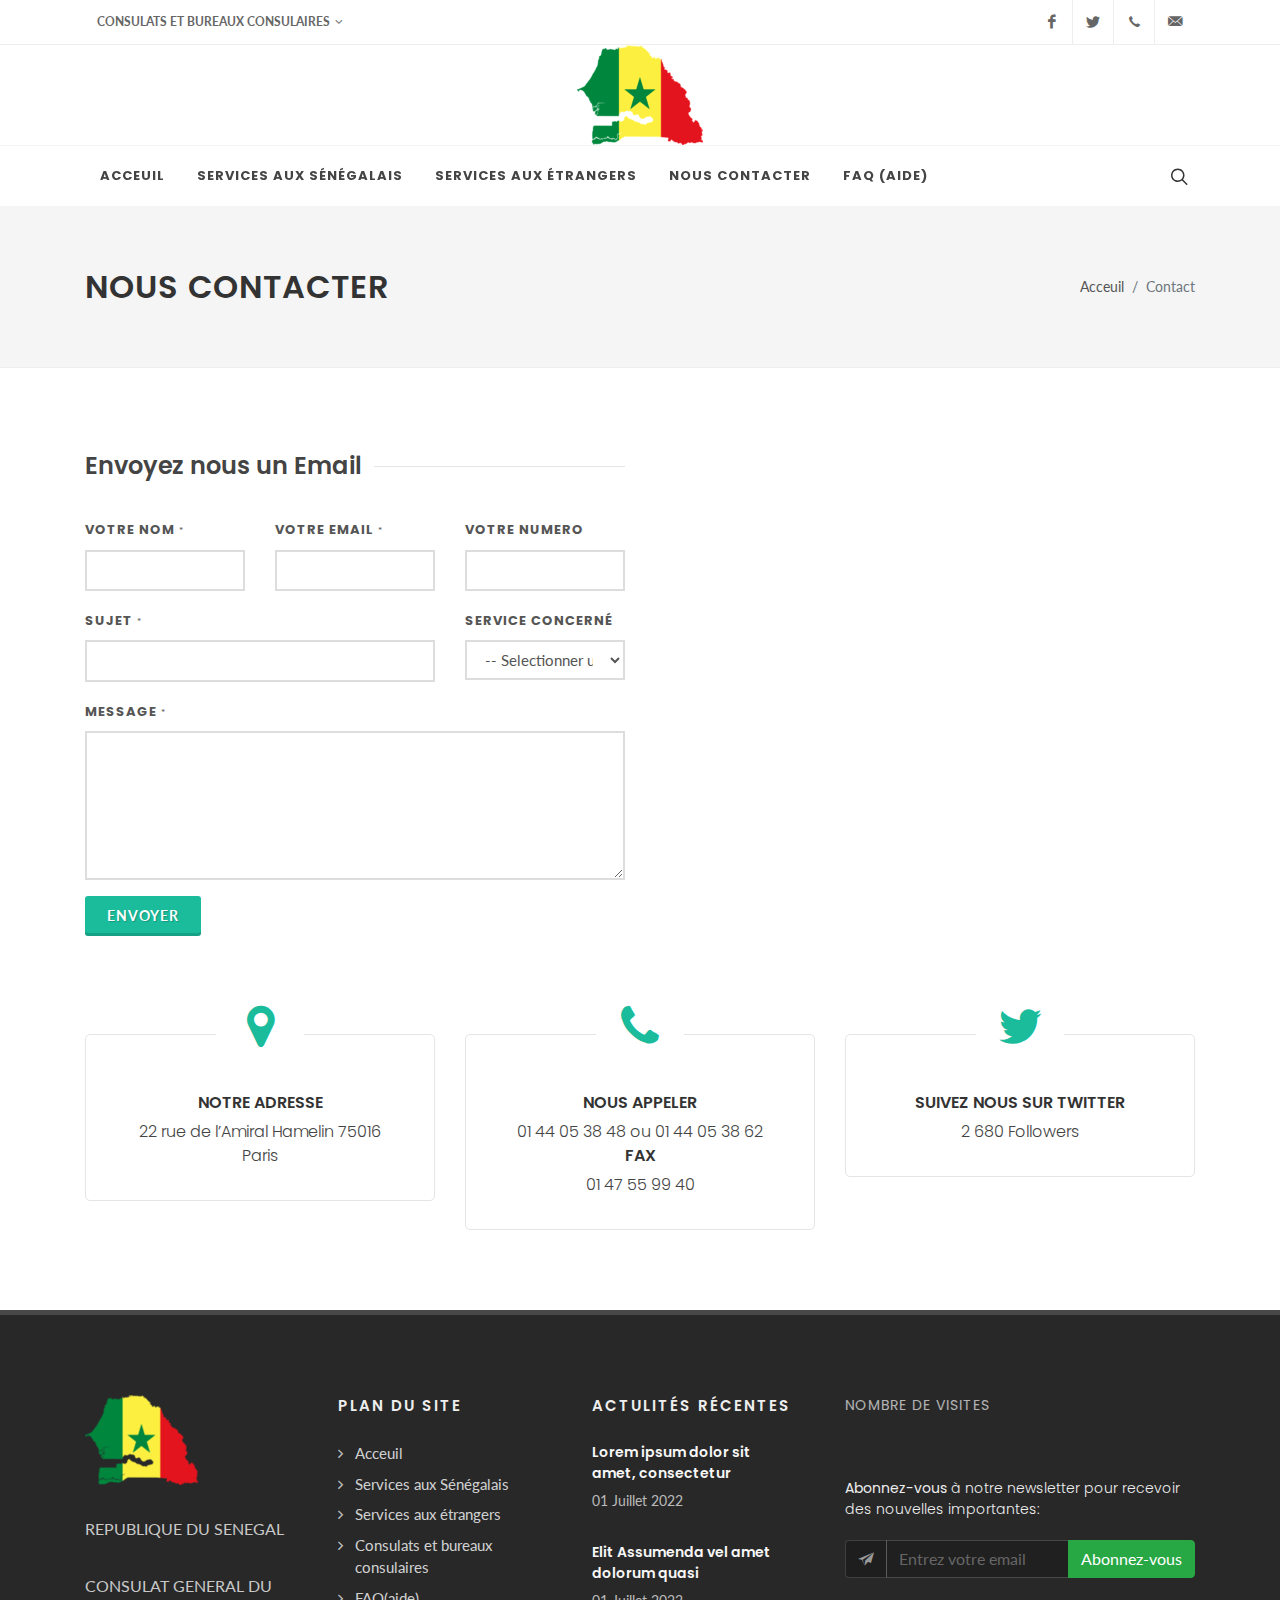
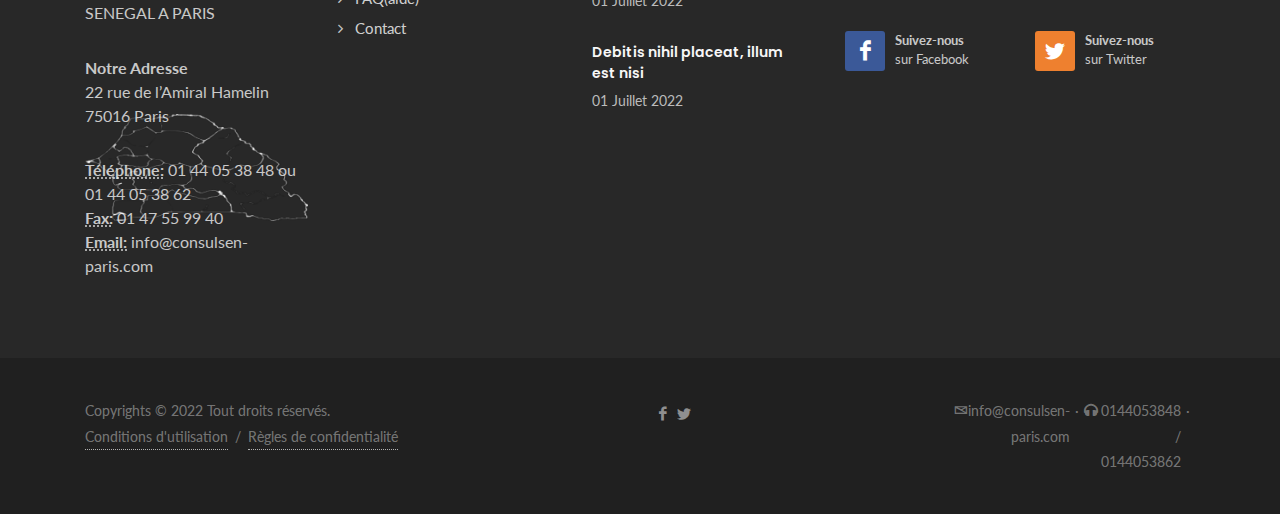
<file: contact-2.html>
<!DOCTYPE html>
<html dir="ltr" lang="fr">
<head>

	<meta http-equiv="content-type" content="text/html; charset=utf-8" />
	<meta name="author" content="ConsulatSenegalParis" />

	<!-- Stylesheets
	============================================= -->
	<link href="https://fonts.googleapis.com/css?family=Lato:300,400,400i,700|Poppins:300,400,500,600,700|PT+Serif:400,400i&display=swap" rel="stylesheet" type="text/css" />
	<link rel="stylesheet" href="css/bootstrap.css" type="text/css" />
	<link rel="stylesheet" href="style.css" type="text/css" />
	<link rel="stylesheet" href="css/dark.css" type="text/css" />
	<link rel="stylesheet" href="css/font-icons.css" type="text/css" />
	<link rel="stylesheet" href="css/animate.css" type="text/css" />
	<link rel="stylesheet" href="css/magnific-popup.css" type="text/css" />

	<link rel="stylesheet" href="css/custom.css" type="text/css" />
	<meta name="viewport" content="width=device-width, initial-scale=1" />

	<!-- Document Title
	============================================= -->
	<title>Contact</title>

</head>

<body class="stretched">

	<!-- Document Wrapper
	============================================= -->
	<div id="wrapper" class="clearfix">

		<!-- Top Bar
		============================================= -->
		<div id="top-bar">
			<div class="container clearfix">

				<div class="row justify-content-between">
					<div class="col-12 col-md-auto">

						<!-- Top Links
						============================================= -->
						<div class="top-links on-click">
							<ul class="top-links-container">
								<li class="top-links-item"><a href="index.html">Consulats et bureaux consulaires</a>
									<ul class="top-links-sub-menu">
										<li class="top-links-item"><a href=#">Voir tous</a></li>
										<li class="top-links-item"><a href=#">Lyon</a></li>
										<li class="top-links-item"><a href="#">Bordeaux</a></li>
										<li class="top-links-item"><a href="#">Marseille</a></li>
										<li class="top-links-item"><a href="#">Havre</a></li>
										<li class="top-links-item"><a href="#">Lille</a></li>
										<li class="top-links-item"><a href="#">Nancy</a></li>
										<li class="top-links-item"><a href="#">Nantes</a></li>
										<li class="top-links-item"><a href="#">Reims</a></li>
										<li class="top-links-item"><a href="#">Rouen</a></li>
										<li class="top-links-item"><a href="#">Monaco</a></li>
									</ul>
								</li>
							</ul>
						</div><!-- .top-links end -->

					</div>

					<div class="col-12 col-md-auto">

						<!-- Top Social
						============================================= -->
						<ul id="top-social">
							<li><a href="#" class="si-facebook"><span class="ts-icon"><i class="icon-facebook"></i></span><span class="ts-text">Facebook</span></a></li>
							<li><a href="#" class="si-twitter"><span class="ts-icon"><i class="icon-twitter"></i></span><span class="ts-text">Twitter</span></a></li>
							<li><a href="tel:01 44 05 38 48" class="si-call"><span class="ts-icon"><i class="icon-call"></i></span><span class="ts-text">0144053848</span></a></li>
							<li><a href="mailto:info@consulsen-paris.com" class="si-email3"><span class="ts-icon"><i class="icon-email3"></i></span><span class="ts-text">info@consulsen-paris.com</span></a></li>
						</ul><!-- #top-social end -->

					</div>

				</div>

			</div>
		</div><!-- #top-bar end -->

		<!-- Header
		============================================= -->
		<header id="header" class="header-size-sm">
			<div class="container">
				<div class="header-row">

					<!-- Logo
					============================================= -->
					<div id="logo" class="mx-auto">
						<a href="index.html" class="standard-logo" data-dark-logo="images/logo-dark.png"><img src="images/logo.png" alt="Consulat Senegal"></a>
						<a href="index.html" class="retina-logo" data-dark-logo="images/logo-dark@2x.png"><img src="images/logo@2x.png" alt="Consulat Senegal"></a>
					</div><!-- #logo end -->

				</div>
			</div>

			<div id="header-wrap" class="border-top border-f5">
				<div class="container">
					<div class="header-row justify-content-between flex-row-reverse flex-lg-row">

						<div class="header-misc">

							<!-- Top Search
							============================================= -->
							<div id="top-search" class="header-misc-icon">
								<a href="#" id="top-search-trigger"><i class="icon-line-search"></i><i class="icon-line-cross"></i></a>
							</div><!-- #top-search end -->

						</div>

						<div id="primary-menu-trigger">
							<svg class="svg-trigger" viewBox="0 0 100 100"><path d="m 30,33 h 40 c 3.722839,0 7.5,3.126468 7.5,8.578427 0,5.451959 -2.727029,8.421573 -7.5,8.421573 h -20"></path><path d="m 30,50 h 40"></path><path d="m 70,67 h -40 c 0,0 -7.5,-0.802118 -7.5,-8.365747 0,-7.563629 7.5,-8.634253 7.5,-8.634253 h 20"></path></svg>
						</div>

						<!-- Primary Navigation
						============================================= -->
						<nav class="primary-menu">

							<ul class="menu-container">
								<li class="menu-item">
									<a class="menu-link" href="index.html"><div>Acceuil</div></a>
								</li>
								<li class="menu-item mega-menu">
									<a class="menu-link" href="#"><div>Services aux sénégalais</div></a>
									<div class="mega-menu-content mega-menu-style-2">
										<div class="container">
											<div class="row">
												<ul class="sub-menu-container mega-menu-column col-lg-3">
													<li class="menu-item mega-menu-title">
														<a class="menu-link" href="services/document-de-voyage.html"><div>DOCUMENTS DE VOYAGES</div></a>
														<ul class="sub-menu-container">
															<li class="menu-item">
																<a class="menu-link" href="services/service.html"><div>Première demande de passeport biométrique</div></a>
															</li>
															<li class="menu-item">
																<a class="menu-link" href="#"><div>Renouvellement de passeport</div></a>
															</li>
															<li class="menu-item">
																<a class="menu-link" href="#"><div>Sauf conduit</div></a>
															</li>
														</ul>
													</li>
												</ul>
												<ul class="sub-menu-container mega-menu-column col-lg-3">
													<li class="menu-item mega-menu-title">
														<a class="menu-link" href="#"><div>ETAT CIVIL</div></a>
														<ul class="sub-menu-container">
															<li class="menu-item">
																<a class="menu-link" href="#"><div>Attestation pour souscrire à un Pacte Civil de Solidarité</div></a>
															</li>
															<li class="menu-item">
																<a class="menu-link" href="#"><div>Attestation sur l’honneur relative à un changement d’option matrimoniale</div></a>
															</li>
															<li class="menu-item">
																<a class="menu-link" href="#"><div>Carte consulaire</div></a>
															</li>
															<li class="menu-item">
																<a class="menu-link" href="#"><div>Certificat de coutume</div></a>
															</li>
															<li class="menu-item">
																<a class="menu-link" href="#"><div>Certificat de déménagement</div></a>
															</li>
															<li class="menu-item">
																<a class="menu-link" href="#"><div>Fiche individuelle d'état civil</div></a>
															</li>
															<li class="menu-item">
																<a class="menu-link" href="#"><div>Transcription d'actes d'état civil</div></a>
															</li>
														</ul>
													</li>
												</ul>
												<ul class="sub-menu-container mega-menu-column col-lg-3">
													<li class="menu-item mega-menu-title">
														<a class="menu-link" href="#"><div>CARTE D'IDENTITE ET IMMATRICULATION</div></a>
														<ul class="sub-menu-container">
															<li class="menu-item">
																<a class="menu-link" href="#"><div>Demande d'immatriculation pour enfant de moins de 5 ans </div></a>
															</li>
															<li class="menu-item">
																<a class="menu-link" href="#"><div>Demande de carte d'identité biométrique CEDEAO</div></a>
															</li>
															<li class="menu-item">
																<a class="menu-link" href="#"><div>Retrait de votre carte d'identité biométrique CEDEAO</div></a>
															</li>
														</ul>
													</li>
												</ul>
												<ul class="sub-menu-container mega-menu-column col-lg-3">
													<li class="menu-item mega-menu-title">
														<a class="menu-link" href="#"><div>AUTRES SERVICES</div></a>
														<ul class="sub-menu-container">
															<li class="menu-item">
																<a class="menu-link" href="#"><div>Allocations Familiales</div></a>
															</li>
															<li class="menu-item">
																<a class="menu-link" href="#"><div>Assistante Sociale</div></a>
															</li>
															<li class="menu-item">
																<a class="menu-link" href="#"><div>Légalisation - Certification matérielle de signature</div></a>
															</li>
															<li class="menu-item">
																<a class="menu-link" href="#"><div>Service associations</div></a>
															</li>
															<li class="menu-item">
																<a class="menu-link" href="#"><div>Service juridique</div></a>
															</li>
														</ul>
													</li>
												</ul>
											</div>
										</div>
									</div>
								</li>
								<li class="menu-item mega-menu">
									<a class="menu-link" href="#"><div>Services aux étrangers</div></a>
									<div class="mega-menu-content mega-menu-style-2">
										<div class="container">
											<div class="row">
												<ul class="sub-menu-container mega-menu-column col-lg-6">
													<li class="menu-item mega-menu-title">
														<a class="menu-link" href="#"><div>PARTIR AU SENEGAL</div></a>
														<ul class="sub-menu-container">
															<li class="menu-item">
																<a class="menu-link" href="#"><div>Demande de visa</div></a>
															</li>
															<li class="menu-item">
																<a class="menu-link" href="#"><div>Fête de korité</div></a>
															</li>
														</ul>
													</li>
												</ul>
												<ul class="sub-menu-container mega-menu-column col-lg-6">
													<li class="menu-item mega-menu-title">
														<a class="menu-link" href="#"><div>CONSEILS UTILES</div></a>
														<ul class="sub-menu-container">
															<li class="menu-item">
																<a class="menu-link" href="#"><div>Sites Internet utiles</div></a>
															</li>

														</ul>
													</li>
												</ul>
											</div>
										</div>
									</div>
								</li>
								<li class="menu-item">
									<a class="menu-link" href="contact-2.html"><div>Nous contacter</div></a>
								</li>
								<li class="menu-item">
									<a class="menu-link" href="faqs.html"><div>FAQ (AIDE)</div></a>
								</li>
							</ul>

						</nav><!-- #primary-menu end -->

						<form class="top-search-form" action="search.html" method="get">
							<input type="text" name="q" class="form-control" value="" placeholder="Chercher.." autocomplete="on">
						</form>

					</div>

				</div>
			</div>
			<div class="header-wrap-clone"></div>
		</header><!-- #header end -->

		<!-- Page Title
		============================================= -->
		<section id="page-title">

			<div class="container clearfix">
				<h1>Nous contacter</h1>
				<ol class="breadcrumb">
					<li class="breadcrumb-item"><a href="index.html">Acceuil</a></li>
					<li class="breadcrumb-item active" aria-current="page">Contact</li>
				</ol>
			</div>

		</section><!-- #page-title end -->

		<!-- Content
		============================================= -->
		<section id="content">
			<div class="content-wrap">
				<div class="container clearfix">

					<div class="row align-items-stretch col-mb-50 mb-0">
						<!-- Contact Form
						============================================= -->
						<div class="col-lg-6">

							<div class="fancy-title title-border">
								<h3>Envoyez nous un Email</h3>
							</div>

							<div class="form-widget">

								<div class="form-result"></div>

								<form class="mb-0" id="template-contactform" name="template-contactform" action="include/form.php" method="post">

									<div class="form-process">
										<div class="css3-spinner">
											<div class="css3-spinner-scaler"></div>
										</div>
									</div>

									<div class="row">
										<div class="col-md-4 form-group">
											<label for="template-contactform-name">Votre nom <small>*</small></label>
											<input type="text" id="template-contactform-name" name="template-contactform-name" value="" class="sm-form-control required" />
										</div>

										<div class="col-md-4 form-group">
											<label for="template-contactform-email">Votre Email <small>*</small></label>
											<input type="email" id="template-contactform-email" name="template-contactform-email" value="" class="required email sm-form-control" />
										</div>

										<div class="col-md-4 form-group">
											<label for="template-contactform-phone">Votre numero</label>
											<input type="text" id="template-contactform-phone" name="template-contactform-phone" value="" class="sm-form-control" />
										</div>

										<div class="w-100"></div>

										<div class="col-md-8 form-group">
											<label for="template-contactform-subject">Sujet <small>*</small></label>
											<input type="text" id="template-contactform-subject" name="subject" value="" class="required sm-form-control" />
										</div>

										<div class="col-md-4 form-group">
											<label for="template-contactform-service">Service concerné</label>
											<select id="template-contactform-service" name="template-contactform-service" class="sm-form-control">
												<option value="">-- Selectionner un service --</option>
												<option value="infoetatcivil@consulsen-paris.com">Service etat civil</option>
												<option value="infopasseport@consulsen-paris.com">Service passeport</option>
												<option value="infovisa@consulsen-paris.com">Service visa</option>
												<option value="infocni@consulsen-paris.com">Service carte nationale d'identité</option>
												<option value="administrateur@consulsen-paris.com">Administrateur Site Web</option>
												<option value="info@consulsen-paris.com">aucun de la liste</option>
											</select>
										</div>

										<div class="w-100"></div>

										<div class="col-12 form-group">
											<label for="template-contactform-message">Message <small>*</small></label>
											<textarea class="required sm-form-control" id="template-contactform-message" name="template-contactform-message" rows="6" cols="30"></textarea>
										</div>

										<div class="col-12 form-group d-none">
											<input type="text" id="template-contactform-botcheck" name="template-contactform-botcheck" value="" class="sm-form-control" />
										</div>

										<div class="col-12 form-group">
											<button name="submit" type="submit" id="submit-button" tabindex="5" value="Submit" class="button button-3d m-0">Envoyer</button>
										</div>
									</div>

									<input type="hidden" name="prefix" value="template-contactform-">

								</form>
							</div>

						</div><!-- Contact Form End -->

						<!-- Google Map
						============================================= -->
						<div class="col-lg-6 min-vh-50">
							<div class="gmap h-100"><iframe src="https://www.google.com/maps/embed?pb=!1m18!1m12!1m3!1d2624.539906130906!2d2.2925353!3d48.86698330000001!2m3!1f0!2f0!3f0!3m2!1i1024!2i768!4f13.1!3m3!1m2!1s0x47e66fe585c614b3%3A0x73b9e945f47e605a!2s22%20Rue%20de%20l&#39;Amiral%20Hamelin%2C%2075116%20Paris!5e0!3m2!1sfr!2sfr!4v1654041863043!5m2!1sfr!2sfr" width="600" height="450" style="border:0;" allowfullscreen="" loading="lazy" referrerpolicy="no-referrer-when-downgrade"></iframe></div>
						</div><!-- Google Map End -->
					</div>

					<!-- Contact Info
					============================================= -->
					<div class="row col-mb-50">
						<div class="col-sm-6 col-lg-4">
							<div class="feature-box fbox-center fbox-bg fbox-plain">
								<div class="fbox-icon">
									<a href="#"><i class="icon-map-marker2"></i></a>
								</div>
								<div class="fbox-content">
									<h3>Notre Adresse<span class="subtitle">22 rue de l’Amiral Hamelin 75016 Paris</span></h3>
								</div>
							</div>
						</div>

						<div class="col-sm-6 col-lg-4">
							<div class="feature-box fbox-center fbox-bg fbox-plain">
								<div class="fbox-icon">
									<a href="#"><i class="icon-phone3"></i></a>
								</div>
								<div class="fbox-content">
									<h3>Nous appeler<span class="subtitle">01 44 05 38 48 ou 01 44 05 38 62</span></h3>
									<h3>FAX<span class="subtitle">01 47 55 99 40</span></h3>
								</div>
							</div>
						</div>

						<div class="col-sm-6 col-lg-4">
							<div class="feature-box fbox-center fbox-bg fbox-plain">
								<div class="fbox-icon">
									<a href="#"><i class="icon-twitter2"></i></a>
								</div>
								<div class="fbox-content">
									<h3>Suivez nous sur Twitter<span class="subtitle">2 680 Followers</span></h3>
								</div>
							</div>
						</div>
					</div><!-- Contact Info End -->

				</div>
			</div>
		</section><!-- #content end -->

		<!-- Footer
		============================================= -->
		<footer id="footer" class="dark">
			<div class="container">

				<!-- Footer Widgets
				============================================= -->
				<div class="footer-widgets-wrap">

					<div class="row col-mb-50">
						<div class="col-lg-8">

							<div class="row col-mb-50">
								<div class="col-md-4">

									<div class="widget clearfix">

										<img src="images/logoFooterwidget.png" alt="Image" class="footer-logo">

										<p>REPUBLIQUE DU SENEGAL</p>
										<p>CONSULAT GENERAL DU SENEGAL A PARIS</p>

										<div style="background: url('images/logoFooter.png') no-repeat center center; background-size: 100%;">
											<address>
												<strong>Notre Adresse</strong><br>
												22 rue de l’Amiral Hamelin<br>
												75016 Paris<br>
											</address>
											<abbr title="Phone Number"><strong>Téléphone:</strong></abbr> 01 44 05 38 48 ou 01 44 05 38 62<br>
											<abbr title="Fax"><strong>Fax:</strong></abbr> 01 47 55 99 40<br>
											<abbr title="Email Address"><strong>Email:</strong></abbr> info@consulsen-paris.com
										</div>

									</div>

								</div>

								<div class="col-md-4">

									<div class="widget widget_links clearfix">

										<h4>Plan du site</h4>

										<ul>
											<li><a href="index.html">Acceuil</a></li>
											<li><a href="#">Services aux Sénégalais</a></li>
											<li><a href="#">Services aux étrangers</a></li>
											<li><a href="#">Consulats et bureaux consulaires</a></li>
											<li><a href="faqs.html">FAQ(aide)</a></li>
											<li><a href="contact-2.html">Contact</a></li>
										</ul>

									</div>

								</div>

								<div class="col-md-4">

									<div class="widget clearfix">
										<h4>Actulités Récentes</h4>

										<div class="posts-sm row col-mb-30" id="post-list-footer">
											<div class="entry col-12">
												<div class="grid-inner row">
													<div class="col">
														<div class="entry-title">
															<h4><a href="#">Lorem ipsum dolor sit amet, consectetur</a></h4>
														</div>
														<div class="entry-meta">
															<ul>
																<li>01 Juillet 2022</li>
															</ul>
														</div>
													</div>
												</div>
											</div>

											<div class="entry col-12">
												<div class="grid-inner row">
													<div class="col">
														<div class="entry-title">
															<h4><a href="#">Elit Assumenda vel amet dolorum quasi</a></h4>
														</div>
														<div class="entry-meta">
															<ul>
																<li>01 Juillet 2022</li>
															</ul>
														</div>
													</div>
												</div>
											</div>

											<div class="entry col-12">
												<div class="grid-inner row">
													<div class="col">
														<div class="entry-title">
															<h4><a href="#">Debitis nihil placeat, illum est nisi</a></h4>
														</div>
														<div class="entry-meta">
															<ul>
																<li>01 Juillet 2022</li>
															</ul>
														</div>
													</div>
												</div>
											</div>
										</div>
									</div>

								</div>
							</div>

						</div>

						<div class="col-lg-4">

							<div class="row col-mb-50">
								<div class="col-md-4 col-lg-12">
									<div class="widget clearfix" style="margin-bottom: -20px;">

										<div class="row">
											<div class="col-lg-12 bottommargin-sm">
												<div class="counter counter-small"><span data-from="50" data-to="15065421" data-refresh-interval="80" data-speed="3000" data-comma="true"></span></div>
												<h5 class="mb-0">Nombre de Visites</h5>
											</div>
										</div>

									</div>
								</div>

								<div class="col-md- col-lg-12">
									<div class="widget subscribe-widget clearfix">
										<h5><strong>Abonnez-vous </strong> à notre newsletter pour recevoir des nouvelles importantes:</h5>
										<div class="widget-subscribe-form-result"></div>
										<form id="widget-subscribe-form" action="include/subscribe.php" method="post" class="mb-0">
											<div class="input-group mx-auto">
												<div class="input-group-prepend">
													<div class="input-group-text"><i class="icon-email2"></i></div>
												</div>
												<input type="email" id="widget-subscribe-form-email" name="widget-subscribe-form-email" class="form-control required email" placeholder="Entrez votre email">
												<div class="input-group-append">
													<button class="btn btn-success" type="submit">Abonnez-vous</button>
												</div>
											</div>
										</form>
									</div>
								</div>

								<div class="col-md-3 col-lg-12">
									<div class="widget clearfix" style="margin-bottom: -20px;">

										<div class="row">
											<div class="col-6 col-md-12 col-lg-6 clearfix bottommargin-sm">
												<a href="#" class="social-icon si-dark si-colored si-facebook mb-0" style="margin-right: 10px;">
													<i class="icon-facebook"></i>
													<i class="icon-facebook"></i>
												</a>
												<a href="#"><small style="display: block; margin-top: 3px;"><strong>Suivez-nous</strong><br>sur Facebook</small></a>
											</div>
											<div class="col-6 col-md-12 col-lg-6 clearfix">
												<a href="#" class="social-icon si-dark si-colored si-rss mb-0" style="margin-right: 10px;">
													<i class="icon-twitter"></i>
													<i class="icon-twitter"></i>
												</a>
												<a href="#"><small style="display: block; margin-top: 3px;"><strong>Suivez-nous</strong><br>sur Twitter</small></a>
											</div>
										</div>

									</div>
								</div>

							</div>

						</div>
					</div>

				</div><!-- .footer-widgets-wrap end -->

			</div>

			<!-- Copyrights
			============================================= -->
			<div id="copyrights">
				<div class="container">

					<div class="row col-mb-30">

						<div class="col-md-6 text-center text-md-left">
							Copyrights &copy; 2022 Tout droits réservés.<br>
							<div class="copyright-links"><a href="#">Conditions d'utilisation</a> / <a href="#">Règles de confidentialité</a></div>
						</div>

						<div class="col-md-6 text-center text-md-right">
							<div class="d-flex justify-content-center justify-content-md-end">
								<a href="#" class="social-icon si-small si-borderless si-facebook">
									<i class="icon-facebook"></i>
									<i class="icon-facebook"></i>
								</a>

								<a href="#" class="social-icon si-small si-borderless si-twitter">
									<i class="icon-twitter"></i>
									<i class="icon-twitter"></i>
								</a>
								<div class="clear"></div>

								<i class="icon-envelope2"></i> info@consulsen-paris.com <span class="middot">&middot;</span> <i class="icon-headphones"></i> 0144053848 / 0144053862 <span class="middot">&middot;</span>
							</div>

						</div>

					</div>
				</div>
			</div><!-- #copyrights end -->
		</footer><!-- #footer end -->

	</div><!-- #wrapper end -->

	<!-- Go To Top
	============================================= -->
	<div id="gotoTop" class="icon-angle-up"></div>

	<!-- JavaScripts
	============================================= -->
	<script src="js/jquery.js"></script>
	<script src="js/plugins.min.js"></script>
	<script src="https://maps.google.com/maps/api/js?key=YOUR-API-KEY"></script>

	<!-- Footer Scripts
	============================================= -->
	<script src="js/functions.js"></script>

</body>
</html>
</file>
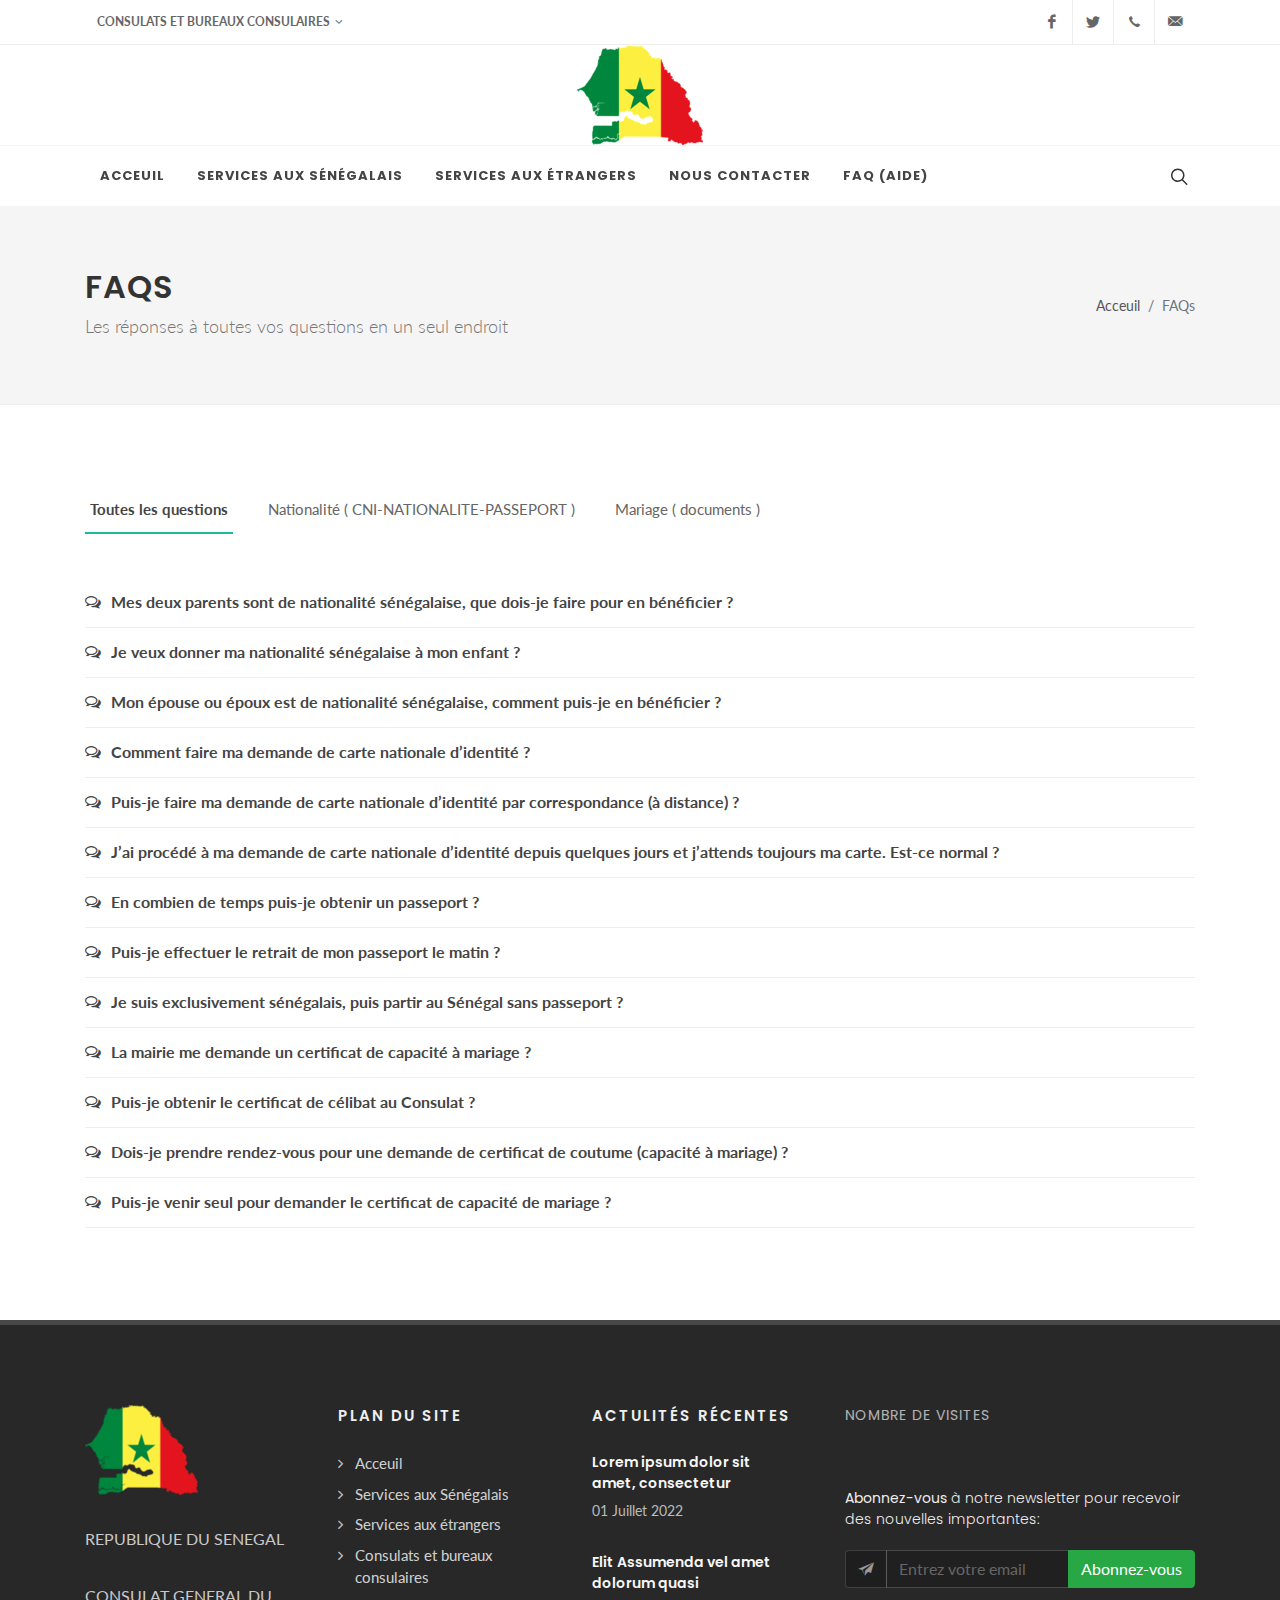
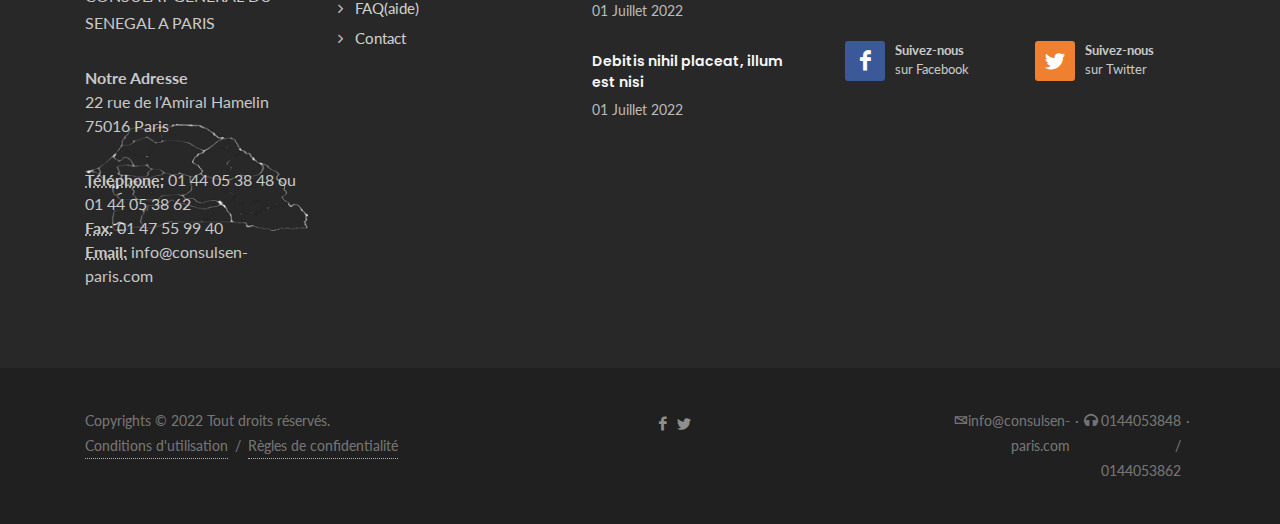
<file: faqs.html>
<!DOCTYPE html>
<html dir="ltr" lang="fr">
<head>

	<meta http-equiv="content-type" content="text/html; charset=utf-8" />
	<meta name="author" content="ConsulatSenegalParis" />

	<!-- Stylesheets
	============================================= -->
	<link href="https://fonts.googleapis.com/css?family=Lato:300,400,400i,700|Poppins:300,400,500,600,700|PT+Serif:400,400i&display=swap" rel="stylesheet" type="text/css" />
	<link rel="stylesheet" href="css/bootstrap.css" type="text/css" />
	<link rel="stylesheet" href="style.css" type="text/css" />
	<link rel="stylesheet" href="css/dark.css" type="text/css" />
	<link rel="stylesheet" href="css/font-icons.css" type="text/css" />
	<link rel="stylesheet" href="css/animate.css" type="text/css" />
	<link rel="stylesheet" href="css/magnific-popup.css" type="text/css" />

	<link rel="stylesheet" href="css/custom.css" type="text/css" />
	<meta name="viewport" content="width=device-width, initial-scale=1" />

	<!-- Document Title
	============================================= -->
	<title>FAQs</title>

</head>

<body class="stretched">

	<!-- Document Wrapper
	============================================= -->
	<div id="wrapper" class="clearfix">

		<!-- Top Bar
		============================================= -->
		<div id="top-bar">
			<div class="container clearfix">

				<div class="row justify-content-between">
					<div class="col-12 col-md-auto">

						<!-- Top Links
						============================================= -->
						<div class="top-links on-click">
							<ul class="top-links-container">
								<li class="top-links-item"><a href="index.html">Consulats et bureaux consulaires</a>
									<ul class="top-links-sub-menu">
										<li class="top-links-item"><a href=#">Voir tous</a></li>
										<li class="top-links-item"><a href=#">Lyon</a></li>
										<li class="top-links-item"><a href="#">Bordeaux</a></li>
										<li class="top-links-item"><a href="#">Marseille</a></li>
										<li class="top-links-item"><a href="#">Havre</a></li>
										<li class="top-links-item"><a href="#">Lille</a></li>
										<li class="top-links-item"><a href="#">Nancy</a></li>
										<li class="top-links-item"><a href="#">Nantes</a></li>
										<li class="top-links-item"><a href="#">Reims</a></li>
										<li class="top-links-item"><a href="#">Rouen</a></li>
										<li class="top-links-item"><a href="#">Monaco</a></li>
									</ul>
								</li>
							</ul>
						</div><!-- .top-links end -->

					</div>

					<div class="col-12 col-md-auto">

						<!-- Top Social
						============================================= -->
						<ul id="top-social">
							<li><a href="#" class="si-facebook"><span class="ts-icon"><i class="icon-facebook"></i></span><span class="ts-text">Facebook</span></a></li>
							<li><a href="#" class="si-twitter"><span class="ts-icon"><i class="icon-twitter"></i></span><span class="ts-text">Twitter</span></a></li>
							<li><a href="tel:01 44 05 38 48" class="si-call"><span class="ts-icon"><i class="icon-call"></i></span><span class="ts-text">0144053848</span></a></li>
							<li><a href="mailto:info@consulsen-paris.com" class="si-email3"><span class="ts-icon"><i class="icon-email3"></i></span><span class="ts-text">info@consulsen-paris.com</span></a></li>
						</ul><!-- #top-social end -->

					</div>

				</div>

			</div>
		</div><!-- #top-bar end -->

		<!-- Header
		============================================= -->
		<header id="header" class="header-size-sm">
			<div class="container">
				<div class="header-row">

					<!-- Logo
					============================================= -->
					<div id="logo" class="mx-auto">
						<a href="index.html" class="standard-logo" data-dark-logo="images/logo-dark.png"><img src="images/logo.png" alt="Consulat Senegal"></a>
						<a href="index.html" class="retina-logo" data-dark-logo="images/logo-dark@2x.png"><img src="images/logo@2x.png" alt="Consulat Senegal"></a>
					</div><!-- #logo end -->

				</div>
			</div>

			<div id="header-wrap" class="border-top border-f5">
				<div class="container">
					<div class="header-row justify-content-between flex-row-reverse flex-lg-row">

						<div class="header-misc">

							<!-- Top Search
							============================================= -->
							<div id="top-search" class="header-misc-icon">
								<a href="#" id="top-search-trigger"><i class="icon-line-search"></i><i class="icon-line-cross"></i></a>
							</div><!-- #top-search end -->

						</div>

						<div id="primary-menu-trigger">
							<svg class="svg-trigger" viewBox="0 0 100 100"><path d="m 30,33 h 40 c 3.722839,0 7.5,3.126468 7.5,8.578427 0,5.451959 -2.727029,8.421573 -7.5,8.421573 h -20"></path><path d="m 30,50 h 40"></path><path d="m 70,67 h -40 c 0,0 -7.5,-0.802118 -7.5,-8.365747 0,-7.563629 7.5,-8.634253 7.5,-8.634253 h 20"></path></svg>
						</div>

						<!-- Primary Navigation
						============================================= -->
						<nav class="primary-menu">

							<ul class="menu-container">
								<li class="menu-item">
									<a class="menu-link" href="index.html"><div>Acceuil</div></a>
								</li>
								<li class="menu-item mega-menu">
									<a class="menu-link" href="#"><div>Services aux sénégalais</div></a>
									<div class="mega-menu-content mega-menu-style-2">
										<div class="container">
											<div class="row">
												<ul class="sub-menu-container mega-menu-column col-lg-3">
													<li class="menu-item mega-menu-title">
														<a class="menu-link" href="services/document-de-voyage.html"><div>DOCUMENTS DE VOYAGES</div></a>
														<ul class="sub-menu-container">
															<li class="menu-item">
																<a class="menu-link" href="services/service.html"><div>Première demande de passeport biométrique</div></a>
															</li>
															<li class="menu-item">
																<a class="menu-link" href="#"><div>Renouvellement de passeport</div></a>
															</li>
															<li class="menu-item">
																<a class="menu-link" href="#"><div>Sauf conduit</div></a>
															</li>
														</ul>
													</li>
												</ul>
												<ul class="sub-menu-container mega-menu-column col-lg-3">
													<li class="menu-item mega-menu-title">
														<a class="menu-link" href="#"><div>ETAT CIVIL</div></a>
														<ul class="sub-menu-container">
															<li class="menu-item">
																<a class="menu-link" href="#"><div>Attestation pour souscrire à un Pacte Civil de Solidarité</div></a>
															</li>
															<li class="menu-item">
																<a class="menu-link" href="#"><div>Attestation sur l’honneur relative à un changement d’option matrimoniale</div></a>
															</li>
															<li class="menu-item">
																<a class="menu-link" href="#"><div>Carte consulaire</div></a>
															</li>
															<li class="menu-item">
																<a class="menu-link" href="#"><div>Certificat de coutume</div></a>
															</li>
															<li class="menu-item">
																<a class="menu-link" href="#"><div>Certificat de déménagement</div></a>
															</li>
															<li class="menu-item">
																<a class="menu-link" href="#"><div>Fiche individuelle d'état civil</div></a>
															</li>
															<li class="menu-item">
																<a class="menu-link" href="#"><div>Transcription d'actes d'état civil</div></a>
															</li>
														</ul>
													</li>
												</ul>
												<ul class="sub-menu-container mega-menu-column col-lg-3">
													<li class="menu-item mega-menu-title">
														<a class="menu-link" href="#"><div>CARTE D'IDENTITE ET IMMATRICULATION</div></a>
														<ul class="sub-menu-container">
															<li class="menu-item">
																<a class="menu-link" href="#"><div>Demande d'immatriculation pour enfant de moins de 5 ans </div></a>
															</li>
															<li class="menu-item">
																<a class="menu-link" href="#"><div>Demande de carte d'identité biométrique CEDEAO</div></a>
															</li>
															<li class="menu-item">
																<a class="menu-link" href="#"><div>Retrait de votre carte d'identité biométrique CEDEAO</div></a>
															</li>
														</ul>
													</li>
												</ul>
												<ul class="sub-menu-container mega-menu-column col-lg-3">
													<li class="menu-item mega-menu-title">
														<a class="menu-link" href="#"><div>AUTRES SERVICES</div></a>
														<ul class="sub-menu-container">
															<li class="menu-item">
																<a class="menu-link" href="#"><div>Allocations Familiales</div></a>
															</li>
															<li class="menu-item">
																<a class="menu-link" href="#"><div>Assistante Sociale</div></a>
															</li>
															<li class="menu-item">
																<a class="menu-link" href="#"><div>Légalisation - Certification matérielle de signature</div></a>
															</li>
															<li class="menu-item">
																<a class="menu-link" href="#"><div>Service associations</div></a>
															</li>
															<li class="menu-item">
																<a class="menu-link" href="#"><div>Service juridique</div></a>
															</li>
														</ul>
													</li>
												</ul>
											</div>
										</div>
									</div>
								</li>
								<li class="menu-item mega-menu">
									<a class="menu-link" href="#"><div>Services aux étrangers</div></a>
									<div class="mega-menu-content mega-menu-style-2">
										<div class="container">
											<div class="row">
												<ul class="sub-menu-container mega-menu-column col-lg-6">
													<li class="menu-item mega-menu-title">
														<a class="menu-link" href="#"><div>PARTIR AU SENEGAL</div></a>
														<ul class="sub-menu-container">
															<li class="menu-item">
																<a class="menu-link" href="#"><div>Demande de visa</div></a>
															</li>
															<li class="menu-item">
																<a class="menu-link" href="#"><div>Fête de korité</div></a>
															</li>
														</ul>
													</li>
												</ul>
												<ul class="sub-menu-container mega-menu-column col-lg-6">
													<li class="menu-item mega-menu-title">
														<a class="menu-link" href="#"><div>CONSEILS UTILES</div></a>
														<ul class="sub-menu-container">
															<li class="menu-item">
																<a class="menu-link" href="#"><div>Sites Internet utiles</div></a>
															</li>

														</ul>
													</li>
												</ul>
											</div>
										</div>
									</div>
								</li>
								<li class="menu-item">
									<a class="menu-link" href="contact-2.html"><div>Nous contacter</div></a>
								</li>
								<li class="menu-item">
									<a class="menu-link" href="faqs.html"><div>FAQ (AIDE)</div></a>
								</li>
							</ul>

						</nav><!-- #primary-menu end -->

						<form class="top-search-form" action="search.html" method="get">
							<input type="text" name="q" class="form-control" value="" placeholder="Chercher.." autocomplete="on">
						</form>

					</div>

				</div>
			</div>
			<div class="header-wrap-clone"></div>
		</header><!-- #header end -->

		<!-- Page Title
		============================================= -->
		<section id="page-title">

			<div class="container clearfix">
				<h1>FAQs</h1>
				<span>Les réponses à toutes vos questions en un seul endroit</span>
				<ol class="breadcrumb">
					<li class="breadcrumb-item"><a href="index.html">Acceuil</a></li>
					<li class="breadcrumb-item active" aria-current="page">FAQs</li>
				</ol>
			</div>

		</section><!-- #page-title end -->

		<!-- Content
		============================================= -->
		<section id="content">
			<div class="content-wrap">
				<div class="container clearfix">

					<div class="row gutter-40 col-mb-80">
						<!-- Post Content
						============================================= -->
						<div class="postcontent col-lg-12">

							<div class="grid-filter-wrap">
								<ul class="grid-filter style-4 customjs">

									<li class="activeFilter"><a href="#" data-filter="all">Toutes les questions</a></li>
									<li><a href="#" data-filter=".faq-nat">Nationalité ( CNI-NATIONALITE-PASSEPORT )</a></li>
									<li><a href="#" data-filter=".faq-maria">Mariage ( documents )</a></li>

								</ul>
							</div>

							<div class="clear"></div>

							<div id="faqs" class="faqs">

								<div class="toggle faq faq-authors faq-nat">
									<div class="toggle-header">
										<div class="toggle-icon">
											<i class="toggle-closed icon-comments-alt"></i>
											<i class="toggle-open icon-comments-alt"></i>
										</div>
										<div class="toggle-title">
											Mes deux parents sont de nationalité sénégalaise, que dois-je faire pour en bénéficier ?
										</div>
									</div>
									<div class="toggle-content">
										<p>Cela se fait en deux étapes : </p>
										<p>I) Il faut demander la transcription de votre acte de naissance français.
										Pour ce faire vous venez au Consulat avec deux copies intégrales de votre acte de naissance français plus la pièce d’identité sénégalaise en cours de validité d’un de vos parents.
										Le jour même deux actes de naissances transcrit vous sont remis. Sachez que vous pouvez également faire cette démarche par correspondance.
										Il suffit pour cela d’envoyer les documents cités ci-dessus plus une enveloppe timbrée à votre adresse.</p>
										<p>II) Prendre RDV pour faire une demande de carte nationale d’identité sénégalaise ou une immatriculation si l’enfant à moins de 5 ans.</p>
										<p>III) Une fois la carte nationale d’identité en votre possession vous prenez RDV pour faire un passeport biométrique..</p>
									</div>
								</div>
								<div class="toggle faq faq-authors faq-nat">
									<div class="toggle-header">
										<div class="toggle-icon">
											<i class="toggle-closed icon-comments-alt"></i>
											<i class="toggle-open icon-comments-alt"></i>
										</div>
										<div class="toggle-title">
											Je veux donner ma nationalité sénégalaise à mon enfant ?
										</div>
									</div>
									<div class="toggle-content">
										<p>Il faut tout d’abord effectuer la transcription de l’acte de naissance de votre enfant (né en France).</p>
										<p>Ensuite l’enfant à moins de 5 ans, il faut effectuer la demande d’immatriculation voir ici, s’il a plus de 5 ans faire une demande de carte nationale d’identité .</p>
										<p>Ensuite l’enfant peux avoir un passeport sénégalais. </p>
									</div>
								</div>
								<div class="toggle faq faq-authors faq-nat">
									<div class="toggle-header">
										<div class="toggle-icon">
											<i class="toggle-closed icon-comments-alt"></i>
											<i class="toggle-open icon-comments-alt"></i>
										</div>
										<div class="toggle-title">
											Mon épouse ou époux est de nationalité sénégalaise, comment puis-je en bénéficier ?
										</div>
									</div>
									<div class="toggle-content">
										Pour acquérir la nationalité sénégalaise via le mariage il faut se reprocher du Tribunal de Dakar,
										seul habilité à statuer sur ce type de demande.
									</div>
								</div>
								<div class="toggle faq faq-authors faq-nat">
									<div class="toggle-header">
										<div class="toggle-icon">
											<i class="toggle-closed icon-comments-alt"></i>
											<i class="toggle-open icon-comments-alt"></i>
										</div>
										<div class="toggle-title">
											Comment faire ma demande de carte nationale d’identité ?
										</div>
									</div>
									<div class="toggle-content">
										Il faut simplement se rendre dans la rubrique carte nationale d’identité et cliquer sur demande de RDV.
										Tous les documents demandés vous sont communiqués dans la même rubrique.
									</div>
								</div>
								<div class="toggle faq faq-authors faq-nat">
									<div class="toggle-header">
										<div class="toggle-icon">
											<i class="toggle-closed icon-comments-alt"></i>
											<i class="toggle-open icon-comments-alt"></i>
										</div>
										<div class="toggle-title">
											Puis-je faire ma demande de carte nationale d’identité par correspondance (à distance) ?
										</div>
									</div>
									<div class="toggle-content">
										La présence physique du demandeur est obligatoire étant donné qu’il y a des prises d’empreintes et de photo.
									</div>
								</div>
								<div class="toggle faq faq-authors faq-nat">
									<div class="toggle-header">
										<div class="toggle-icon">
											<i class="toggle-closed icon-comments-alt"></i>
											<i class="toggle-open icon-comments-alt"></i>
										</div>
										<div class="toggle-title">
											J’ai procédé à ma demande de carte nationale d’identité depuis quelques jours et j’attends toujours ma carte. Est-ce normal ?
										</div>
									</div>
									<div class="toggle-content">
										Sachez la carte nationale d’identité n’est pas confectionnée à Paris mais à Dakar. Il est nécessaire d’attendre 1 à 3 mois avant que votre carte ne soit disponible.
									</div>
								</div>
								<div class="toggle faq faq-authors faq-nat">
									<div class="toggle-header">
										<div class="toggle-icon">
											<i class="toggle-closed icon-comments-alt"></i>
											<i class="toggle-open icon-comments-alt"></i>
										</div>
										<div class="toggle-title">
											En combien de temps puis-je obtenir un passeport ?
										</div>
									</div>
									<div class="toggle-content">
										Du fait de certains problèmes techniques à Dakar, le délai est de 10 jours ouvrables à partir de la date de dépôt.
									</div>
								</div>
								<div class="toggle faq faq-authors faq-nat">
									<div class="toggle-header">
										<div class="toggle-icon">
											<i class="toggle-closed icon-comments-alt"></i>
											<i class="toggle-open icon-comments-alt"></i>
										</div>
										<div class="toggle-title">
											Puis-je effectuer le retrait de mon passeport le matin ?
										</div>
									</div>
									<div class="toggle-content">
										<p>Pour une bonne organisation, le retrait des passeport n’est pas possible le matin.</p>
										<p>Au service passeport, le dépôt a lieu de 9h à 12h30, le retrait de 14h à 16h30.</p>
									</div>
								</div>
								<div class="toggle faq faq-authors faq-nat">
									<div class="toggle-header">
										<div class="toggle-icon">
											<i class="toggle-closed icon-comments-alt"></i>
											<i class="toggle-open icon-comments-alt"></i>
										</div>
										<div class="toggle-title">
											Je suis exclusivement sénégalais, puis partir au Sénégal sans passeport ?
										</div>
									</div>
									<div class="toggle-content">Si vous avez uniquement la nationalité sénégalaise et que vous n’avez pas le temps de faire une demande passeport avant votre départ vers le Sénégal,
										vous pouvez demander un Sauf conduit.</div>
								</div>

								<div class="toggle faq faq-authors faq-maria">
									<div class="toggle-header">
										<div class="toggle-icon">
											<i class="toggle-closed icon-comments-alt"></i>
											<i class="toggle-open icon-comments-alt"></i>
										</div>
										<div class="toggle-title">
											La mairie me demande un certificat de capacité à mariage ?
										</div>
									</div>
									<div class="toggle-content">
										le certificat de capacité à mariage également appelé certificat de coutume au Consulat, est délivré par le service état civil voir ici
									</div>
								</div>
								<div class="toggle faq faq-authors faq-maria">
									<div class="toggle-header">
										<div class="toggle-icon">
											<i class="toggle-closed icon-comments-alt"></i>
											<i class="toggle-open icon-comments-alt"></i>
										</div>
										<div class="toggle-title">
											Puis-je obtenir le certificat de célibat au Consulat ?
										</div>
									</div>
									<div class="toggle-content">
										Le certificat de célibat est délivré uniquement par votre de lieu de naissance
									</div>
								</div>
								<div class="toggle faq faq-authors faq-maria">
									<div class="toggle-header">
										<div class="toggle-icon">
											<i class="toggle-closed icon-comments-alt"></i>
											<i class="toggle-open icon-comments-alt"></i>
										</div>
										<div class="toggle-title">
											Dois-je prendre rendez-vous pour une demande de certificat de coutume (capacité à mariage) ?
										</div>
									</div>
									<div class="toggle-content">
										Le service le service état civil vous reçoit sans rendez-vous pour ce type de demande, du lundi au vendredi de 9h à 13h et de 14h à 16h30
									</div>
								</div>
								<div class="toggle faq faq-authors faq-maria">
									<div class="toggle-header">
										<div class="toggle-icon">
											<i class="toggle-closed icon-comments-alt"></i>
											<i class="toggle-open icon-comments-alt"></i>
										</div>
										<div class="toggle-title">
											Puis-je venir seul pour demander le certificat de capacité de mariage ?
										</div>
									</div>
									<div class="toggle-content">
										Pour effectuer la demande, la présence des deux futurs conjoints est obligatoire. Néanmoins pour récupérer le document 21 jours après la demande, vous pouvez venir seul.
									</div>
								</div>

							</div>


						</div><!-- .postcontent end -->


					</div>

				</div>
			</div>
		</section><!-- #content end -->

		<!-- Footer
		============================================= -->
		<footer id="footer" class="dark">
			<div class="container">

				<!-- Footer Widgets
				============================================= -->
				<div class="footer-widgets-wrap">

					<div class="row col-mb-50">
						<div class="col-lg-8">

							<div class="row col-mb-50">
								<div class="col-md-4">

									<div class="widget clearfix">

										<img src="images/logoFooterwidget.png" alt="Image" class="footer-logo">

										<p>REPUBLIQUE DU SENEGAL</p>
										<p>CONSULAT GENERAL DU SENEGAL A PARIS</p>

										<div style="background: url('images/logoFooter.png') no-repeat center center; background-size: 100%;">
											<address>
												<strong>Notre Adresse</strong><br>
												22 rue de l’Amiral Hamelin<br>
												75016 Paris<br>
											</address>
											<abbr title="Phone Number"><strong>Téléphone:</strong></abbr> 01 44 05 38 48 ou 01 44 05 38 62<br>
											<abbr title="Fax"><strong>Fax:</strong></abbr> 01 47 55 99 40<br>
											<abbr title="Email Address"><strong>Email:</strong></abbr> info@consulsen-paris.com
										</div>

									</div>

								</div>

								<div class="col-md-4">

									<div class="widget widget_links clearfix">

										<h4>Plan du site</h4>

										<ul>
											<li><a href="index.html">Acceuil</a></li>
											<li><a href="#">Services aux Sénégalais</a></li>
											<li><a href="#">Services aux étrangers</a></li>
											<li><a href="#">Consulats et bureaux consulaires</a></li>
											<li><a href="faqs.html">FAQ(aide)</a></li>
											<li><a href="contact-2.html">Contact</a></li>
										</ul>

									</div>

								</div>

								<div class="col-md-4">

									<div class="widget clearfix">
										<h4>Actulités Récentes</h4>

										<div class="posts-sm row col-mb-30" id="post-list-footer">
											<div class="entry col-12">
												<div class="grid-inner row">
													<div class="col">
														<div class="entry-title">
															<h4><a href="#">Lorem ipsum dolor sit amet, consectetur</a></h4>
														</div>
														<div class="entry-meta">
															<ul>
																<li>01 Juillet 2022</li>
															</ul>
														</div>
													</div>
												</div>
											</div>

											<div class="entry col-12">
												<div class="grid-inner row">
													<div class="col">
														<div class="entry-title">
															<h4><a href="#">Elit Assumenda vel amet dolorum quasi</a></h4>
														</div>
														<div class="entry-meta">
															<ul>
																<li>01 Juillet 2022</li>
															</ul>
														</div>
													</div>
												</div>
											</div>

											<div class="entry col-12">
												<div class="grid-inner row">
													<div class="col">
														<div class="entry-title">
															<h4><a href="#">Debitis nihil placeat, illum est nisi</a></h4>
														</div>
														<div class="entry-meta">
															<ul>
																<li>01 Juillet 2022</li>
															</ul>
														</div>
													</div>
												</div>
											</div>
										</div>
									</div>

								</div>
							</div>

						</div>

						<div class="col-lg-4">

							<div class="row col-mb-50">
								<div class="col-md-4 col-lg-12">
									<div class="widget clearfix" style="margin-bottom: -20px;">

										<div class="row">
											<div class="col-lg-12 bottommargin-sm">
												<div class="counter counter-small"><span data-from="50" data-to="15065421" data-refresh-interval="80" data-speed="3000" data-comma="true"></span></div>
												<h5 class="mb-0">Nombre de Visites</h5>
											</div>
										</div>

									</div>
								</div>

								<div class="col-md- col-lg-12">
									<div class="widget subscribe-widget clearfix">
										<h5><strong>Abonnez-vous </strong> à notre newsletter pour recevoir des nouvelles importantes:</h5>
										<div class="widget-subscribe-form-result"></div>
										<form id="widget-subscribe-form" action="include/subscribe.php" method="post" class="mb-0">
											<div class="input-group mx-auto">
												<div class="input-group-prepend">
													<div class="input-group-text"><i class="icon-email2"></i></div>
												</div>
												<input type="email" id="widget-subscribe-form-email" name="widget-subscribe-form-email" class="form-control required email" placeholder="Entrez votre email">
												<div class="input-group-append">
													<button class="btn btn-success" type="submit">Abonnez-vous</button>
												</div>
											</div>
										</form>
									</div>
								</div>

								<div class="col-md-3 col-lg-12">
									<div class="widget clearfix" style="margin-bottom: -20px;">

										<div class="row">
											<div class="col-6 col-md-12 col-lg-6 clearfix bottommargin-sm">
												<a href="#" class="social-icon si-dark si-colored si-facebook mb-0" style="margin-right: 10px;">
													<i class="icon-facebook"></i>
													<i class="icon-facebook"></i>
												</a>
												<a href="#"><small style="display: block; margin-top: 3px;"><strong>Suivez-nous</strong><br>sur Facebook</small></a>
											</div>
											<div class="col-6 col-md-12 col-lg-6 clearfix">
												<a href="#" class="social-icon si-dark si-colored si-rss mb-0" style="margin-right: 10px;">
													<i class="icon-twitter"></i>
													<i class="icon-twitter"></i>
												</a>
												<a href="#"><small style="display: block; margin-top: 3px;"><strong>Suivez-nous</strong><br>sur Twitter</small></a>
											</div>
										</div>

									</div>
								</div>

							</div>

						</div>
					</div>

				</div><!-- .footer-widgets-wrap end -->

			</div>

			<!-- Copyrights
			============================================= -->
			<div id="copyrights">
				<div class="container">

					<div class="row col-mb-30">

						<div class="col-md-6 text-center text-md-left">
							Copyrights &copy; 2022 Tout droits réservés.<br>
							<div class="copyright-links"><a href="#">Conditions d'utilisation</a> / <a href="#">Règles de confidentialité</a></div>
						</div>

						<div class="col-md-6 text-center text-md-right">
							<div class="d-flex justify-content-center justify-content-md-end">
								<a href="#" class="social-icon si-small si-borderless si-facebook">
									<i class="icon-facebook"></i>
									<i class="icon-facebook"></i>
								</a>

								<a href="#" class="social-icon si-small si-borderless si-twitter">
									<i class="icon-twitter"></i>
									<i class="icon-twitter"></i>
								</a>
								<div class="clear"></div>

								<i class="icon-envelope2"></i> info@consulsen-paris.com <span class="middot">&middot;</span> <i class="icon-headphones"></i> 0144053848 / 0144053862 <span class="middot">&middot;</span>
							</div>

						</div>

					</div>
				</div>
			</div><!-- #copyrights end -->
		</footer><!-- #footer end -->

	</div><!-- #wrapper end -->

	<!-- Go To Top
	============================================= -->
	<div id="gotoTop" class="icon-angle-up"></div>

	<!-- JavaScripts
	============================================= -->
	<script src="js/jquery.js"></script>
	<script src="js/plugins.min.js"></script>

	<!-- Footer Scripts
	============================================= -->
	<script src="js/functions.js"></script>

	<script>
		jQuery(document).ready(function($){
			var $faqItems = $('#faqs .faq');
			if( window.location.hash != '' ) {
				var getFaqFilterHash = window.location.hash;
				var hashFaqFilter = getFaqFilterHash.split('#');
				if( $faqItems.hasClass( hashFaqFilter[1] ) ) {
					$('.grid-filter li').removeClass('activeFilter');
					$( '[data-filter=".'+ hashFaqFilter[1] +'"]' ).parent('li').addClass('activeFilter');
					var hashFaqSelector = '.' + hashFaqFilter[1];
					$faqItems.css('display', 'none');
					if( hashFaqSelector != 'all' ) {
						$( hashFaqSelector ).fadeIn(500);
					} else {
						$faqItems.fadeIn(500);
					}
				}
			}

			$('.grid-filter a').on( 'click', function(){
				$('.grid-filter li').removeClass('activeFilter');
				$(this).parent('li').addClass('activeFilter');
				var faqSelector = $(this).attr('data-filter');
				$faqItems.css('display', 'none');
				if( faqSelector != 'all' ) {
					$( faqSelector ).fadeIn(500);
				} else {
					$faqItems.fadeIn(500);
				}
				return false;
		   });
		});
	</script>

</body>
</html>
</file>
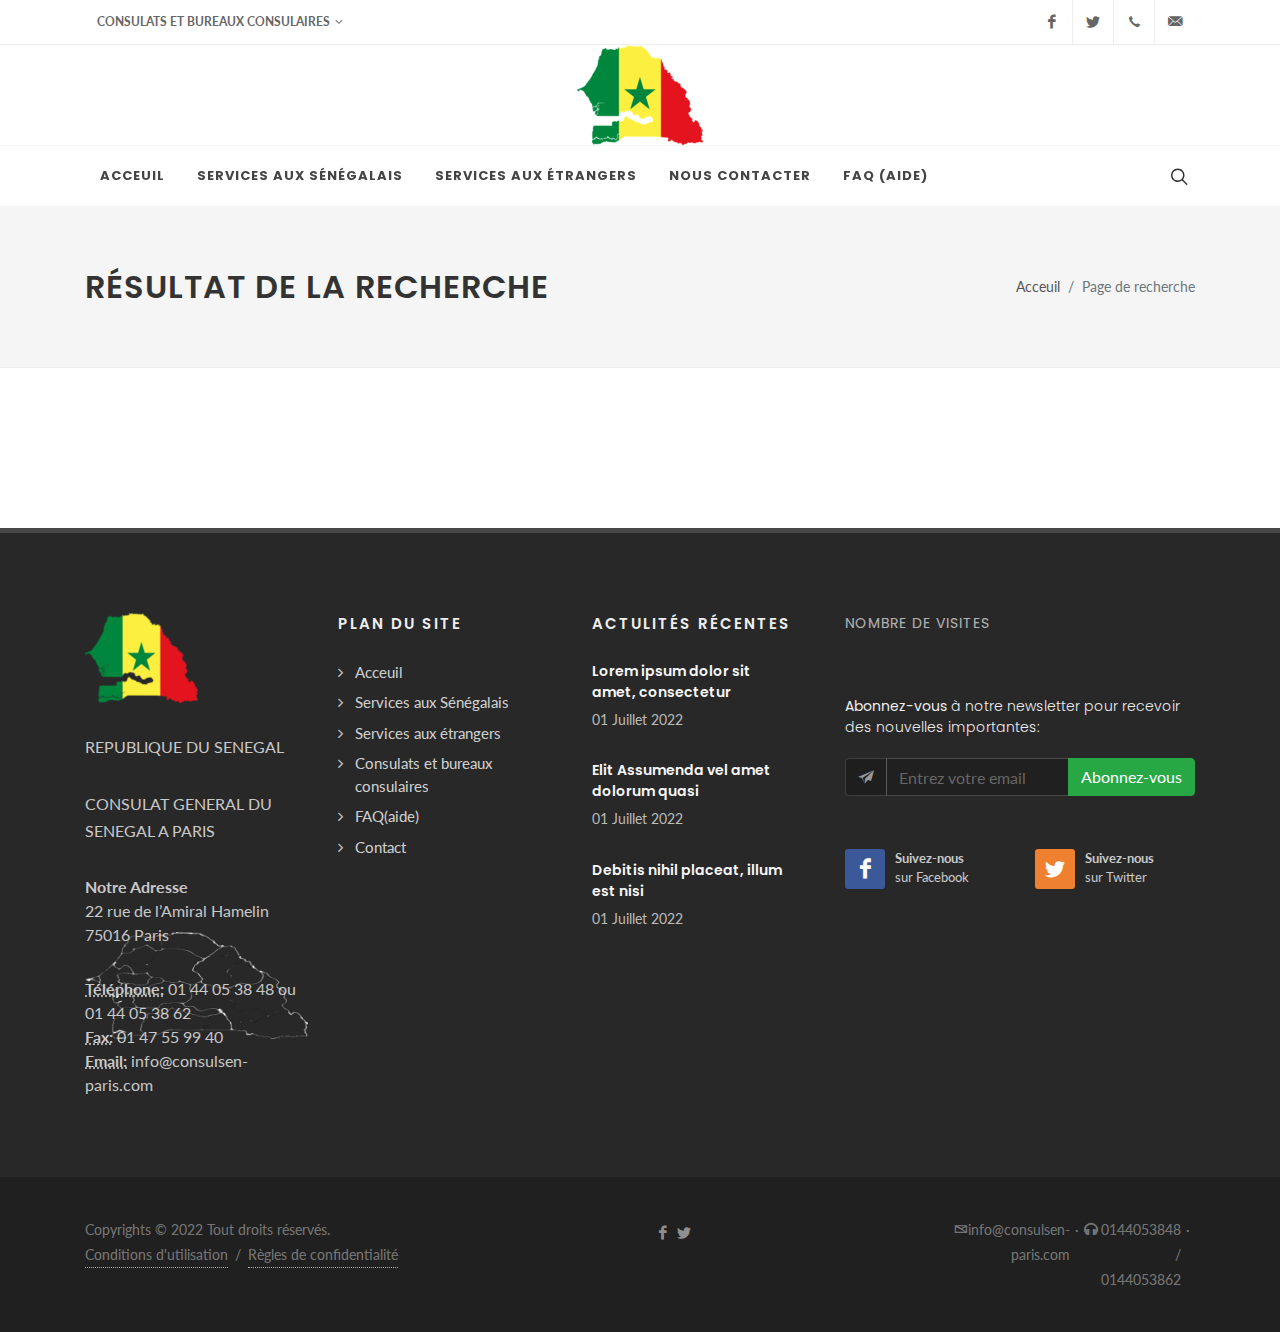
<file: search.html>
<!DOCTYPE html>
<html dir="ltr" lang="fr">
<head>

	<meta http-equiv="content-type" content="text/html; charset=utf-8" />
	<meta name="author" content="ConsulatSenegalParis" />

	<!-- Stylesheets
	============================================= -->
	<link href="https://fonts.googleapis.com/css?family=Lato:300,400,400i,700|Poppins:300,400,500,600,700|PT+Serif:400,400i&display=swap" rel="stylesheet" type="text/css" />
	<link rel="stylesheet" href="css/bootstrap.css" type="text/css" />
	<link rel="stylesheet" href="style.css" type="text/css" />
	<link rel="stylesheet" href="css/dark.css" type="text/css" />
	<link rel="stylesheet" href="css/font-icons.css" type="text/css" />
	<link rel="stylesheet" href="css/animate.css" type="text/css" />
	<link rel="stylesheet" href="css/magnific-popup.css" type="text/css" />

	<link rel="stylesheet" href="css/custom.css" type="text/css" />
	<meta name="viewport" content="width=device-width, initial-scale=1" />

	<!-- Document Title
	============================================= -->
	<title>Résultats de recherches</title>

</head>

<body class="stretched">

	<!-- Document Wrapper
	============================================= -->
	<div id="wrapper" class="clearfix">

		<!-- Top Bar
		============================================= -->
		<div id="top-bar">
			<div class="container clearfix">

				<div class="row justify-content-between">
					<div class="col-12 col-md-auto">

						<!-- Top Links
						============================================= -->
						<div class="top-links on-click">
							<ul class="top-links-container">
								<li class="top-links-item"><a href="index.html">Consulats et bureaux consulaires</a>
									<ul class="top-links-sub-menu">
										<li class="top-links-item"><a href=#>Voir tous</a></li>
										<li class="top-links-item"><a href=#>Lyon</a></li>
										<li class="top-links-item"><a href="#">Bordeaux</a></li>
										<li class="top-links-item"><a href="#">Marseille</a></li>
										<li class="top-links-item"><a href="#">Havre</a></li>
										<li class="top-links-item"><a href="#">Lille</a></li>
										<li class="top-links-item"><a href="#">Nancy</a></li>
										<li class="top-links-item"><a href="#">Nantes</a></li>
										<li class="top-links-item"><a href="#">Reims</a></li>
										<li class="top-links-item"><a href="#">Rouen</a></li>
										<li class="top-links-item"><a href="#">Monaco</a></li>
									</ul>
								</li>
							</ul>
						</div><!-- .top-links end -->

					</div>

					<div class="col-12 col-md-auto">

						<!-- Top Social
						============================================= -->
						<ul id="top-social">
							<li><a href="#" class="si-facebook"><span class="ts-icon"><i class="icon-facebook"></i></span><span class="ts-text">Facebook</span></a></li>
							<li><a href="#" class="si-twitter"><span class="ts-icon"><i class="icon-twitter"></i></span><span class="ts-text">Twitter</span></a></li>
							<li><a href="tel:01 44 05 38 48" class="si-call"><span class="ts-icon"><i class="icon-call"></i></span><span class="ts-text">0144053848</span></a></li>
							<li><a href="mailto:info@consulsen-paris.com" class="si-email3"><span class="ts-icon"><i class="icon-email3"></i></span><span class="ts-text">info@consulsen-paris.com</span></a></li>
						</ul><!-- #top-social end -->

					</div>

				</div>

			</div>
		</div><!-- #top-bar end -->

		<!-- Header
		============================================= -->
		<header id="header" class="header-size-sm">
			<div class="container">
				<div class="header-row">

					<!-- Logo
					============================================= -->
					<div id="logo" class="mx-auto">
						<a href="index.html" class="standard-logo" data-dark-logo="images/logo-dark.png"><img src="images/logo.png" alt="Consulat Senegal"></a>
						<a href="index.html" class="retina-logo" data-dark-logo="images/logo-dark@2x.png"><img src="images/logo@2x.png" alt="Consulat Senegal"></a>
					</div><!-- #logo end -->

				</div>
			</div>

			<div id="header-wrap" class="border-top border-f5">
				<div class="container">
					<div class="header-row justify-content-between flex-row-reverse flex-lg-row">

						<div class="header-misc">

							<!-- Top Search
							============================================= -->
							<div id="top-search" class="header-misc-icon">
								<a href="#" id="top-search-trigger"><i class="icon-line-search"></i><i class="icon-line-cross"></i></a>
							</div><!-- #top-search end -->

						</div>

						<div id="primary-menu-trigger">
							<svg class="svg-trigger" viewBox="0 0 100 100"><path d="m 30,33 h 40 c 3.722839,0 7.5,3.126468 7.5,8.578427 0,5.451959 -2.727029,8.421573 -7.5,8.421573 h -20"></path><path d="m 30,50 h 40"></path><path d="m 70,67 h -40 c 0,0 -7.5,-0.802118 -7.5,-8.365747 0,-7.563629 7.5,-8.634253 7.5,-8.634253 h 20"></path></svg>
						</div>

						<!-- Primary Navigation
						============================================= -->
						<nav class="primary-menu">

							<ul class="menu-container">
								<li class="menu-item">
									<a class="menu-link" href="index.html"><div>Acceuil</div></a>
								</li>
								<li class="menu-item mega-menu">
									<a class="menu-link" href="#"><div>Services aux sénégalais</div></a>
									<div class="mega-menu-content mega-menu-style-2">
										<div class="container">
											<div class="row">
												<ul class="sub-menu-container mega-menu-column col-lg-3">
													<li class="menu-item mega-menu-title">
														<a class="menu-link" href="services/document-de-voyage.html"><div>DOCUMENTS DE VOYAGES</div></a>
														<ul class="sub-menu-container">
															<li class="menu-item">
																<a class="menu-link" href="services/service.html"><div>Première demande de passeport biométrique</div></a>
															</li>
															<li class="menu-item">
																<a class="menu-link" href="#"><div>Renouvellement de passeport</div></a>
															</li>
															<li class="menu-item">
																<a class="menu-link" href="#"><div>Sauf conduit</div></a>
															</li>
														</ul>
													</li>
												</ul>
												<ul class="sub-menu-container mega-menu-column col-lg-3">
													<li class="menu-item mega-menu-title">
														<a class="menu-link" href="#"><div>ETAT CIVIL</div></a>
														<ul class="sub-menu-container">
															<li class="menu-item">
																<a class="menu-link" href="#"><div>Attestation pour souscrire à un Pacte Civil de Solidarité</div></a>
															</li>
															<li class="menu-item">
																<a class="menu-link" href="#"><div>Attestation sur l’honneur relative à un changement d’option matrimoniale</div></a>
															</li>
															<li class="menu-item">
																<a class="menu-link" href="#"><div>Carte consulaire</div></a>
															</li>
															<li class="menu-item">
																<a class="menu-link" href="#"><div>Certificat de coutume</div></a>
															</li>
															<li class="menu-item">
																<a class="menu-link" href="#"><div>Certificat de déménagement</div></a>
															</li>
															<li class="menu-item">
																<a class="menu-link" href="#"><div>Fiche individuelle d'état civil</div></a>
															</li>
															<li class="menu-item">
																<a class="menu-link" href="#"><div>Transcription d'actes d'état civil</div></a>
															</li>
														</ul>
													</li>
												</ul>
												<ul class="sub-menu-container mega-menu-column col-lg-3">
													<li class="menu-item mega-menu-title">
														<a class="menu-link" href="#"><div>CARTE D'IDENTITE ET IMMATRICULATION</div></a>
														<ul class="sub-menu-container">
															<li class="menu-item">
																<a class="menu-link" href="#"><div>Demande d'immatriculation pour enfant de moins de 5 ans </div></a>
															</li>
															<li class="menu-item">
																<a class="menu-link" href="#"><div>Demande de carte d'identité biométrique CEDEAO</div></a>
															</li>
															<li class="menu-item">
																<a class="menu-link" href="#"><div>Retrait de votre carte d'identité biométrique CEDEAO</div></a>
															</li>
														</ul>
													</li>
												</ul>
												<ul class="sub-menu-container mega-menu-column col-lg-3">
													<li class="menu-item mega-menu-title">
														<a class="menu-link" href="#"><div>AUTRES SERVICES</div></a>
														<ul class="sub-menu-container">
															<li class="menu-item">
																<a class="menu-link" href="#"><div>Allocations Familiales</div></a>
															</li>
															<li class="menu-item">
																<a class="menu-link" href="#"><div>Assistante Sociale</div></a>
															</li>
															<li class="menu-item">
																<a class="menu-link" href="#"><div>Légalisation - Certification matérielle de signature</div></a>
															</li>
															<li class="menu-item">
																<a class="menu-link" href="#"><div>Service associations</div></a>
															</li>
															<li class="menu-item">
																<a class="menu-link" href="#"><div>Service juridique</div></a>
															</li>
														</ul>
													</li>
												</ul>
											</div>
										</div>
									</div>
								</li>
								<li class="menu-item mega-menu">
									<a class="menu-link" href="#"><div>Services aux étrangers</div></a>
									<div class="mega-menu-content mega-menu-style-2">
										<div class="container">
											<div class="row">
												<ul class="sub-menu-container mega-menu-column col-lg-6">
													<li class="menu-item mega-menu-title">
														<a class="menu-link" href="#"><div>PARTIR AU SENEGAL</div></a>
														<ul class="sub-menu-container">
															<li class="menu-item">
																<a class="menu-link" href="#"><div>Demande de visa</div></a>
															</li>
															<li class="menu-item">
																<a class="menu-link" href="#"><div>Fête de korité</div></a>
															</li>
														</ul>
													</li>
												</ul>
												<ul class="sub-menu-container mega-menu-column col-lg-6">
													<li class="menu-item mega-menu-title">
														<a class="menu-link" href="#"><div>CONSEILS UTILES</div></a>
														<ul class="sub-menu-container">
															<li class="menu-item">
																<a class="menu-link" href="#"><div>Sites Internet utiles</div></a>
															</li>

														</ul>
													</li>
												</ul>
											</div>
										</div>
									</div>
								</li>
								<li class="menu-item">
									<a class="menu-link" href="contact-2.html"><div>Nous contacter</div></a>
								</li>
								<li class="menu-item">
									<a class="menu-link" href="faqs.html"><div>FAQ (AIDE)</div></a>
								</li>
							</ul>

						</nav><!-- #primary-menu end -->

						<form class="top-search-form" action="search.html" method="get">
							<label>
								<input type="text" name="q" class="form-control" value="" placeholder="Chercher.." autocomplete="on">
							</label>
						</form>

					</div>

				</div>
			</div>
			<div class="header-wrap-clone"></div>
		</header><!-- #header end -->

		<!-- Page Title
		============================================= -->
		<section id="page-title">

			<div class="container clearfix">
				<h1>Résultat de la recherche</h1>
				<ol class="breadcrumb">
					<li class="breadcrumb-item"><a href="#">Acceuil</a></li>
					<li class="breadcrumb-item active" aria-current="page">Page de recherche</li>
				</ol>
			</div>

		</section><!-- #page-title end -->

		<!-- Content
		============================================= -->
		<section id="content">
			<div class="content-wrap">
				<div class="container clearfix">

					<gcse:searchresults-only></gcse:searchresults-only>

				</div>
			</div>
		</section><!-- #content end -->

		<!-- Footer
		============================================= -->
		<footer id="footer" class="dark">
			<div class="container">

				<!-- Footer Widgets
				============================================= -->
				<div class="footer-widgets-wrap">

					<div class="row col-mb-50">
						<div class="col-lg-8">

							<div class="row col-mb-50">
								<div class="col-md-4">

									<div class="widget clearfix">

										<img src="images/logoFooterwidget.png" alt="Image" class="footer-logo">

										<p>REPUBLIQUE DU SENEGAL</p>
										<p>CONSULAT GENERAL DU SENEGAL A PARIS</p>

										<div style="background: url('images/logoFooter.png') no-repeat center center; background-size: 100%;">
											<address>
												<strong>Notre Adresse</strong><br>
												22 rue de l’Amiral Hamelin<br>
												75016 Paris<br>
											</address>
											<abbr title="Phone Number"><strong>Téléphone:</strong></abbr> 01 44 05 38 48 ou 01 44 05 38 62<br>
											<abbr title="Fax"><strong>Fax:</strong></abbr> 01 47 55 99 40<br>
											<abbr title="Email Address"><strong>Email:</strong></abbr> info@consulsen-paris.com
										</div>

									</div>

								</div>

								<div class="col-md-4">

									<div class="widget widget_links clearfix">

										<h4>Plan du site</h4>

										<ul>
											<li><a href="index.html">Acceuil</a></li>
											<li><a href="#">Services aux Sénégalais</a></li>
											<li><a href="#">Services aux étrangers</a></li>
											<li><a href="#">Consulats et bureaux consulaires</a></li>
											<li><a href="faqs.html">FAQ(aide)</a></li>
											<li><a href="contact-2.html">Contact</a></li>
										</ul>

									</div>

								</div>

								<div class="col-md-4">

									<div class="widget clearfix">
										<h4>Actulités Récentes</h4>

										<div class="posts-sm row col-mb-30" id="post-list-footer">
											<div class="entry col-12">
												<div class="grid-inner row">
													<div class="col">
														<div class="entry-title">
															<h4><a href="#">Lorem ipsum dolor sit amet, consectetur</a></h4>
														</div>
														<div class="entry-meta">
															<ul>
																<li>01 Juillet 2022</li>
															</ul>
														</div>
													</div>
												</div>
											</div>

											<div class="entry col-12">
												<div class="grid-inner row">
													<div class="col">
														<div class="entry-title">
															<h4><a href="#">Elit Assumenda vel amet dolorum quasi</a></h4>
														</div>
														<div class="entry-meta">
															<ul>
																<li>01 Juillet 2022</li>
															</ul>
														</div>
													</div>
												</div>
											</div>

											<div class="entry col-12">
												<div class="grid-inner row">
													<div class="col">
														<div class="entry-title">
															<h4><a href="#">Debitis nihil placeat, illum est nisi</a></h4>
														</div>
														<div class="entry-meta">
															<ul>
																<li>01 Juillet 2022</li>
															</ul>
														</div>
													</div>
												</div>
											</div>
										</div>
									</div>

								</div>
							</div>

						</div>

						<div class="col-lg-4">

							<div class="row col-mb-50">
								<div class="col-md-4 col-lg-12">
									<div class="widget clearfix" style="margin-bottom: -20px;">

										<div class="row">
											<div class="col-lg-12 bottommargin-sm">
												<div class="counter counter-small"><span data-from="50" data-to="15065421" data-refresh-interval="80" data-speed="3000" data-comma="true"></span></div>
												<h5 class="mb-0">Nombre de Visites</h5>
											</div>
										</div>

									</div>
								</div>

								<div class="col-md- col-lg-12">
									<div class="widget subscribe-widget clearfix">
										<h5><strong>Abonnez-vous </strong> à notre newsletter pour recevoir des nouvelles importantes:</h5>
										<div class="widget-subscribe-form-result"></div>
										<form id="widget-subscribe-form" action="include/subscribe.php" method="post" class="mb-0">
											<div class="input-group mx-auto">
												<div class="input-group-prepend">
													<div class="input-group-text"><i class="icon-email2"></i></div>
												</div>
												<label for="widget-subscribe-form-email"></label><input type="email" id="widget-subscribe-form-email" name="widget-subscribe-form-email" class="form-control required email" placeholder="Entrez votre email">
												<div class="input-group-append">
													<button class="btn btn-success" type="submit">Abonnez-vous</button>
												</div>
											</div>
										</form>
									</div>
								</div>

								<div class="col-md-3 col-lg-12">
									<div class="widget clearfix" style="margin-bottom: -20px;">

										<div class="row">
											<div class="col-6 col-md-12 col-lg-6 clearfix bottommargin-sm">
												<a href="#" class="social-icon si-dark si-colored si-facebook mb-0" style="margin-right: 10px;">
													<i class="icon-facebook"></i>
													<i class="icon-facebook"></i>
												</a>
												<a href="#"><small style="display: block; margin-top: 3px;"><strong>Suivez-nous</strong><br>sur Facebook</small></a>
											</div>
											<div class="col-6 col-md-12 col-lg-6 clearfix">
												<a href="#" class="social-icon si-dark si-colored si-rss mb-0" style="margin-right: 10px;">
													<i class="icon-twitter"></i>
													<i class="icon-twitter"></i>
												</a>
												<a href="#"><small style="display: block; margin-top: 3px;"><strong>Suivez-nous</strong><br>sur Twitter</small></a>
											</div>
										</div>

									</div>
								</div>

							</div>

						</div>
					</div>

				</div><!-- .footer-widgets-wrap end -->

			</div>

			<!-- Copyrights
			============================================= -->
			<div id="copyrights">
				<div class="container">

					<div class="row col-mb-30">

						<div class="col-md-6 text-center text-md-left">
							Copyrights &copy; 2022 Tout droits réservés.<br>
							<div class="copyright-links"><a href="#">Conditions d'utilisation</a> / <a href="#">Règles de confidentialité</a></div>
						</div>

						<div class="col-md-6 text-center text-md-right">
							<div class="d-flex justify-content-center justify-content-md-end">
								<a href="#" class="social-icon si-small si-borderless si-facebook">
									<i class="icon-facebook"></i>
									<i class="icon-facebook"></i>
								</a>

								<a href="#" class="social-icon si-small si-borderless si-twitter">
									<i class="icon-twitter"></i>
									<i class="icon-twitter"></i>
								</a>
								<div class="clear"></div>

								<i class="icon-envelope2"></i> info@consulsen-paris.com <span class="middot">&middot;</span> <i class="icon-headphones"></i> 0144053848 / 0144053862 <span class="middot">&middot;</span>
							</div>

						</div>

					</div>
				</div>
			</div><!-- #copyrights end -->
		</footer><!-- #footer end -->

	</div><!-- #wrapper end -->

	<!-- Go To Top
	============================================= -->
	<div id="gotoTop" class="icon-angle-up"></div>

	<!-- JavaScripts
	============================================= -->
	<script src="js/jquery.js"></script>
	<script src="js/plugins.min.js"></script>

	<!-- Footer Scripts
	============================================= -->
	<script src="js/functions.js"></script>

	<script>
		(function() {
			const cx = '006140480002229796823:3f-_bji0d1w';
			const gcse = document.createElement('script');
			gcse.type = 'text/javascript';
			gcse.async = true;
			gcse.src = (document.location.protocol === 'https:' ? 'https:' : 'http:') +
				'//www.google.com/cse/cse.js?cx=' + cx;
			const s = document.getElementsByTagName('script')[0];
			s.parentNode.insertBefore(gcse, s);
		})();
	</script>


</body>
</html>
</file>
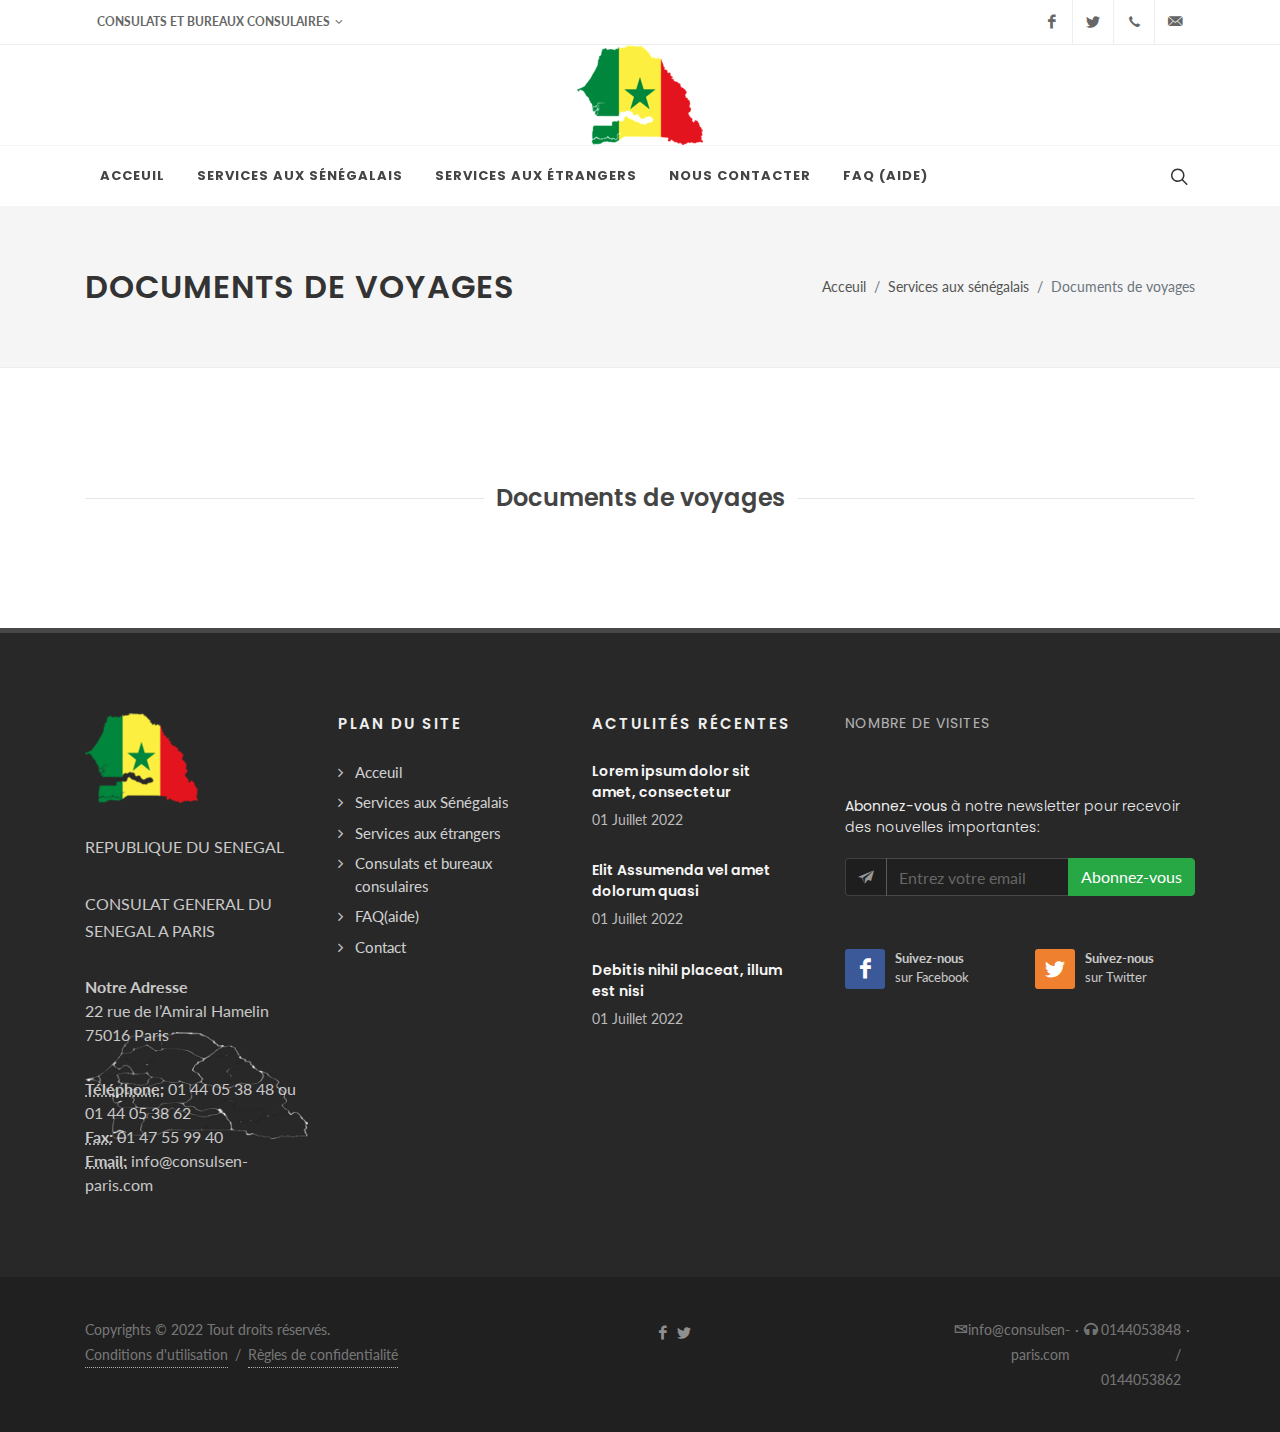
<file: services/document-de-voyage.html>
<!DOCTYPE html>
<html dir="ltr" lang="fr">
<head>

	<meta http-equiv="content-type" content="text/html; charset=utf-8" />
	<meta name="author" content="ConsulatSenegalParis" />

	<!-- Stylesheets
	============================================= -->
	<link href="https://fonts.googleapis.com/css?family=Lato:300,400,400i,700|Poppins:300,400,500,600,700|PT+Serif:400,400i&display=swap" rel="stylesheet" type="text/css" />
	<link rel="stylesheet" href="../css/bootstrap.css" type="text/css" />
	<link rel="stylesheet" href="../style.css" type="text/css" />
	<link rel="stylesheet" href="../css/dark.css" type="text/css" />
	<link rel="stylesheet" href="../css/font-icons.css" type="text/css" />
	<link rel="stylesheet" href="../css/animate.css" type="text/css" />
	<link rel="stylesheet" href="../css/magnific-popup.css" type="text/css" />

	<link rel="stylesheet" href="../css/custom.css" type="text/css" />
	<meta name="viewport" content="width=device-width, initial-scale=1" />


	<!-- Document Title
	============================================= -->
	<title>Documents de voyages</title>

</head>

<body class="stretched">

	<!-- Document Wrapper
	============================================= -->
	<div id="wrapper" class="clearfix">

		<!-- Top Bar
		============================================= -->
		<div id="top-bar">
			<div class="container clearfix">

				<div class="row justify-content-between">
					<div class="col-12 col-md-auto">

						<!-- Top Links
						============================================= -->
						<div class="top-links on-click">
							<ul class="top-links-container">
								<li class="top-links-item"><a href="../index.html">Consulats et bureaux consulaires</a>
									<ul class="top-links-sub-menu">
										<li class="top-links-item"><a href=#>Voir tous</a></li>
										<li class="top-links-item"><a href=#>Lyon</a></li>
										<li class="top-links-item"><a href="#">Bordeaux</a></li>
										<li class="top-links-item"><a href="#">Marseille</a></li>
										<li class="top-links-item"><a href="#">Havre</a></li>
										<li class="top-links-item"><a href="#">Lille</a></li>
										<li class="top-links-item"><a href="#">Nancy</a></li>
										<li class="top-links-item"><a href="#">Nantes</a></li>
										<li class="top-links-item"><a href="#">Reims</a></li>
										<li class="top-links-item"><a href="#">Rouen</a></li>
										<li class="top-links-item"><a href="#">Monaco</a></li>
									</ul>
								</li>
							</ul>
						</div><!-- .top-links end -->

					</div>

					<div class="col-12 col-md-auto">

						<!-- Top Social
						============================================= -->
						<ul id="top-social">
							<li><a href="#" class="si-facebook"><span class="ts-icon"><i class="icon-facebook"></i></span><span class="ts-text">Facebook</span></a></li>
							<li><a href="#" class="si-twitter"><span class="ts-icon"><i class="icon-twitter"></i></span><span class="ts-text">Twitter</span></a></li>
							<li><a href="tel:01 44 05 38 48" class="si-call"><span class="ts-icon"><i class="icon-call"></i></span><span class="ts-text">0144053848</span></a></li>
							<li><a href="mailto:info@consulsen-paris.com" class="si-email3"><span class="ts-icon"><i class="icon-email3"></i></span><span class="ts-text">info@consulsen-paris.com</span></a></li>
						</ul><!-- #top-social end -->

					</div>

				</div>

			</div>
		</div><!-- #top-bar end -->

		<!-- Header
		============================================= -->
		<header id="header" class="header-size-sm">
			<div class="container">
				<div class="header-row">

					<!-- Logo
					============================================= -->
					<div id="logo" class="mx-auto">
						<a href="../index.html" class="standard-logo" data-dark-logo="images/logo-dark.png"><img src="../images/logo.png" alt="Consulat Senegal"></a>
						<a href="../index.html" class="retina-logo" data-dark-logo="images/logo-dark@2x.png"><img src="../images/logo@2x.png" alt="Consulat Senegal"></a>
					</div><!-- #logo end -->

				</div>
			</div>

			<div id="header-wrap" class="border-top border-f5">
				<div class="container">
					<div class="header-row justify-content-between flex-row-reverse flex-lg-row">

						<div class="header-misc">

							<!-- Top Search
							============================================= -->
							<div id="top-search" class="header-misc-icon">
								<a href="#" id="top-search-trigger"><i class="icon-line-search"></i><i class="icon-line-cross"></i></a>
							</div><!-- #top-search end -->

						</div>

						<div id="primary-menu-trigger">
							<svg class="svg-trigger" viewBox="0 0 100 100"><path d="m 30,33 h 40 c 3.722839,0 7.5,3.126468 7.5,8.578427 0,5.451959 -2.727029,8.421573 -7.5,8.421573 h -20"></path><path d="m 30,50 h 40"></path><path d="m 70,67 h -40 c 0,0 -7.5,-0.802118 -7.5,-8.365747 0,-7.563629 7.5,-8.634253 7.5,-8.634253 h 20"></path></svg>
						</div>

						<!-- Primary Navigation
						============================================= -->
						<nav class="primary-menu">

							<ul class="menu-container">
								<li class="menu-item">
									<a class="menu-link" href="../index.html"><div>Acceuil</div></a>
								</li>
								<li class="menu-item mega-menu">
									<a class="menu-link" href="#"><div>Services aux sénégalais</div></a>
									<div class="mega-menu-content mega-menu-style-2">
										<div class="container">
											<div class="row">
												<ul class="sub-menu-container mega-menu-column col-lg-3">
													<li class="menu-item mega-menu-title">
														<a class="menu-link" href="document-de-voyage.html"><div>DOCUMENTS DE VOYAGES</div></a>
														<ul class="sub-menu-container">
															<li class="menu-item">
																<a class="menu-link" href="service.html"><div>Première demande de passeport biométrique</div></a>
															</li>
															<li class="menu-item">
																<a class="menu-link" href="#"><div>Renouvellement de passeport</div></a>
															</li>
															<li class="menu-item">
																<a class="menu-link" href="#"><div>Sauf conduit</div></a>
															</li>
														</ul>
													</li>
												</ul>
												<ul class="sub-menu-container mega-menu-column col-lg-3">
													<li class="menu-item mega-menu-title">
														<a class="menu-link" href="#"><div>ETAT CIVIL</div></a>
														<ul class="sub-menu-container">
															<li class="menu-item">
																<a class="menu-link" href="#"><div>Attestation pour souscrire à un Pacte Civil de Solidarité</div></a>
															</li>
															<li class="menu-item">
																<a class="menu-link" href="#"><div>Attestation sur l’honneur relative à un changement d’option matrimoniale</div></a>
															</li>
															<li class="menu-item">
																<a class="menu-link" href="#"><div>Carte consulaire</div></a>
															</li>
															<li class="menu-item">
																<a class="menu-link" href="#"><div>Certificat de coutume</div></a>
															</li>
															<li class="menu-item">
																<a class="menu-link" href="#"><div>Certificat de déménagement</div></a>
															</li>
															<li class="menu-item">
																<a class="menu-link" href="#"><div>Fiche individuelle d'état civil</div></a>
															</li>
															<li class="menu-item">
																<a class="menu-link" href="#"><div>Transcription d'actes d'état civil</div></a>
															</li>
														</ul>
													</li>
												</ul>
												<ul class="sub-menu-container mega-menu-column col-lg-3">
													<li class="menu-item mega-menu-title">
														<a class="menu-link" href="#"><div>CARTE D'IDENTITE ET IMMATRICULATION</div></a>
														<ul class="sub-menu-container">
															<li class="menu-item">
																<a class="menu-link" href="#"><div>Demande d'immatriculation pour enfant de moins de 5 ans </div></a>
															</li>
															<li class="menu-item">
																<a class="menu-link" href="#"><div>Demande de carte d'identité biométrique CEDEAO</div></a>
															</li>
															<li class="menu-item">
																<a class="menu-link" href="#"><div>Retrait de votre carte d'identité biométrique CEDEAO</div></a>
															</li>
														</ul>
													</li>
												</ul>
												<ul class="sub-menu-container mega-menu-column col-lg-3">
													<li class="menu-item mega-menu-title">
														<a class="menu-link" href="#"><div>AUTRES SERVICES</div></a>
														<ul class="sub-menu-container">
															<li class="menu-item">
																<a class="menu-link" href="#"><div>Allocations Familiales</div></a>
															</li>
															<li class="menu-item">
																<a class="menu-link" href="#"><div>Assistante Sociale</div></a>
															</li>
															<li class="menu-item">
																<a class="menu-link" href="#"><div>Légalisation - Certification matérielle de signature</div></a>
															</li>
															<li class="menu-item">
																<a class="menu-link" href="#"><div>Service associations</div></a>
															</li>
															<li class="menu-item">
																<a class="menu-link" href="#"><div>Service juridique</div></a>
															</li>
														</ul>
													</li>
												</ul>
											</div>
										</div>
									</div>
								</li>
								<li class="menu-item mega-menu">
									<a class="menu-link" href="#"><div>Services aux étrangers</div></a>
									<div class="mega-menu-content mega-menu-style-2">
										<div class="container">
											<div class="row">
												<ul class="sub-menu-container mega-menu-column col-lg-6">
													<li class="menu-item mega-menu-title">
														<a class="menu-link" href="#"><div>PARTIR AU SENEGAL</div></a>
														<ul class="sub-menu-container">
															<li class="menu-item">
																<a class="menu-link" href="#"><div>Demande de visa</div></a>
															</li>
															<li class="menu-item">
																<a class="menu-link" href="#"><div>Fête de korité</div></a>
															</li>
														</ul>
													</li>
												</ul>
												<ul class="sub-menu-container mega-menu-column col-lg-6">
													<li class="menu-item mega-menu-title">
														<a class="menu-link" href="#"><div>CONSEILS UTILES</div></a>
														<ul class="sub-menu-container">
															<li class="menu-item">
																<a class="menu-link" href="#"><div>Sites Internet utiles</div></a>
															</li>

														</ul>
													</li>
												</ul>
											</div>
										</div>
									</div>
								</li>
								<li class="menu-item">
									<a class="menu-link" href="../contact-2.html"><div>Nous contacter</div></a>
								</li>
								<li class="menu-item">
									<a class="menu-link" href="../faqs.html"><div>FAQ (AIDE)</div></a>
								</li>
							</ul>

						</nav><!-- #primary-menu end -->

						<form class="top-search-form" action="../search.html" method="get">
							<label>
								<input type="text" name="q" class="form-control" value="" placeholder="Chercher.." autocomplete="on">
							</label>
						</form>

					</div>

				</div>
			</div>
			<div class="header-wrap-clone"></div>
		</header><!-- #header end -->

		<!-- Page Title
		============================================= -->
		<section id="page-title">

			<div class="container clearfix">
				<h1>Documents de voyages</h1>
				<ol class="breadcrumb">
					<li class="breadcrumb-item"><a href="#">Acceuil</a></li>
					<li class="breadcrumb-item"><a href="#">Services aux sénégalais</a></li>
					<li class="breadcrumb-item active" aria-current="page">Documents de voyages</li>
				</ol>
			</div>

		</section><!-- #page-title end -->

		<!-- Content
		============================================= -->
		<section id="content">
			<div class="content-wrap">
				<div class="container clearfix">

					<div class="fancy-title title-center title-border topmargin-sm">
						<h3>Documents de voyages</h3>
					</div>

					<div class="owl-carousel image-carousel carousel-widget flip-card-wrapper clearfix" data-margin="20" data-nav="true" data-pagi="false" data-items-xs="2" data-items-sm="2" data-items-md="2" data-items-lg="3" data-items-xl="3" style="overflow: visible;">

						<div class="flip-card">
							<div class="flip-card-front dark" style="background-image: url('../images/documentsvoyage/img-1.jpg')">
								<div class="flip-card-inner">
									<div class="card bg-transparent border-0">
										<div class="card-body">
											<h3 class="card-title mb-0">Première demande de passeport biométrique</h3>
<!--											<span class="font-italic">Ma toute première demande de passeport biométrique, prise de RDV et documents à fournir</span>-->
										</div>
									</div>
								</div>
							</div>
							<div class="flip-card-back bg-success no-after">
								<div class="flip-card-inner">
									<p class="mb-2 text-white">Ma toute première demande de passeport biométrique, prise de RDV et documents à fournir</p>
									<button type="button" class="btn btn-outline-light mt-2" onclick="window.location.href = 'service.html';">Cliquez ici</button>
								</div>
							</div>
						</div>

						<div class="flip-card">
							<div class="flip-card-front dark" style="background-image: url('../images/documentsvoyage/img-1.jpg')">
								<div class="flip-card-inner">
									<div class="card bg-transparent border-0">
										<div class="card-body">
											<h3 class="card-title mb-0">Renouvellement de passeport</h3>
<!--											<span class="font-italic">Renouveler son passeport passeport Sénégalais au consulat du Sénégal à paris.-->
<!--												Passeport arrivé à expiration, détérioré ou perdu ? renseignez vous sur les pièces à fournir et prenez rendez-vous pour renouveler son passeport.</span>-->
										</div>
									</div>
								</div>
							</div>
							<div class="flip-card-back bg-warning no-after">
								<div class="flip-card-inner">
									<p class="mb-2 text-white">Renouveler son passeport passeport Sénégalais au consulat du Sénégal à paris.
										Passeport arrivé à expiration, détérioré ou perdu ? renseignez vous sur les pièces à fournir et prenez rendez-vous pour renouveler son passeport.</p>
									<button type="button" class="btn btn-outline-light mt-2" onclick="window.location.href = 'service.html';">Cliquez ici</button>
								</div>
							</div>
						</div>

						<div class="flip-card">
							<div class="flip-card-front dark" style="background-image: url('../images/documentsvoyage/img-1.jpg')">
								<div class="flip-card-inner">
									<div class="card bg-transparent border-0">
										<div class="card-body">
											<h3 class="card-title mb-0">Sauf conduit</h3>
<!--											<span class="font-italic">Chiang Mai</span>-->
										</div>
									</div>
								</div>
							</div>
							<div class="flip-card-back bg-danger no-after">
								<div class="flip-card-inner">
									<p class="mb-2 text-white">Le sauf-conduit est un document de voyage délivré exceptionnellement à un Sénégalais qui ne dispose pas d’un autre document valable.</p>
									<button type="button" class="btn btn-outline-light mt-2" onclick="window.location.href = 'service.html';">Cliquez ici</button>
								</div>
							</div>
						</div>
					</div>

				</div>
			</div>
		</section><!-- #content end -->

		<!-- Footer
		============================================= -->
		<footer id="footer" class="dark">
			<div class="container">

				<!-- Footer Widgets
				============================================= -->
				<div class="footer-widgets-wrap">

					<div class="row col-mb-50">
						<div class="col-lg-8">

							<div class="row col-mb-50">
								<div class="col-md-4">

									<div class="widget clearfix">

										<img src="../images/logoFooterwidget.png" alt="Image" class="footer-logo">

										<p>REPUBLIQUE DU SENEGAL</p>
										<p>CONSULAT GENERAL DU SENEGAL A PARIS</p>

										<div style="background: url('../images/logoFooter.png') no-repeat center center; background-size: 100%;">
											<address>
												<strong>Notre Adresse</strong><br>
												22 rue de l’Amiral Hamelin<br>
												75016 Paris<br>
											</address>
											<abbr title="Phone Number"><strong>Téléphone:</strong></abbr> 01 44 05 38 48 ou 01 44 05 38 62<br>
											<abbr title="Fax"><strong>Fax:</strong></abbr> 01 47 55 99 40<br>
											<abbr title="Email Address"><strong>Email:</strong></abbr> info@consulsen-paris.com
										</div>

									</div>

								</div>

								<div class="col-md-4">

									<div class="widget widget_links clearfix">

										<h4>Plan du site</h4>

										<ul>
											<li><a href="../index.html">Acceuil</a></li>
											<li><a href="#">Services aux Sénégalais</a></li>
											<li><a href="#">Services aux étrangers</a></li>
											<li><a href="#">Consulats et bureaux consulaires</a></li>
											<li><a href="../faqs.html">FAQ(aide)</a></li>
											<li><a href="../contact-2.html">Contact</a></li>
										</ul>

									</div>

								</div>

								<div class="col-md-4">

									<div class="widget clearfix">
										<h4>Actulités Récentes</h4>

										<div class="posts-sm row col-mb-30" id="post-list-footer">
											<div class="entry col-12">
												<div class="grid-inner row">
													<div class="col">
														<div class="entry-title">
															<h4><a href="#">Lorem ipsum dolor sit amet, consectetur</a></h4>
														</div>
														<div class="entry-meta">
															<ul>
																<li>01 Juillet 2022</li>
															</ul>
														</div>
													</div>
												</div>
											</div>

											<div class="entry col-12">
												<div class="grid-inner row">
													<div class="col">
														<div class="entry-title">
															<h4><a href="#">Elit Assumenda vel amet dolorum quasi</a></h4>
														</div>
														<div class="entry-meta">
															<ul>
																<li>01 Juillet 2022</li>
															</ul>
														</div>
													</div>
												</div>
											</div>

											<div class="entry col-12">
												<div class="grid-inner row">
													<div class="col">
														<div class="entry-title">
															<h4><a href="#">Debitis nihil placeat, illum est nisi</a></h4>
														</div>
														<div class="entry-meta">
															<ul>
																<li>01 Juillet 2022</li>
															</ul>
														</div>
													</div>
												</div>
											</div>
										</div>
									</div>

								</div>
							</div>

						</div>

						<div class="col-lg-4">

							<div class="row col-mb-50">
								<div class="col-md-4 col-lg-12">
									<div class="widget clearfix" style="margin-bottom: -20px;">

										<div class="row">
											<div class="col-lg-12 bottommargin-sm">
												<div class="counter counter-small"><span data-from="50" data-to="15065421" data-refresh-interval="80" data-speed="3000" data-comma="true"></span></div>
												<h5 class="mb-0">Nombre de Visites</h5>
											</div>
										</div>

									</div>
								</div>

								<div class="col-md- col-lg-12">
									<div class="widget subscribe-widget clearfix">
										<h5><strong>Abonnez-vous </strong> à notre newsletter pour recevoir des nouvelles importantes:</h5>
										<div class="widget-subscribe-form-result"></div>
										<form id="widget-subscribe-form" action="include/subscribe.php" method="post" class="mb-0">
											<div class="input-group mx-auto">
												<div class="input-group-prepend">
													<div class="input-group-text"><i class="icon-email2"></i></div>
												</div>
												<input type="email" id="widget-subscribe-form-email" name="widget-subscribe-form-email" class="form-control required email" placeholder="Entrez votre email">
												<div class="input-group-append">
													<button class="btn btn-success" type="submit">Abonnez-vous</button>
												</div>
											</div>
										</form>
									</div>
								</div>

								<div class="col-md-3 col-lg-12">
									<div class="widget clearfix" style="margin-bottom: -20px;">

										<div class="row">
											<div class="col-6 col-md-12 col-lg-6 clearfix bottommargin-sm">
												<a href="#" class="social-icon si-dark si-colored si-facebook mb-0" style="margin-right: 10px;">
													<i class="icon-facebook"></i>
													<i class="icon-facebook"></i>
												</a>
												<a href="#"><small style="display: block; margin-top: 3px;"><strong>Suivez-nous</strong><br>sur Facebook</small></a>
											</div>
											<div class="col-6 col-md-12 col-lg-6 clearfix">
												<a href="#" class="social-icon si-dark si-colored si-rss mb-0" style="margin-right: 10px;">
													<i class="icon-twitter"></i>
													<i class="icon-twitter"></i>
												</a>
												<a href="#"><small style="display: block; margin-top: 3px;"><strong>Suivez-nous</strong><br>sur Twitter</small></a>
											</div>
										</div>

									</div>
								</div>

							</div>

						</div>
					</div>

				</div><!-- .footer-widgets-wrap end -->

			</div>

			<!-- Copyrights
			============================================= -->
			<div id="copyrights">
				<div class="container">

					<div class="row col-mb-30">

						<div class="col-md-6 text-center text-md-left">
							Copyrights &copy; 2022 Tout droits réservés.<br>
							<div class="copyright-links"><a href="#">Conditions d'utilisation</a> / <a href="#">Règles de confidentialité</a></div>
						</div>

						<div class="col-md-6 text-center text-md-right">
							<div class="d-flex justify-content-center justify-content-md-end">
								<a href="#" class="social-icon si-small si-borderless si-facebook">
									<i class="icon-facebook"></i>
									<i class="icon-facebook"></i>
								</a>

								<a href="#" class="social-icon si-small si-borderless si-twitter">
									<i class="icon-twitter"></i>
									<i class="icon-twitter"></i>
								</a>
								<div class="clear"></div>

								<i class="icon-envelope2"></i> info@consulsen-paris.com <span class="middot">&middot;</span> <i class="icon-headphones"></i> 0144053848 / 0144053862 <span class="middot">&middot;</span>
							</div>

						</div>

					</div>
				</div>
			</div><!-- #copyrights end -->
		</footer><!-- #footer end -->

	</div><!-- #wrapper end -->

	<!-- Go To Top
	============================================= -->
	<div id="gotoTop" class="icon-angle-up"></div>

	<!-- JavaScripts
	============================================= -->
	<script src="../js/jquery.js"></script>
	<script src="../js/plugins.min.js"></script>

	<!-- Footer Scripts
	============================================= -->
	<script src="../js/functions.js"></script>

</body>
</html>
</file>
<file: css/dark.css>
/* ----------------------------------------------------------------
	Dark Scheme
-----------------------------------------------------------------*/


.dark,
.dark h1,
.dark h2,
.dark h3,
.dark h4,
.dark h5,
.dark h6 {
	color: #EEE;
}

.dark a:not([class*="btn-"]):hover {
	color: #EEE;
}

body.dark,
.dark #wrapper,
.dark #content,
.dark .shop-quick-view-ajax,
.dark .portfolio-ajax-modal,
.dark .ajax-modal-title,
.dark .modal-content,
.dark .page-transition-wrap,
body.dark #side-panel,
body #side-panel.dark {
	background-color: #383838;
}

.dark .css3-spinner > div {
	background-color: rgba(255,255,255,0.3);
}

.dark .css3-spinner-clip-rotate > div,
.dark .css3-spinner-scale-ripple > div {
	border-color: rgba(255,255,255,0.3);
}

.dark .line,
.dark .double-line {
	border-top-color: rgba(255,255,255,0.15);
}

.dark .section,
.section.dark {
	background-color: #282828;
	border-color: rgba(255,255,255,0.1);
}

.dark #top-bar,
#top-bar.dark {
	border-bottom-color: rgba(255,255,255,0.1);
	background-color: #282828;
}

.dark .top-links {
	border-bottom-color: rgba(255,255,255,0.1);
}

.dark .top-links-item {
	border-left-color: rgba(255,255,255,0.1);
}

.dark .top-links-item > a {
	color: #AAA;
}

.dark .top-links-item:hover {
	background-color: #333;
}

.dark .top-links-sub-menu,
.dark .top-links-section {
	background: #333;
	border-color: #444;
	border-top-color: #1ABC9C;
}

.dark .top-links-sub-menu .top-links-item:not(:first-child) {
	border-top-color: #444;
}

.dark .top-links-sub-menu .top-links-item:hover {
	background-color: #383838;
}

.dark #top-social li {
	border-left-color: rgba(255,255,255,0.1);
}

.dark #top-social a {
	color: #BBB;
}

.dark #header,
#header.dark {
	background-color: #333;
	border-bottom-color: rgba(255,255,255,0.05);
}

.dark #header-wrap {
	background-color: #333;
}

@media (min-width: 992px) {

	.dark #header.transparent-header,
	#header.transparent-header.dark,
	.dark #header.transparent-header:not(.sticky-header) #header-wrap,
	#header.transparent-header.dark:not(.sticky-header) #header-wrap {
		background: transparent;
		border-bottom-color: transparent;
	}

	.dark #header.transparent-header.semi-transparent #header-wrap,
	#header.transparent-header.semi-transparent.dark #header-wrap {
		background-color: rgba(0,0,0,0.6);
	}

	.dark .transparent-header.floating-header .container,
	.transparent-header.floating-header.dark .container {
		background-color: #333;
	}

	.dark #header.full-header,
	#header.full-header.dark {
		border-bottom-color: rgba(255,255,255,0.15);
	}

	.dark #header.transparent-header.full-header #header-wrap,
	#header.transparent-header.full-header.dark #header-wrap {
		border-bottom-color: rgba(255,255,255,0.15);
	}

	#slider + .dark #header.transparent-header.full-header #header-wrap,
	#slider + #header.transparent-header.full-header.dark #header-wrap {
		border-top-color: rgba(255,255,255,0.15);
	}

	.dark .sticky-header #header-wrap
	.sticky-header.dark #header-wrap {
		background-color: #333;
	}

	.dark .sticky-header.full-header #header-wrap,
	.sticky-header.full-header.dark #header-wrap {
		border-bottom-color: rgba(255,255,255,0.15);
	}

	.dark .semi-transparent.sticky-header #header-wrap,
	.semi-transparent.sticky-header.dark #header-wrap {
		background-color: rgba(0,0,0,0.6);
	}

}

@media (max-width: 991.98px) {

	.dark .sticky-header #header-wrap,
	.sticky-header.dark #header-wrap {
		background-color: #333;
		border-bottom-color: rgba(255,255,255,0.15);
	}

	body.dark:not(.primary-menu-open) .transparent-header-responsive,
	body:not(.primary-menu-open) .transparent-header-responsive.dark,
	body.dark:not(.primary-menu-open) .transparent-header-responsive #header-wrap,
	body:not(.primary-menu-open) .transparent-header-responsive.dark #header-wrap {
		background-color: transparent;
		border-bottom-color: transparent;
	}

	body.dark:not(.primary-menu-open) .semi-transparent.transparent-header-responsive,
	body:not(.primary-menu-open) .semi-transparent.transparent-header-responsive.dark {
		background-color: rgba(0,0,0,0.6);
	}

}


.dark #logo a {
	color: #FFF;
}

@media (min-width: 992px) {

	.dark .full-header #logo,
	.full-header.dark #logo {
		border-right-color: rgba(255,255,255,0.15);
	}

	.dark #header.transparent-header.full-header #logo,
	#header.transparent-header.full-header.dark #logo {
		border-right-color: rgba(255,255,255,0.15);
	}

}

.dark .primary-menu + .primary-menu,
.dark .menu-item:not(:first-child),
.dark .sub-menu-container,
.dark .mega-menu-content,
.dark .sub-menu-container .menu-item:not(:first-child) {
	border-top-color: rgba(255,255,255,0.15);
}

.dark .svg-trigger path {
	stroke: #FFF;
}

.dark .menu-item .sub-menu-trigger {
	color: #F7F7F7;
}

.dark .menu-link {
	color: #F7F7F7;
}

.dark .primary-menu:not(.not-dark) .sub-menu-container .menu-item > .menu-link {
	color: #E5E5E5;
}

.dark .menu-item:hover > .menu-link,
.dark .menu-item.current > .menu-link {
	color: #1ABC9C;
}

@media (max-width: 991.98px) {

	.dark .mega-menu-content .sub-menu-container {
		border-top-color: rgba(255,255,255,0.2);
	}

	/* Off Canvas Menu
	-----------------------------------------------------------------*/

	.dark #header:not(.sticky-header) .mobile-menu-off-canvas .menu-container,
	#header.dark:not(.sticky-header) .mobile-menu-off-canvas .menu-container {
		background-color: #333;
		border-right-color: rgba(255,255,255,0.2) !important;
	}

	.dark #header:not(.sticky-header) .mobile-menu-off-canvas.from-right .menu-container,
	#header.dark:not(.sticky-header) .mobile-menu-off-canvas.from-right .menu-container {
		border-left-color: rgba(255,255,255,0.2) !important;
	}

}

@media (min-width: 992px) {

	.dark .full-header .primary-menu .menu-container,
	.full-header.dark .primary-menu .menu-container {
		border-right-color: rgba(255,255,255,0.15);
	}

	.dark .transparent-header.full-header .primary-menu .menu-container,
	.transparent-header.full-header.dark .primary-menu .menu-container {
		border-right-color: rgba(255,255,255,0.2);
	}

	.dark .primary-menu:not(.not-dark) .sub-menu-container,
	.dark .primary-menu:not(.not-dark) .mega-menu-content {
		background-color: #333;
		border-color: rgba(255,255,255,0.05);
		border-top-color: #1ABC9C;
	}

	.dark .primary-menu:not(.not-dark) .sub-menu-container .menu-item > .menu-link {
		color: #999;
	}

	.dark .primary-menu:not(.not-dark) .sub-menu-container .menu-item:hover > .menu-link {
		background-color: rgba(0,0,0,0.1);
		color: #1ABC9C;
	}

	.dark .primary-menu:not(.not-dark) .mega-menu-content .sub-menu-container:not(.mega-menu-dropdown) {
		background-color: transparent;
	}

	.dark .primary-menu:not(.not-dark) .sub-menu-container.mega-menu-column:not(:first-child) {
		border-left-color: rgba(255,255,255,0.05);
	}

	.dark .primary-menu:not(.not-dark) .mega-menu-style-2 .mega-menu-title > .menu-link {
		color: #BBB;
	}

	.dark .primary-menu:not(.not-dark) .mega-menu-style-2 .mega-menu-title:hover > .menu-link {
		background-color: transparent;
		color: #1ABC9C;
	}


	.dark .style-3 .menu-container > .menu-item:hover > .menu-link {
		color: #F7F7F7;
		background-color: rgba(255,255,255,0.05);
	}

	.dark .style-3 .menu-container > .menu-item.current > .menu-link {
		color: #FFF;
		background-color: #1ABC9C;
	}

	.dark .style-4 .menu-container > .menu-item:hover > .menu-link,
	.dark .style-4 .menu-container > .menu-item.current > .menu-link {
		color: #F7F7F7;
		border-color: #F7F7F7;
	}

	.dark .style-5 .menu-container {
		border-right-color: rgba(255,255,255,0.15);
	}


	.dark .sub-title .menu-container > .menu-item:not(:first-child) > .menu-link::before {
		background-color: rgba(255,255,255,0.15);
	}

	.dark .sub-title .menu-container > .menu-item > .menu-link span {
		color: #999;
	}

	.dark .sub-title .menu-container > .menu-item:hover > .menu-link,
	.dark .sub-title .menu-container > .menu-item.current > .menu-link {
		color: #FFF;
	}

	.dark .sub-title .menu-container > .menu-item:hover > .menu-link span,
	.dark .sub-title .menu-container > .menu-item.current > .menu-link span {
		color: #EEE;
	}


	.side-header.dark #header,
	.side-header #header.dark {
		background-color: #333;
		border-right-color: rgba(255,255,255,0.15);
	}

	.side-header.open-header.dark #header-trigger {
		background-color: rgba(0,0,0,0.3);
	}

	.side-header.side-header-right.dark #header,
	.side-header.side-header-right #header.dark {
		border-left-color: rgba(255,255,255,0.15);
	}

	.overlay-menu.dark .primary-menu > #overlay-menu-close,
	.overlay-menu .dark .primary-menu > #overlay-menu-close {
		color: #F7F7F7;
	}

	.overlay-menu.dark .primary-menu,
	.overlay-menu .dark .primary-menu,
	.overlay-menu .primary-menu.dark {
		background-color: rgba(0,0,0,0.85);
	}

	.overlay-menu.dark .sub-menu-container,
	.overlay-menu.dark .mega-menu-content,
	.overlay-menu .dark .sub-menu-container,
	.overlay-menu .dark .mega-menu-content {
		background-color: transparent;
	}

}

@media (max-width: 991.98px) {

	.side-push-panel.dark #side-panel-trigger-close a,
	.side-push-panel .dark #side-panel-trigger-close a {
		color: #F7F7F7;
		background-color: rgba(0,0,0,0.3);
	}

}

.dark .header-misc-icon > a {
	color: #F7F7F7;
}

.dark .top-search-form input {
	color: #F7F7F7 !important;
}

@media (min-width: 992px) {
	.dark .transparent-header:not(.sticky-header):not(.full-header):not(.floating-header) .top-search-form input,
	.transparent-header.dark:not(.sticky-header):not(.full-header):not(.floating-header) .top-search-form input {
		border-bottom-color: rgba(255,255,255,0.15);
	}
}

.search-overlay.dark .top-search-form,
.search-overlay .dark .top-search-form {
	background-color: rgba(0,0,0,0.85);
}

.dark .top-search-form input::-moz-placeholder {
	color: rgba(255,255,255,0.6) !important;
}

.dark .top-search-form input:-ms-input-placeholder {
	color: rgba(255,255,255,0.6) !important;
}

.dark .top-search-form input::-webkit-input-placeholder {
	color: rgba(255,255,255,0.6) !important;
}


.dark .top-cart-content {
	background-color: #333;
	border-left-color: rgba(255,255,255,0.1);
}

.dark .top-cart-title {
	border-bottom-color: rgba(255,255,255,0.1);
}

.dark .top-cart-item:not(:first-child),
.dark .top-cart-action {
	border-top-color: rgba(255,255,255,0.1);
}

.dark .top-cart-item-image:not(:hover) {
	border-color: rgba(255,255,255,0.1);
}

.dark .top-cart-item-desc a {
	color: #F7F7F7;
}

.dark .top-cart-item-desc a:hover {
	color: #1ABC9C;
}

.dark .top-cart-item-price,
.dark .top-cart-item-quantity {
	color: #AAA;
}

@media (min-width: 992px) {

	.dark .top-cart-content {
		border-color: rgba(255,255,255,0.1);
		border-top-color: #1ABC9C;
	}

	.dark .dots-menu .page-menu-item:not(.current) > a {
		background-color: rgba(255,255,255,0.3);
	}

	.dark .dots-menu .page-menu-item:not(.current) > a:hover {
		background-color: rgba(255,255,255,0.6);
	}

	.dark .dots-menu.dots-menu-border .page-menu-item:not(.current) > a {
		background-color: transparent !important;
		border-color: rgba(255,255,255,0.3);
	}

	.dark .dots-menu.dots-menu-border .page-menu-item:not(.current) > a:hover {
		border-color: rgba(255,255,255,0.6);
	}

}

.dark .one-page-arrow,
.one-page-arrow.dark {
	color: #FFF;
}

.dark #side-panel,
#side-panel.dark {
	background-color: #333;
}

.dark #side-panel .widget:not(:first-child),
#side-panel.dark .widget:not(:first-child) {
	border-top-color: rgba(255,255,255,0.15);
}


.dark .slider-caption:not(.not-dark),
.dark .slider-caption:not(.not-dark) h2 {
	color: #F7F7F7;
}

.dark #page-title,
#page-title.dark {
	background-color: #282828;
	border-bottom-color: rgba(255,255,255,0.15);
}

.dark #page-title h1,
#page-title.dark h1 {
	color: #F7F7F7;
}

.dark #page-title span,
#page-title.dark span {
	color: #AAA;
}

.dark .breadcrumb a {
	color: #EEE;
}

.dark .breadcrumb a:hover {
	color: #1ABC9C;
}

.dark .page-title-nobg,
.page-title-nobg.dark {
	border-bottom-color: rgba(255,255,255,0.15);
}

.dark .grid-filter li a {
	color: #DDD;
}

@media (min-width: 768px) {

	.dark .grid-filter {
		border-color: rgba(255,255,255,0.15);
	}

	.dark .grid-filter:not(.style-3) li a {
		border-left-color: rgba(255,255,255,0.15);
	}

}

.dark .grid-filter.style-4 li.activeFilter a {
	color: #EEE !important;
}

.dark .grid-shuffle {
	border-color: rgba(255,255,255,0.15);
	color: #EEE;
}

.dark .portfolio-desc h3 a {
	color: #F7F7F7;
}

.dark .portfolio-desc h3 a:hover {
	color: rgba(255,255,255,0.75);
}

.dark .portfolio-desc span,
.dark .portfolio-desc span a {
	color: #BBB;
}

.dark .portfolio-desc span a:hover {
	color: #EEE;
}

.dark .portfolio-reveal .portfolio-desc {
	background-color: #383838;
}

.dark .ajax-modal-title {
	border-bottom-color: rgba(255,255,255,0.15);
}

.dark .portfolio-meta li {
	color: #BBB;
}

.dark .portfolio-meta li span {
	color: #EEE;
}

.dark #portfolio-navigation a {
	color: #EEE;
}

.dark #portfolio-navigation a:hover {
	color: #1ABC9C;
}

.dark .entry::after {
	background-color: rgba(255,255,255,0.2);
}


.dark .entry-title h2 a,
.dark .entry-title h3 a,
.dark .entry-title h4 a {
	color: #F7F7F7;
}

.dark .entry-title h2 a:hover,
.dark .entry-title h3 a:hover,
.dark .entry-title h4 a:hover {
	color: #1ABC9C;
}

.dark .entry-meta li,
.dark .entry-meta a:not(:hover) {
	color: #BBB;
}

.dark .entry-link {
	background-color: rgba(0,0,0,0.2);
	color: #F7F7F7;
}

.dark .entry-link:hover {
	color: #FFF;
	background-color: #1ABC9C;
}

.dark .entry-link span {
	color: #AAA;
}

.dark .entry-link:hover span {
	color: #EEE;
}

.dark .more-link:hover {
	border-bottom-color: #CCC;
}

.dark #comments {
	border-top-color: rgba(255,255,255,0.1);
}

.dark .commentlist {
	border-bottom-color: rgba(255,255,255,0.1);
}

.dark .comment-wrap {
	border-color: rgba(255,255,255,0.1);
}

.dark .comment-avatar {
	background: rgba(255,255,255,0.1);
	border-color: rgba(255,255,255,0.1);
}

.dark .comment-content .comment-author {
	color: #CCC;
}

.dark .comment-content .comment-author a {
	color: #BBB;
}

.dark .comment-content .comment-author a:hover {
	color: #EEE;
}

.dark .review-comment-ratings {
	color: #CCC;
}

.dark .comment-reply-link:hover {
	color: #888;
}

.dark p.wp-caption-text {
	background-color: rgba(0,0,0,0.2);
}


.dark .product-title h3 a,
.dark .single-product .product-title h2 a {
	color: #F7F7F7;
}

.dark .product-title h3 a:hover,
.dark .single-product .product-title h2 a:hover {
	color: #1ABC9C;
}

.dark .product-price {
	color: #DDD;
}

.dark .product-price del {
	color: #BBB;
}

.dark .product-price ins {
	color: #1ABC9C;
}

.dark .quantity .qty {
	border-left-color: rgba(255,255,255,0.15);
	border-right-color: rgba(255,255,255,0.15);
	background-color: rgba(0,0,0,0.3);
	color: #DDD;
}

.dark .quantity .plus,
.dark .quantity .minus {
	background-color: rgba(0,0,0,0.3);
	color: #DDD;
}

.dark .quantity .plus:hover,
.dark .quantity .minus:hover {
	background-color: rgba(0,0,0,0.5);
}

.dark .product-meta {
	color: #BBB;
}

.dark .cart .remove:hover {
	color: #EEE;
}

.dark .cart th {
	color: #DDD;
}

.dark .cart td {
	border-color: rgba(255,255,255,0.15) !important;
}

.dark .cart-product-thumbnail img {
	border-color: rgba(0,0,0,0.2);
}

.dark .cart-product-thumbnail img:hover {
	border-color: #1ABC9C;
}

.dark .cart-product-name a,
.dark .product-name a {
	color: #EEE;
}

.dark .cart-product-name a:hover,
.dark .product-name a:hover {
	color: #BBB;
}

@media (max-width: 767.98px) {

	.dark .cart-product-quantity .quantity .qty {
		border-top-color: rgba(255,255,255,0.15);
		border-bottom-color: rgba(255,255,255,0.15);
	}

}

.dark td.actions {
	background-color: rgba(0,0,0,0.2);
}

.dark .event .grid-inner {
	background-color: rgba(0,0,0,0.2);
	border-bottom-color: rgba(255,255,255,0.15);
}

.dark .countdown-section {
	border-left-color: rgba(255,255,255,0.15);
	color: #CCC;
}

.dark .countdown-amount {
	color: #F7F7F7;
}

.dark .button-dark:not(.button-border):not(:hover),
.dark .button:hover {
	background-color: rgba(0,0,0,0.3);
}

.dark .button-light:not(.button-border):hover {
	background-color: #282828;
}

.dark .button.button-border:not(.button-light):not(.button-fill) {
	border-color: #BBB;
	color: #BBB;
}

.dark .button.button-border:not(.button-light):not(.button-fill):hover {
	color: #EEE;
}

.not-dark .button.button-border:not(.button-light) {
	border-color: #444;
	color: #333;
}

.not-dark .button.button-border:not(.button-light):hover {
	background-color: #444;
	color: #FFF;
}

.dark .promo h3 + span,
.promo.dark h3 + span {
	color: rgba(255,255,255,0.8);
}

.dark .promo.promo-border {
	border-color: rgba(255,255,255,0.15);
}

.dark .promo.promo-light {
	background-color: rgba(255,255,255,0.15);
}

.dark .promo.promo-dark:not(.bg-color) {
	background-color: rgba(0,0,0,0.3);
}

.dark .fbox-content h3 {
	color: #F7F7F7;
}

.dark .fbox-content p {
	color: #BBB;
}

.dark .fbox-light.fbox-outline .fbox-icon a {
	border-color: rgba(255,255,255,0.15);
}

.dark .fbox-light .fbox-icon i,
.dark .fbox-light .fbox-icon img {
	border-color: rgba(255,255,255,0.15);
	background-color: rgba(255,255,255,0.2);
	color: #EEE;
}

.dark .fbox-dark.fbox-outline .fbox-icon a {
	border-color: rgba(255,255,255,0.15);
}

.dark .fbox-dark .fbox-icon i,
.dark .fbox-dark .fbox-icon img {
	background-color: rgba(255,255,255,0.2);
}

.dark .fbox-border.fbox-light .fbox-icon a {
	border-color: rgba(255,255,255,0.15);
}

.dark .fbox-border.fbox-light .fbox-icon i,
.dark .fbox-border.fbox-light .fbox-icon img {
	color: #BBB;
}

.dark .fbox-border.fbox-dark .fbox-icon a {
	border-color: rgba(255,255,255,0.1);
}

.dark .fbox-border.fbox-dark .fbox-icon i,
.dark .fbox-border.fbox-dark .fbox-icon img {
	color: #EEE;
}

.fbox-plain.fbox-light .fbox-icon i,
.fbox-plain.fbox-light .fbox-icon img {
	color: #BBB;
}

.dark .fbox-plain.fbox-dark .fbox-icon i,
.dark .fbox-plain.fbox-dark .fbox-icon img {
	color: #EEE;
}

.dark .fbox-content h3 span.subtitle {
	color: #BBB;
}

.dark .fbox-center.fbox-sep:not(.fbox-bg) h3::after {
	background-color: #E5E5E5;
}

.dark .fbox-bg.fbox-center {
	border-color: rgba(255,255,255,0.15);
}

.dark .fbox-bg.fbox-center .fbox-icon {
	background-color: #383838;
}

.dark .media-box.fbox-bg .fbox-content {
	background-color: rgba(0,0,0,0.2);
	border-color: rgba(255,255,255,0.15);
}

.dark .fbox-effect .fbox-icon i:after {
	box-shadow: 0 0 0 2px #494949;
}

.dark .fbox-effect .fbox-icon i:hover,
.dark .fbox-effect:hover .fbox-icon i {
	background-color: #494949;
}

.dark .fbox-effect.fbox-dark .fbox-icon i:after {
	box-shadow: 0 0 0 2px #1ABC9C;
}

.dark .fbox-effect.fbox-dark .fbox-icon i:hover,
.dark .fbox-effect.fbox-dark:hover .fbox-icon i {
	background-color: #1ABC9C;
}

.dark .fbox-border.fbox-effect .fbox-icon i:hover,
.dark .fbox-border.fbox-effect:hover .fbox-icon i {
	box-shadow: 0 0 0 1px #494949;
}

.dark .fbox-border.fbox-effect .fbox-icon i:after {
	background-color: #494949;
}

.dark .fbox-border.fbox-effect.fbox-dark .fbox-icon i:hover,
.dark .fbox-border.fbox-effect.fbox-dark:hover .fbox-icon i {
	box-shadow: 0 0 0 1px #1ABC9C;
}

.dark .fbox-border.fbox-effect.fbox-dark .fbox-icon i:after {
	background-color: #1ABC9C;
}


.dark .process-steps li .i-bordered {
	background-color: rgba(255,255,255,0.2);
}

@media (min-width: 992px) {

	.dark .process-steps li::before,
	.dark .process-steps li::after {
		border-top-color: rgba(255,255,255,0.15);
	}

}

.dark .style-msg2 {
	border-left-color: rgba(0,0,0,0.3);
}

.dark .style-msg .sb-msg,
.dark .style-msg2 .msgtitle,
.dark .style-msg2 .sb-msg {
	border-left-color: rgba(255,255,255,0.1);
}

.dark .i-rounded,
.dark .i-circled {
	background-color: rgba(0,0,0,0.3);
}

.dark .i-bordered {
	border-color: rgba(255,255,255,0.1);
	color: #EEE;
}

.dark .i-plain {
	color: #EEE;
	text-shadow: none;
}

.dark .i-plain:hover {
	color: #CCC;
}

.dark .i-light {
	background-color: rgba(255,255,255,0.15);
	color: #EEE;
	text-shadow: 1px 1px 1px none;
	box-shadow: inset 0 0 15px rgba(0,0,0,0.2);
}

.dark .i-rounded:hover,
.dark .i-circled:hover {
	background-color: #1ABC9C;
	color: #FFF;
	text-shadow: 1px 1px 1px rgba(0,0,0,0.3);
	box-shadow: 0 0 0 rgba(0,0,0,0.2);
}

.dark .i-bordered:hover {
	background-color: rgba(255,255,255,0.15) !important;
	color: #FFF;
	border-color: rgba(255,255,255,0.15);
}

.dark .social-icon {
	color: #EEE;
	border-color: #AAA;
}

.dark .si-dark {
	background-color: rgba(0,0,0,0.2);
	color: #FFF !important;
	border-color: transparent;
}

.dark .si-light {
	background-color: rgba(255,255,255,0.15);
	color: #CCC !important;
	border-color: transparent;
}

.dark .si-share {
	border-top-color: rgba(255,255,255,0.15);
	border-bottom-color: rgba(255,255,255,0.15);
}

.dark .toggle-header,
.dark .accordion-header {
	color: #EEE;
}

.dark .toggle-bg .toggle-header,
.dark .accordion-bg .accordion-header {
	background-color: rgba(0,0,0,0.2);
}

.dark .toggle-border,
.dark .accordion-border,
.dark .accordion-border .accordion-header {
	border-color: rgba(255,255,255,0.15);
}

.dark .faqs .toggle {
	border-bottom-color: rgba(255,255,255,0.15);
}

.dark .accordion-header {
	border-top-color: rgba(255,255,255,0.15);
}

.dark .tab-nav {
	border-bottom-color: rgba(255,255,255,0.1);
}

.dark .tab-nav li {
	border-color: rgba(255,255,255,0.1);
}


.dark .tab-nav li:first-child {
	border-left-color: rgba(255,255,255,0.1);
}

.dark .tab-nav li a {
	color: #EEE;
	background-color: rgba(0,0,0,0.2);
}

.dark .tab-nav li.ui-tabs-active a {
	background-color: #383838;
}

.dark .tabs-alt .tab-nav li a {
	background-color: #383838;
}

.dark .tabs-alt .tab-nav li { border-color: transparent; }

.dark .tabs-alt .tab-nav li.ui-tabs-active a {
	border-color: rgba(255,255,255,0.1);
}

.dark .tabs-tb .tab-nav li.ui-tabs-active a {
	border-top: 2px solid #1ABC9C;
}

.dark .tabs-bb .tab-nav li a {
	background-color: transparent;
}

.dark .tab-nav.tab-nav2 li a {
	background-color: rgba(0,0,0,0.2);
}

.dark .tab-nav.tab-nav2 li.ui-state-active a {
	background-color: #1ABC9C;
}

.dark .tab-nav-lg li a {
	color: #EEE;
}

.dark .tab-nav-lg li.ui-tabs-active a {
	color: #1ABC9C;
}

.dark .tab-nav-lg.tab-nav-section li.ui-tabs-active::before,
.dark .tab-nav-lg.tab-nav-section li.ui-tabs-active::after {
	border-color: transparent;
}

.dark .tab-nav-lg.tab-nav-section li.ui-tabs-active::after {
	border-top-color: rgba(255,255,255,0.15);
}

.dark .tab-nav-lg.tab-nav-section li.ui-tabs-active::before {
	border-top-color: rgba(255,255,255,0.15);
}

.dark .tabs-bordered .tab-container {
	border-color: rgba(255,255,255,0.1);
}

@media (min-width: 768px) {

	.dark .side-tabs .tab-nav {
		border-right-color: rgba(255,255,255,0.1);
	}

	.dark .side-tabs .tab-nav li {
		border-color: rgba(255,255,255,0.1);
	}

	.dark .side-tabs .tab-nav li:first-child {
		border-top-color: rgba(255,255,255,0.1);
		border-left-color: rgba(255,255,255,0.1);
	}

	.dark .tabs-bordered.side-tabs .tab-nav li.ui-tabs-active a {
		border-right-color: #383838;
	}

	.dark .tabs-bordered.side-tabs .tab-container {
		border-left: 0;
		border-top-color: rgba(255,255,255,0.1);
	}

}

.dark .sidenav {
	background-color: rgba(0,0,0,0.2);
}

.dark .sidenav li a {
	border-color: rgba(255,255,255,0.15);
	color: #BBB;
}

.dark .sidenav > li > a:hover {
	background-color: rgba(255,255,255,0.2);
	color: #EEE;
}

.dark .faqlist li a { color: #CCC; }

.dark .clients-grid .grid-item::before,
.dark .testimonials-grid .grid-item::before {
	border-left-color: rgba(255,255,255,0.15);
}

.dark .clients-grid .grid-item::after,
.dark .testimonials-grid .grid-item::after {
	border-bottom-color: rgba(255,255,255,0.15);
}


.dark .testimonial {
	background-color: rgba(0,0,0,0.2);
	border-color: rgba(255,255,255,0.15);
}

.dark .testi-image i {
	background-color: rgba(0,0,0,0.2);
	color: #BBB;
	text-shadow: none;
}

.dark .testi-meta span {
	color: #AAA;
}

.dark .testimonial.twitter-scroll .testi-meta span a { color: #BBB; }

.dark .testimonial.twitter-scroll .testi-meta span a:hover { color: #EEE; }

.dark .team-desc.team-desc-bg {
	background-color: rgba(0,0,0,0.2);
}

.dark .team-content {
	color: #AAA;
}

.dark .pricing-box {
	border-color: rgba(255,255,255,0.15);
	background-color: rgba(0,0,0,0.2);
}

.dark .pricing-title {
	background-color: rgba(0,0,0,0.1);
	border-bottom-color: rgba(255,255,255,0.15);
}

.dark .pricing-title h3 {
	color: rgba(255,255,255,0.95);
}

.dark .pricing-title span {
	color: rgba(255,255,255,0.75);
}

.dark .pricing-price {
	color: rgba(255,255,255,0.9);
}

.dark .pricing-price .price-tenure {
	color: rgba(255,255,255,0.7);
}

.dark .pricing-features {
	border-top-color: rgba(255,255,255,0.15);
	border-bottom-color: rgba(255,255,255,0.15);
	background-color: rgba(0,0,0,0.1);
}

.dark .pricing-highlight .pricing-title,
.dark .pricing-highlight .pricing-features {
	background-color: rgba(0,0,0,0.2);
}

.dark .pricing-simple,
.dark .pricing-simple .pricing-title,
.dark .pricing-simple .pricing-features,
.pricing-simple.dark,
.pricing-simple.dark .pricing-title,
.pricing-simple.dark .pricing-features {
	border: 0;
}

.dark .pricing-simple .pricing-title,
.dark .pricing-simple .pricing-features,
.pricing-simple.dark .pricing-title,
.pricing-simple.dark .pricing-features {
	background-color: transparent;
}

.dark .pricing-minimal .pricing-price {
	background-color: rgba(0,0,0,0.2);
	border-bottom: rgba(255,255,255,0.15);
}

.dark .pricing-extended {
	background-color: rgba(0,0,0,0.2);
}

.dark .pricing-extended .pricing-action-area {
	border-left-color: rgba(255,255,255,0.15);
	background-color: rgba(0,0,0,0.1);
}

.dark .pricing-extended .pricing-meta {
	color: rgba(255,255,255,0.7);
}

.dark .counter.counter-lined + h5::before {
	border-top-color: rgba(255,255,255,0.15);
}

.dark .rounded-skill {
	color: rgba(255,255,255,0.9);
}

.dark .skills li {
	background-color: rgba(255,255,255,0.15);
}

.dark .skills li .progress-percent {
	background-color: #666;
	color: rgba(255,255,255,0.95);
}

.dark .progress-percent::after {
	border-top-color: #666;
}

.dark .progress-percent::before {
	border-top-color: #666;
}

.dark .skills li > span {
	color: rgba(255,255,255,0.9);
}

.dark blockquote {
	border-left-color: rgba(255,255,255,0.15);
}

.dark .blockquote-reverse {
	border-right-color: rgba(255,255,255,0.15);
}

.dark .quote::before {
	color: rgba(255,255,255,0.2);
}

.dark .highlight {
	background-color: rgba(255,255,255,0.15);
	color: rgba(255,255,255,0.95);
}

.dark .owl-carousel .owl-nav [class*=owl-] {
	border-color: rgba(255,255,255,0.15);
	color: #CCC;
	background-color: rgba(0,0,0,0.5);
}

.dark .flip-card-front,
.dark .flip-card-back {
	color: #FFF;
}

.dark .flip-card-back {
	background-color: rgba(255,255,255,0.2);
}

.dark .flip-card-inner p {
	color: rgba(255,255,255,0.95);
}

.dark .sm-form-control {
	color: #EEE;
	background-color: rgba(0,0,0,0.3);
	border-color: rgba(255,255,255,0.15);
}

.dark .sm-form-control:focus {
	border-color: rgba(255,255,255,0.25);
}

.dark .sm-form-control::-moz-placeholder {
	color: #AAA;
}
.dark .sm-form-control:-ms-input-placeholder {
	color: #AAA;
}
.dark .sm-form-control::-webkit-input-placeholder {
	color: #AAA;
}

.dark .sm-form-control[disabled],
.dark .sm-form-control[readonly],
.dark fieldset[disabled] .sm-form-control {
	background-color: #eeeeee;
}

.dark .form-control:active,
.dark .form-control:focus {
	border-color: rgba(255,255,255,0.25);
}

.dark label {
	color: #E5E5E5;
}

.dark label.label-muted {
	color: #AAA;
}

.dark .contact-form-overlay {
	background-color: #333;
}

.dark .title-block > span {
	color: rgba(255,255,255,0.7);
}

.dark .heading-block > span:not(.before-heading) {
	color: rgba(255,255,255,0.65);
}

.dark .heading-block::after {
	border-top-color: rgba(255,255,255,0.7);
}

.dark .fancy-title::before,
.dark .fancy-title::after {
	border-top-color: rgba(255,255,255,0.15);
}

.dark .before-heading {
	color: rgba(255,255,255,0.7);
}

.dark .divider {
	color: rgba(255,255,255,0.15);
}

.dark .divider::after,
.dark .divider::before {
	background-color: rgba(255,255,255,0.15);
}

.dark .divider a:hover {
	color: #CCC;
}

.dark .divider.divider-rounded i,
.dark .divider.divider-border i {
	color: rgba(255,255,255,0.7);
	background-color: rgba(255,255,255,0.15);
}

.dark .divider.divider-border {
	color: rgba(255,255,255,0.15);
}

.dark .divider.divider-border i {
	background-color: transparent;
	border-color: rgba(255,255,255,0.15);
}

.dark .top-advert {
	border-left-color: rgba(255,255,255,0.15);
	border-right-color: rgba(255,255,255,0.15);
}

.dark #gotoTop {
	background-color: rgba(255,255,255,0.3);
}

.dark #gotoTop:hover {
	background-color: #1ABC9C;
}

.dark .read-more-wrap .read-more-mask {
	background-image: linear-gradient( rgba(0,0,0,0), rgba(0,0,0,1) );
}

.dark .gdpr-settings {
	background-color: #111;
}

.dark .error404 {
	color: rgba(255,255,255,0.2);
}

.dark .preloader,
.dark .preloader2,
.dark .form-process::before {
	background-color: #383838;
}


.dark #footer,
#footer.dark {
	color: rgba(255,255,255,0.75);
	background-color: #282828;
	border-top-color: rgba(255,255,255,0.15);
}

.dark .footer-widgets-wrap a {
	color: rgba(255,255,255,0.75);
}

.dark .footer-widgets-wrap a:hover {
	color: rgba(255,255,255,0.85);
}

.dark #footer .social-icon.si-borderless,
#footer.dark .social-icon.si-borderless {
	color: rgba(255,255,255,0.5) !important;
}

.dark #copyrights,
#copyrights.dark {
	color: rgba(255,255,255,0.4);
	background-color: rgba(0,0,0,0.2);
}

.dark .copyright-links a {
	color: rgba(255,255,255,0.4);
	border-bottom-color: rgba(255,255,255,0.65);
}

.dark .copyright-links a:hover {
	color: rgba(255,255,255,0.6);
	border-bottom-color: rgba(255,255,255,0.7);
}

.dark .sidebar-widgets-wrap .widget {
	border-top-color: rgba(255,255,255,0.15);
}

.dark .tagcloud a {
	border-color: rgba(255,255,255,0.15);
	color: rgba(255,255,255,0.6);
}

.dark .widget_nav_menu li a,
.dark .widget_links li a,
.dark .widget_meta li a,
.dark .widget_archive li a,
.dark .widget_recent_entries li a,
.dark .widget_categories li a,
.dark .widget_pages li a,
.dark .widget_rss li a,
.dark .widget_recent_comments li a {
	color: rgba(255,255,255,0.8);
}

.dark .widget_nav_menu li a:hover,
.dark .widget_links li a:hover,
.dark .widget_meta li a:hover,
.dark .widget_archive li a:hover,
.dark .widget_recent_entries li a:hover,
.dark .widget_categories li a:hover,
.dark .widget_pages li a:hover,
.dark .widget_rss li a:hover,
.dark .widget_recent_comments li a:hover {
	color: rgba(255,255,255,0.9);
}

.dark .widget .testimonial.twitter-scroll .testi-image i {
	background-color: rgba(0,0,0,0.2);
	color: rgba(255,255,255,0.7);
}

.dark .widget-twitter-feed small a:not(:hover) {
	color: rgba(255,255,255,0.6);
}

.dark .widget-filter-links li a {
	color: rgba(255,255,255,0.9);
}

.dark .widget-filter-links li span {
	color: rgba(255,255,255,0.7);
	background-color: rgba(0,0,0,0.3);
}

.dark .widget-filter-links li:hover a {
	color: rgba(255,255,255,0.7);
}


.dark .nav-tree li a {
	color: rgba(255,255,255,0.9);
}

.dark .pagination.pagination-3d .page-item .page-link {
	border-bottom-color: rgba(255,255,255,0.15) !important;
}

.dark .pagination.pagination-inside-transparent .page-item .page-link:not(:hover) {
	color: rgba(255,255,255,0.95);
}

.dark .pagination.pagination-primary .page-item.active .page-link,
.dark .pagination.pagination-primary .page-link:hover,
.dark .pagination.pagination-primary .page-link:focus,
.dark .pagination.pagination-secondary .page-item.active .page-link,
.dark .pagination.pagination-secondary .page-link:hover,
.dark .pagination.pagination-secondary .page-link:focus,
.dark .pagination.pagination-success .page-item.active .page-link,
.dark .pagination.pagination-success .page-link:hover,
.dark .pagination.pagination-success .page-link:focus,
.dark .pagination.pagination-danger .page-item.active .page-link,
.dark .pagination.pagination-danger .page-link:hover,
.dark .pagination.pagination-danger .page-link:focus,
.dark .pagination.pagination-info .page-item.active .page-link,
.dark .pagination.pagination-info .page-link:hover,
.dark .pagination.pagination-info .page-link:focus,
.dark .pagination.pagination-light .page-item.active .page-link,
.dark .pagination.pagination-light .page-link:hover,
.dark .pagination.pagination-light .page-link:focus {
	background-color: rgba(0,0,0,0.1) !important;
	border-color: rgba(0,0,0,0.1) !important;
	color: rgba(255,255,255,0.95);
}

.dark input.switch-toggle-round + label {
	background-color: rgba(255,255,255,0.2);
}

.dark input.switch-toggle-round + label::before {
	background-color: rgba(255,255,255,0.1);
}

.dark input.switch-toggle-round + label::after {
	background-color: rgba(255,255,255,0.5);
}

.dark input.switch-toggle-round:checked + label::before {
	background-color: #1ABC9C;
}

.dark input.switch-toggle-round:checked + label::after {
	background-color: rgba(255,255,255,0.85);
}

.dark input.switch-toggle-flat + label {
	background-color: rgba(255,255,255,0.2);
}

.dark input.switch-toggle-flat + label::before {
	background-color: #383838;
}

.dark input.switch-toggle-flat + label::after {
	background-color: rgba(255,255,255,0.5);
}

.dark input.switch-toggle-flat:checked + label {
	background-color: #1ABC9C;
}

.dark input.switch-toggle-flat:checked + label::after {
	background-color: #1ABC9C;
}

.dark .shape-divider-fill {
	fill: #383838;
}


/* Dark Scheme - Bootstrap
-----------------------------------------------------------------*/

.dark .show-grid [class^=col-] {
	background-color: rgba(255,255,255,0.05);
	border-color: rgba(255,255,255,0.1);
}

.dark mark {
	background: rgba(0,0,0,0.5);
	color: #FFF;
}

.dark fieldset {
	border-color: rgba(255,255,255,0.1);
}

.dark .img-thumbnail {
	background-color: rgba(0,0,0,0.2);
	border-color: rgba(255,255,255,0.1);
}

.dark hr { border-top-color: rgba(255,255,255,0.1); }

.dark .page-header { border-bottom-color: rgba(255,255,255,0.1); }

.dark blockquote { border-left-color: rgba(255,255,255,0.2); }

.dark .blockquote-reverse,
.dark blockquote.pull-right { border-right-color: rgba(255,255,255,0.2); }

.dark code {
	color: #DF6F72;
	background-color: rgba(0,0,0,0.3);
}

.dark kbd { background-color: rgba(255,255,255,0.1); }

.dark pre {
	color: #FFF;
	background-color: rgba(0,0,0,0.3);
	border-color: rgba(255,255,255,0.15);
}

.dark .table {
	color: #EEE;
}

.dark .table > thead > tr > th,
.dark .table > tbody > tr > th,
.dark .table > tfoot > tr > th,
.dark .table > thead > tr > td,
.dark .table > tbody > tr > td,
.dark .table > tfoot > tr > td { border-top-color: rgba(255,255,255,0.1); }

.dark .table > thead > tr > th { border-bottom-color: rgba(255,255,255,0.1); }

.dark .table > tbody + tbody { border-top-color: rgba(255,255,255,0.1); }

.dark .table .table { background-color: rgba(0,0,0,0.2); }

.dark .table-bordered { border-color: rgba(255,255,255,0.1); }

.dark .table-bordered > thead > tr > th,
.dark .table-bordered > tbody > tr > th,
.dark .table-bordered > tfoot > tr > th,
.dark .table-bordered > thead > tr > td,
.dark .table-bordered > tbody > tr > td,
.dark .table-bordered > tfoot > tr > td { border-color: rgba(255,255,255,0.1); }

.dark .table-striped > tbody > tr:nth-child(odd) > td,
.dark .table-striped > tbody > tr:nth-child(odd) > th,
.table-striped > tbody > tr:nth-child(odd) { background-color: rgba(0,0,0,0.05); }

.dark .table-hover > tbody > tr:hover > td,
.dark .table-hover > tbody > tr:hover > th { background-color: rgba(0,0,0,0.1); }

.dark .table > thead > tr > td.active,
.dark .table > tbody > tr > td.active,
.dark .table > tfoot > tr > td.active,
.dark .table > thead > tr > th.active,
.dark .table > tbody > tr > th.active,
.dark .table > tfoot > tr > th.active,
.dark .table > thead > tr.active > td,
.dark .table > tbody > tr.active > td,
.dark .table > tfoot > tr.active > td,
.dark .table > thead > tr.active > th,
.dark .table > tbody > tr.active > th,
.dark .table > tfoot > tr.active > th { background-color: rgba(0,0,0,0.1); }

.dark .table-hover > tbody > tr > td.active:hover,
.dark .table-hover > tbody > tr > th.active:hover,
.dark .table-hover > tbody > tr.active:hover > td,
.dark .table-hover > tbody > tr.active:hover > th { background-color: rgba(255,255,255,0.1); }

@media (max-width: 767px) {
	.table-responsive { border-color: rgba(255,255,255,0.1); }
}

.dark legend {
	color: #DDD;
	border-bottom-color: rgba(255,255,255,0.1);
}

.dark output { color: #999; }

.dark .form-control:not(.not-dark),
.dark .sm-form-control:not(.not-dark) {
	color: #999;
	background-color: rgba(0,0,0,0.2);
	border-color: rgba(255,255,255,0.15);
}

.dark .form-control:not(.not-dark) option,
.dark .sm-form-control:not(.not-dark) option { background-color: #282828; }

.dark .form-control:not(.not-dark):active,
.dark .form-control:not(.not-dark):focus,
.dark .sm-form-control:not(.not-dark):active,
.dark .sm-form-control:not(.not-dark):focus {
	background-color: rgba(0,0,0,0.3);
	border-color: rgba(255,255,255,0.25) !important;
}

.dark .form-control:not(.not-dark)::-moz-placeholder { color: #666; }
.dark .form-control:not(.not-dark):-ms-input-placeholder { color: #666; }
.dark .form-control:not(.not-dark)::-webkit-input-placeholder { color: #666; }
.dark .sm-form-control:not(.not-dark)::-moz-placeholder { color: #666; }
.dark .sm-form-control:not(.not-dark):-ms-input-placeholder { color: #666; }
.dark .sm-form-control:not(.not-dark)::-webkit-input-placeholder { color: #666; }

.dark .form-control:not(.not-dark)[disabled],
.dark .form-control:not(.not-dark)[readonly],
.dark fieldset[disabled] .form-control:not(.not-dark),
.dark .sm-form-control:not(.not-dark)[disabled],
.dark .sm-form-control:not(.not-dark)[readonly],
.dark fieldset[disabled] .sm-form-control:not(.not-dark) { background-color: rgba(255,255,255,0.1); }

.dark .input-group .form-control.error:not(.not-dark) { color: #E42C3E; }

.dark .sm-form-control.error:not(.not-dark) { border-color: #E42C3E !important; }

.dark .form-control.error:not(.not-dark)::-moz-placeholder { color: rgba(228,44,62,0.6); }
.dark .form-control.error:not(.not-dark):-ms-input-placeholder { color: rgba(228,44,62,0.6); }
.dark .form-control.error:not(.not-dark)::-webkit-input-placeholder { color: rgba(228,44,62,0.6); }

.dark .dropdown-menu {
	background-color: #333;
	border-color: #3F3F3F;
}

.dark .dropdown-menu .dropdown-divider { border-top-color: rgba(255,255,255,0.1); }

.dark .dropdown-item { color: #DDD; }

.dark .dropdown-item:hover,
.dark .dropdown-item:focus {
	color: #EEE;
	background-color: rgba(255,255,255,0.1);
}

.dark .input-group-text {
	color: #999;
	background-color: rgba(0,0,0,0.25);
	border-color: rgba(255,255,255,0.15);
}

.dark .nav > li > a:hover,
.dark .nav > li > a:focus,
.dark .nav .open > a,
.dark .nav .open > a:hover,
.dark .nav .open > a:focus { background-color: rgba(0,0,0,0.2); }

.dark .nav .nav-divider { background-color: rgba(255,255,255,0.1); }

.dark .nav-tabs { border-bottom-color: rgba(255,255,255,0.15); }

.dark .nav-tabs > li > a:hover {
	border-color: rgba(255,255,255,0.2);
	border-bottom: none;
}

.dark .nav-tabs.nav-justified > li > a:hover,
.dark .nav-tabs-justified > li > a:hover { border-bottom: 1px solid rgba(255,255,255,0.2); }

.dark .nav-tabs > li.active > a,
.dark .nav-tabs > li.active > a:hover,
.dark .nav-tabs > li.active > a:focus {
	color: #DDD;
	background-color: #383838;
	border: 1px solid rgba(255,255,255,0.2);
	border-bottom-color: #383838;
}

.dark .nav-tabs.nav-justified > .active > a,
.dark .nav-tabs.nav-justified > .active > a:hover,
.dark .nav-tabs.nav-justified > .active > a:focus { border-color: rgba(255,255,255,0.15); }

@media (min-width: 768px) {
	.dark .nav-tabs.nav-justified > li > a { border-bottom-color: rgba(255,255,255,0.15); }

	.dark .nav-tabs.nav-justified > .active > a,
	.dark .nav-tabs.nav-justified > .active > a:hover,
	.dark .nav-tabs.nav-justified > .active > a:focus { border-bottom-color: #383838; }
}

.dark .nav-tabs-justified > .active > a,
.dark .nav-tabs-justified > .active > a:hover,
.dark .nav-tabs-justified > .active > a:focus { border-color: rgba(255,255,255,0.15); }

@media (min-width: 768px) {
	.dark .nav-tabs-justified > li > a { border-bottom-color: rgba(255,255,255,0.15); }

	.dark .nav-tabs-justified > .active > a,
	.dark .nav-tabs-justified > .active > a:hover,
	.dark .nav-tabs-justified > .active > a:focus { border-bottom-color: #383838; }
}

.dark .navbar-default {
	background-color: rgba(255,255,255,0.1);
	border-color: rgba(255,255,255,0.1);
}

.dark .navbar-default .navbar-brand { color: #EEE; }

.dark .navbar-default .navbar-brand:hover,
.dark .navbar-default .navbar-brand:focus { color: #BBB; }

.dark .navbar-default .navbar-text { color: #999; }

.dark .navbar-default .navbar-nav > li > a { color: #BBB; }

.dark .navbar-default .navbar-nav > li > a:hover,
.dark .navbar-default .navbar-nav > li > a:focus {
	color: #EEE;
	background-color: transparent;
}

.dark .navbar-default .navbar-nav > .active > a,
.dark .navbar-default .navbar-nav > .active > a:hover,
.dark .navbar-default .navbar-nav > .active > a:focus {
	color: #EEE;
	background-color: rgba(0,0,0,0.25);
}

.dark .navbar-default .navbar-nav > .disabled > a,
.dark .navbar-default .navbar-nav > .disabled > a:hover,
.dark .navbar-default .navbar-nav > .disabled > a:focus { color: #999; }

.dark .navbar-default .navbar-toggle { border-color: rgba(255,255,255,0.15); }

.dark .navbar-default .navbar-toggle:hover,
.dark .navbar-default .navbar-toggle:focus { background-color: rgba(255,255,255,0.15); }

.dark .navbar-default .navbar-toggle .icon-bar { background-color: #BBB; }

.dark .navbar-default .navbar-collapse,
.dark .navbar-default .navbar-form { border-color: rgba(255,255,255,0.15); }

.dark .navbar-default .navbar-nav > .open > a,
.dark .navbar-default .navbar-nav > .open > a:hover,
.dark .navbar-default .navbar-nav > .open > a:focus {
	background-color: rgba(0,0,0,0.25);
	color: #EEE;
}

@media (max-width: 767px) {
	.dark .navbar-default .navbar-nav .open .dropdown-item { color: #BBB; }

	.dark .navbar-default .navbar-nav .open .dropdown-item:hover,
	.dark .navbar-default .navbar-nav .open .dropdown-item:focus { color: #EEE; }

	.dark .navbar-default .navbar-nav .open .dropdown-item.active,
	.dark .navbar-default .navbar-nav .open .dropdown-item.active:hover,
	.dark .navbar-default .navbar-nav .open .dropdown-item.active:focus {
		background-color: rgba(0,0,0,0.25);
		color: #EEE;
	}

	.dark .navbar-default .navbar-nav .open .dropdown-item.disabled,
	.dark .navbar-default .navbar-nav .open .dropdown-item.disabled:hover,
	.dark .navbar-default .navbar-nav .open .dropdown-item.disabled:focus { color: #999; }
}

.dark .navbar-default .navbar-link { color: #BBB; }

.dark .navbar-default .navbar-link:hover { color: #EEE; }

.dark .page-link {
	color: #BBB;
	background-color: rgba(255,255,255,0.1);
	border-color: #666;
}

.dark .page-link:hover,
.dark .page-link:focus {
	color: #EEE;
	background-color: rgba(0,0,0,0.1);
}

.dark .disabled .page-link,
.dark .disabled .page-link:hover,
.dark .disabled .page-link:focus {
	color: #999;
	background-color: rgba(255,255,255,0.2);
	border-color: #777;
}

.dark .label-default { background-color: rgba(255,255,255,0.2); }

.dark .label-default[href]:hover,
.dark .label-default[href]:focus { background-color: rgba(0,0,0,0.2); }

.dark .badge:not([class*="badge-"]) { background-color: rgba(255,255,255,0.2); }

.dark .jumbotron { background-color: rgba(255,255,255,0.15); }

.dark .thumbnail {
	background-color: rgba(255,255,255,0.15);
	border-color: rgba(255,255,255,0.1);
}

.dark .thumbnail .caption { color: #EEE; }

.dark .progress { background-color: rgba(255,255,255,0.15); }

.dark .list-group-item {
	background-color: rgba(0,0,0,0.2);
	border-color: #444;
}

.dark a.list-group-item { color: #BBB; }

.dark a.list-group-item .list-group-item-heading { color: #DDD; }

.dark a.list-group-item:hover,
.dark a.list-group-item:focus { background-color: rgba(255,255,255,0.05); }

.dark a.list-group-item.active,
.dark a.list-group-item.active:hover,
.dark a.list-group-item.active:focus {
	color: #ffffff;
	background-color: #428bca;
	border-color: #428bca;
}

.dark .list-group-item-success {
	color: #3c763d;
	background-color: #dff0d8;
}

.dark a.list-group-item-success { color: #3c763d; }

.dark a.list-group-item-success:hover,
.dark a.list-group-item-success:focus {
	color: #3c763d;
	background-color: #d0e9c6;
}

.dark a.list-group-item-success.active,
.dark a.list-group-item-success.active:hover,
.dark a.list-group-item-success.active:focus {
	color: #fff;
	background-color: #3c763d;
	border-color: #3c763d;
}

.dark .list-group-item-info {
	color: #31708f;
	background-color: #d9edf7;
}

.dark a.list-group-item-info { color: #31708f; }

.dark a.list-group-item-info:hover,
.dark a.list-group-item-info:focus {
	color: #31708f;
	background-color: #c4e3f3;
}

.dark a.list-group-item-info.active,
.dark a.list-group-item-info.active:hover,
.dark a.list-group-item-info.active:focus {
	color: #fff;
	background-color: #31708f;
	border-color: #31708f;
}

.dark .list-group-item-warning {
	color: #8a6d3b;
	background-color: #fcf8e3;
}

.dark a.list-group-item-warning { color: #8a6d3b; }

.dark a.list-group-item-warning:hover,
.dark a.list-group-item-warning:focus {
	color: #8a6d3b;
	background-color: #faf2cc;
}

.dark a.list-group-item-warning.active,
.dark a.list-group-item-warning.active:hover,
.dark a.list-group-item-warning.active:focus {
	color: #fff;
	background-color: #8a6d3b;
	border-color: #8a6d3b;
}

.dark .list-group-item-danger {
	color: #a94442;
	background-color: #f2dede;
}

.dark a.list-group-item-danger { color: #a94442; }

.dark a.list-group-item-danger:hover,
.dark a.list-group-item-danger:focus {
	color: #a94442;
	background-color: #ebcccc;
}

.dark a.list-group-item-danger.active,
.dark a.list-group-item-danger.active:hover,
.dark a.list-group-item-danger.active:focus {
	color: #fff;
	background-color: #a94442;
	border-color: #a94442;
}

.dark .card { background-color: rgba(0,0,0,0.2); }

.dark .card-footer {
	background-color: rgba(255,255,255,0.1);
	border-top-color: rgba(255,255,255,0.1);
}

.dark .card > .card-body + .table,
.dark .card > .card-body + .table-responsive { border-top-color: rgba(255,255,255,0.1); }

.dark .card-group .card-heading + .collapse .card-body { border-top-color: rgba(255,255,255,0.1); }

.dark .card-group .card-footer + .collapse .card-body { border-bottom-color: rgba(255,255,255,0.1); }

.dark .card-default { border-color: rgba(255,255,255,0.15); }

.dark .card-default > .card-heading {
	color: #DDD;
	background-color: rgba(255,255,255,0.1);
	border-color: rgba(255,255,255,0.1);
}

.dark .card-default > .card-heading + .collapse .card-body { border-top-color: rgba(255,255,255,0.15); }

.dark .card-default > .card-footer + .collapse .card-body { border-bottom-color: rgba(255,255,255,0.15); }

.dark .close {
	opacity: 1;
	color: rgba(0,0,0,0.15);
	text-shadow: 0 1px 0 rgba(0,0,0,0.2);
}

.dark .close:hover,
.dark .close:focus {
	color: rgba(0,0,0,0.4);
}

.dark .modal-content { border-color: #555; }

.dark .modal-header { border-bottom-color: rgba(255,255,255,0.15); }

.dark .modal-footer { border-top-color: rgba(255,255,255,0.15); }

.dark .popover {
	background-color: #282828;
	border-color: #494949;
}
.dark .popover-title {
	background-color: rgba(255,255,255,0.1);
	border-bottom-color: rgba(255,255,255,0.075);
}
.dark .popover.top > .arrow { border-top-color: #494949; }

.dark .popover.top > .arrow:after { border-top-color: #282828; }

.dark .popover.right > .arrow { border-right-color: #494949; }

.dark .popover.right > .arrow:after { border-right-color: #282828; }

.dark .popover.bottom > .arrow { border-bottom-color: #494949; }

.dark .popover.bottom > .arrow:after { border-bottom-color: #282828; }

.dark .popover.left > .arrow { border-left-color: #494949; }

.dark .popover.left > .arrow:after { border-left-color: #282828; }
</file>
<file: css/font-icons.css>
@font-face {
	font-family: 'font-icons';
	src:url('fonts/font-icons.eot');
	src:url('fonts/font-icons.eot') format('embedded-opentype'),
		url('fonts/font-icons.woff') format('woff'),
		url('fonts/font-icons.ttf') format('truetype'),
		url('fonts/font-icons.svg') format('svg');
	font-weight: normal;
	font-style: normal;
}

@font-face {
	font-family: 'lined-icons';
	src:url('fonts/lined-icons.eot');
	src:url('fonts/lined-icons.eot') format('embedded-opentype'),
		url('fonts/lined-icons.woff') format('woff'),
		url('fonts/lined-icons.ttf') format('truetype'),
		url('fonts/lined-icons.svg') format('svg');
	font-weight: normal;
	font-style: normal;
}

@font-face {
	font-family: 'Simple-Line-Icons';
	src:url('fonts/Simple-Line-Icons.eot');
	src:url('fonts/Simple-Line-Icons.eot?#iefix') format('embedded-opentype'),
		url('fonts/Simple-Line-Icons.woff') format('woff'),
		url('fonts/Simple-Line-Icons.ttf') format('truetype'),
		url('fonts/Simple-Line-Icons.svg#Simple-Line-Icons') format('svg');
	font-weight: normal;
	font-style: normal;
}

[class^="icon-"], [class*=" icon-"],
[class^="icon-line-"], [class*=" icon-line-"],
[class^="icon-line2-"], [class*=" icon-line2-"],
.side-header .primary-menu ul > li.sub-menu > a:after,
.docs-navigation ul ul li.current a:after {
	display: inline-block;
	font-family: 'font-icons';
	speak: none;
	font-style: normal;
	font-weight: normal;
	font-variant: normal;
	text-transform: none;
	line-height: inherit;
	-webkit-font-smoothing: antialiased;
	-moz-osx-font-smoothing: grayscale;
}

[class^="icon-line-"], [class*=" icon-line-"] { font-family: 'lined-icons'; }

[class^="icon-line2-"], [class*=" icon-line2-"] { font-family: 'Simple-Line-Icons'; }

.icon-lg {
	font-size: 1.3333333333333333em;
	line-height: 0.75em;
	vertical-align: -15%;
}
.icon-2x {
	font-size: 2em;
}
.icon-3x {
	font-size: 3em;
}
.icon-4x {
	font-size: 4em;
}
.icon-5x {
	font-size: 5em;
}
.icon-fw {
	width: 1.2857142857142858em;
	text-align: center;
}

.iconlist {
	padding-left: 0;
	margin-left: 0;
	list-style-type: none;
}

.iconlist li { position: relative; }

.iconlist ul {
	list-style-type: none;
	margin: 0.5rem 0 0.5rem 1.5rem;
}

.iconlist > li [class^="icon-"]:first-child, .iconlist > li [class*=" icon-"]:first-child {
	position: relative;
	display: inline-block;
	width: 1.75em;
	text-align: center;
	top: 1px;
	width: 14px;
	margin-right: 0.5rem;
}

.iconlist.iconlist-large { font-size: 16px; }

.iconlist.iconlist-large li { margin: 4px 0; }

.iconlist.iconlist-large > li [class^="icon-"], .iconlist.iconlist-large > li [class*=" icon-"] {
	width: 16px;
	margin-right: 5px;
}

.iconlist-color li i {
	color: #1ABC9C;
	color: var(--themecolor);
}

.icon-border {
	padding: .2em .25em .15em;
	border: solid 0.08em #eeeeee;
	border-radius: .1em;
}
.icon.pull-left {
	margin-right: .3em;
}
.icon.pull-right {
	margin-left: .3em;
}
.icon-spin {
	-webkit-animation: spin 2s infinite linear;
	-moz-animation: spin 2s infinite linear;
	-o-animation: spin 2s infinite linear;
	animation: spin 2s infinite linear;
}
@-moz-keyframes spin {
	0% {
		-moz-transform: rotate(0deg);
	}
	100% {
		-moz-transform: rotate(359deg);
	}
}
@-webkit-keyframes spin {
	0% {
		-webkit-transform: rotate(0deg);
	}
	100% {
		-webkit-transform: rotate(359deg);
	}
}
@-o-keyframes spin {
	0% {
		-o-transform: rotate(0deg);
	}
	100% {
		-o-transform: rotate(359deg);
	}
}
@-ms-keyframes spin {
	0% {
		-ms-transform: rotate(0deg);
	}
	100% {
		-ms-transform: rotate(359deg);
	}
}
@keyframes spin {
	0% {
		transform: rotate(0deg);
	}
	100% {
		transform: rotate(359deg);
	}
}
.icon-rotate-90 {
	filter: progid:DXImageTransform.Microsoft.BasicImage(rotation=1);
	-webkit-transform: rotate(90deg);
	-moz-transform: rotate(90deg);
	-ms-transform: rotate(90deg);
	-o-transform: rotate(90deg);
	transform: rotate(90deg);
}
.icon-rotate-180 {
	filter: progid:DXImageTransform.Microsoft.BasicImage(rotation=2);
	-webkit-transform: rotate(180deg);
	-moz-transform: rotate(180deg);
	-ms-transform: rotate(180deg);
	-o-transform: rotate(180deg);
	transform: rotate(180deg);
}
.icon-rotate-270 {
	filter: progid:DXImageTransform.Microsoft.BasicImage(rotation=3);
	-webkit-transform: rotate(270deg);
	-moz-transform: rotate(270deg);
	-ms-transform: rotate(270deg);
	-o-transform: rotate(270deg);
	transform: rotate(270deg);
}
.icon-flip-horizontal {
	filter: progid:DXImageTransform.Microsoft.BasicImage(rotation=0, mirror=1);
	-webkit-transform: scale(-1, 1);
	-moz-transform: scale(-1, 1);
	-ms-transform: scale(-1, 1);
	-o-transform: scale(-1, 1);
	transform: scale(-1, 1);
}
.icon-flip-vertical {
	filter: progid:DXImageTransform.Microsoft.BasicImage(rotation=2, mirror=1);
	-webkit-transform: scale(1, -1);
	-moz-transform: scale(1, -1);
	-ms-transform: scale(1, -1);
	-o-transform: scale(1, -1);
	transform: scale(1, -1);
}
.icon-stacked {
	position: relative;
	display: inline-block;
	width: 2em;
	height: 2em;
	line-height: 2em;
	vertical-align: middle;
}
.icon-stacked-1x,
.icon-stacked-2x {
	position: absolute;
	left: 0;
	width: 100%;
	text-align: center;
}
.icon-stacked-1x {
	line-height: inherit;
}
.icon-stacked-2x {
	font-size: 2em;
}
.icon-inverse {
	color: #ffffff;
}

.icon-type:before {
	content: "\e600";
}
.icon-box1:before {
	content: "\e601";
}
.icon-archive1:before {
	content: "\e602";
}
.icon-envelope2:before {
	content: "\e603";
}
.icon-email:before {
	content: "\e604";
}
.icon-files:before {
	content: "\e605";
}
.icon-printer2:before {
	content: "\e606";
}
.icon-folder-add:before {
	content: "\e607";
}
.icon-folder-settings:before {
	content: "\e608";
}
.icon-folder-check:before {
	content: "\e609";
}
.icon-wifi-low:before {
	content: "\e60a";
}
.icon-wifi-mid:before {
	content: "\e60b";
}
.icon-wifi-full:before {
	content: "\e60c";
}
.icon-connection-empty:before {
	content: "\e60d";
}
.icon-battery-full1:before {
	content: "\e60e";
}
.icon-settings:before {
	content: "\e60f";
}
.icon-arrow-left1:before {
	content: "\e610";
}
.icon-arrow-up1:before {
	content: "\e611";
}
.icon-arrow-down1:before {
	content: "\e612";
}
.icon-arrow-right1:before {
	content: "\e613";
}
.icon-reload:before {
	content: "\e614";
}
.icon-download1:before {
	content: "\e615";
}
.icon-tag1:before {
	content: "\e616";
}
.icon-trashcan:before {
	content: "\e617";
}
.icon-search1:before {
	content: "\e618";
}
.icon-zoom-in:before {
	content: "\e619";
}
.icon-zoom-out:before {
	content: "\e61a";
}
.icon-chat:before {
	content: "\e61b";
}
.icon-clock2:before {
	content: "\e61c";
}
.icon-printer:before {
	content: "\e61d";
}
.icon-home1:before {
	content: "\e61e";
}
.icon-flag2:before {
	content: "\e61f";
}
.icon-meter:before {
	content: "\e620";
}
.icon-switch:before {
	content: "\e621";
}
.icon-forbidden:before {
	content: "\e622";
}
.icon-phone-landscape:before {
	content: "\e623";
}
.icon-tablet1:before {
	content: "\e624";
}
.icon-tablet-landscape:before {
	content: "\e625";
}
.icon-laptop1:before {
	content: "\e626";
}
.icon-camera1:before {
	content: "\e627";
}
.icon-microwave-oven:before {
	content: "\e628";
}
.icon-credit-cards:before {
	content: "\e629";
}
.icon-map-marker1:before {
	content: "\e62a";
}
.icon-map2:before {
	content: "\e62b";
}
.icon-support:before {
	content: "\e62c";
}
.icon-newspaper2:before {
	content: "\e62d";
}
.icon-barbell:before {
	content: "\e62e";
}
.icon-stopwatch1:before {
	content: "\e62f";
}
.icon-atom1:before {
	content: "\e630";
}
.icon-image2:before {
	content: "\e631";
}
.icon-cube1:before {
	content: "\e632";
}
.icon-bars1:before {
	content: "\e633";
}
.icon-chart:before {
	content: "\e634";
}
.icon-pencil:before {
	content: "\e635";
}
.icon-measure:before {
	content: "\e636";
}
.icon-eyedropper:before {
	content: "\e637";
}
.icon-file-settings:before {
	content: "\e638";
}
.icon-file-add:before {
	content: "\e639";
}
.icon-file2:before {
	content: "\e63a";
}
.icon-align-left1:before {
	content: "\e63b";
}
.icon-align-right1:before {
	content: "\e63c";
}
.icon-align-center1:before {
	content: "\e63d";
}
.icon-align-justify1:before {
	content: "\e63e";
}
.icon-file-broken:before {
	content: "\e63f";
}
.icon-browser:before {
	content: "\e640";
}
.icon-windows1:before {
	content: "\e641";
}
.icon-window:before {
	content: "\e642";
}
.icon-folder2:before {
	content: "\e643";
}
.icon-connection-25:before {
	content: "\e644";
}
.icon-connection-50:before {
	content: "\e645";
}
.icon-connection-75:before {
	content: "\e646";
}
.icon-connection-full:before {
	content: "\e647";
}
.icon-list1:before {
	content: "\e648";
}
.icon-grid:before {
	content: "\e649";
}
.icon-stack3:before {
	content: "\e64a";
}
.icon-battery-charging:before {
	content: "\e64b";
}
.icon-battery-empty1:before {
	content: "\e64c";
}
.icon-battery-25:before {
	content: "\e64d";
}
.icon-battery-50:before {
	content: "\e64e";
}
.icon-battery-75:before {
	content: "\e64f";
}
.icon-refresh:before {
	content: "\e650";
}
.icon-volume:before {
	content: "\e651";
}
.icon-volume-increase:before {
	content: "\e652";
}
.icon-volume-decrease:before {
	content: "\e653";
}
.icon-mute:before {
	content: "\e654";
}
.icon-microphone1:before {
	content: "\e655";
}
.icon-microphone-off:before {
	content: "\e656";
}
.icon-book1:before {
	content: "\e657";
}
.icon-checkmark:before {
	content: "\e658";
}
.icon-checkbox-checked:before {
	content: "\e659";
}
.icon-checkbox:before {
	content: "\e65a";
}
.icon-paperclip1:before {
	content: "\e65b";
}
.icon-chat-1:before {
	content: "\e65c";
}
.icon-chat-2:before {
	content: "\e65d";
}
.icon-chat-3:before {
	content: "\e65e";
}
.icon-comment2:before {
	content: "\e65f";
}
.icon-calendar2:before {
	content: "\e660";
}
.icon-bookmark2:before {
	content: "\e661";
}
.icon-email2:before {
	content: "\e662";
}
.icon-heart2:before {
	content: "\e663";
}
.icon-enter:before {
	content: "\e664";
}
.icon-cloud1:before {
	content: "\e665";
}
.icon-book2:before {
	content: "\e666";
}
.icon-star2:before {
	content: "\e667";
}
.icon-lock1:before {
	content: "\e668";
}
.icon-unlocked:before {
	content: "\e669";
}
.icon-unlocked2:before {
	content: "\e66a";
}
.icon-users1:before {
	content: "\e66b";
}
.icon-user2:before {
	content: "\e66c";
}
.icon-users2:before {
	content: "\e66d";
}
.icon-user21:before {
	content: "\e66e";
}
.icon-bullhorn1:before {
	content: "\e66f";
}
.icon-share1:before {
	content: "\e670";
}
.icon-screen:before {
	content: "\e671";
}
.icon-phone1:before {
	content: "\e672";
}
.icon-phone-portrait:before {
	content: "\e673";
}
.icon-calculator1:before {
	content: "\e674";
}
.icon-bag:before {
	content: "\e675";
}
.icon-diamond:before {
	content: "\e676";
}
.icon-drink:before {
	content: "\e677";
}
.icon-shorts:before {
	content: "\e678";
}
.icon-vcard:before {
	content: "\e679";
}
.icon-sun2:before {
	content: "\e67a";
}
.icon-bill:before {
	content: "\e67b";
}
.icon-coffee1:before {
	content: "\e67c";
}
.icon-tv2:before {
	content: "\e67d";
}
.icon-newspaper3:before {
	content: "\e67e";
}
.icon-stack:before {
	content: "\e67f";
}
.icon-syringe1:before {
	content: "\e680";
}
.icon-health:before {
	content: "\e681";
}
.icon-bolt1:before {
	content: "\e682";
}
.icon-pill:before {
	content: "\e683";
}
.icon-bones:before {
	content: "\e684";
}
.icon-lab:before {
	content: "\e685";
}
.icon-clipboard2:before {
	content: "\e686";
}
.icon-mug:before {
	content: "\e687";
}
.icon-bucket:before {
	content: "\e688";
}
.icon-select:before {
	content: "\e689";
}
.icon-graph:before {
	content: "\e68a";
}
.icon-crop1:before {
	content: "\e68b";
}
.icon-heart21:before {
	content: "\e68c";
}
.icon-cloud2:before {
	content: "\e68d";
}
.icon-star21:before {
	content: "\e68e";
}
.icon-pen1:before {
	content: "\e68f";
}
.icon-diamond2:before {
	content: "\e690";
}
.icon-display:before {
	content: "\e691";
}
.icon-paperplane:before {
	content: "\e692";
}
.icon-params:before {
	content: "\e693";
}
.icon-banknote:before {
	content: "\e694";
}
.icon-vynil:before {
	content: "\e695";
}
.icon-truck1:before {
	content: "\e696";
}
.icon-world:before {
	content: "\e697";
}
.icon-tv1:before {
	content: "\e698";
}
.icon-sound:before {
	content: "\e699";
}
.icon-video1:before {
	content: "\e69a";
}
.icon-trash1:before {
	content: "\e69b";
}
.icon-user3:before {
	content: "\e69c";
}
.icon-key1:before {
	content: "\e69d";
}
.icon-search2:before {
	content: "\e69e";
}
.icon-settings2:before {
	content: "\e69f";
}
.icon-camera2:before {
	content: "\e6a0";
}
.icon-tag2:before {
	content: "\e6a1";
}
.icon-lock2:before {
	content: "\e6a2";
}
.icon-bulb:before {
	content: "\e6a3";
}
.icon-location:before {
	content: "\e6a4";
}
.icon-eye2:before {
	content: "\e6a5";
}
.icon-bubble:before {
	content: "\e6a6";
}
.icon-stack2:before {
	content: "\e6a7";
}
.icon-cup:before {
	content: "\e6a8";
}
.icon-phone2:before {
	content: "\e6a9";
}
.icon-news:before {
	content: "\e6aa";
}
.icon-mail:before {
	content: "\e6ab";
}
.icon-like:before {
	content: "\e6ac";
}
.icon-photo:before {
	content: "\e6ad";
}
.icon-note:before {
	content: "\e6ae";
}
.icon-clock21:before {
	content: "\e6af";
}
.icon-data:before {
	content: "\e6b0";
}
.icon-music1:before {
	content: "\e6b1";
}
.icon-megaphone:before {
	content: "\e6b2";
}
.icon-study:before {
	content: "\e6b3";
}
.icon-lab2:before {
	content: "\e6b4";
}
.icon-food:before {
	content: "\e6b5";
}
.icon-t-shirt:before {
	content: "\e6b6";
}
.icon-fire1:before {
	content: "\e6b7";
}
.icon-clip:before {
	content: "\e6b8";
}
.icon-shop:before {
	content: "\e6b9";
}
.icon-calendar21:before {
	content: "\e6ba";
}
.icon-wallet1:before {
	content: "\e6bb";
}
.icon-glass:before {
	content: "\e6bc";
}
.icon-music2:before {
	content: "\e6bd";
}
.icon-search3:before {
	content: "\e6be";
}
.icon-envelope21:before {
	content: "\e6bf";
}
.icon-heart3:before {
	content: "\e6c0";
}
.icon-star3:before {
	content: "\e6c1";
}
.icon-star-empty:before {
	content: "\e6c2";
}
.icon-user4:before {
	content: "\e6c3";
}
.icon-film1:before {
	content: "\e6c4";
}
.icon-th-large1:before {
	content: "\e6c5";
}
.icon-th1:before {
	content: "\e6c6";
}
.icon-th-list1:before {
	content: "\e6c7";
}
.icon-ok:before {
	content: "\e6c8";
}
.icon-remove:before {
	content: "\e6c9";
}
.icon-zoom-in2:before {
	content: "\e6ca";
}
.icon-zoom-out2:before {
	content: "\e6cb";
}
.icon-off:before {
	content: "\e6cc";
}
.icon-signal1:before {
	content: "\e6cd";
}
.icon-cog1:before {
	content: "\e6ce";
}
.icon-trash2:before {
	content: "\e6cf";
}
.icon-home2:before {
	content: "\e6d0";
}
.icon-file21:before {
	content: "\e6d1";
}
.icon-time:before {
	content: "\e6d2";
}
.icon-road1:before {
	content: "\e6d3";
}
.icon-download-alt:before {
	content: "\e6d4";
}
.icon-download2:before {
	content: "\e6d5";
}
.icon-upload1:before {
	content: "\e6d6";
}
.icon-inbox1:before {
	content: "\e6d7";
}
.icon-play-circle2:before {
	content: "\e6d8";
}
.icon-repeat:before {
	content: "\e6d9";
}
.icon-refresh2:before {
	content: "\e6da";
}
.icon-list-alt2:before {
	content: "\e6db";
}
.icon-lock3:before {
	content: "\e6dc";
}
.icon-flag21:before {
	content: "\e6dd";
}
.icon-headphones1:before {
	content: "\e6de";
}
.icon-volume-off1:before {
	content: "\e6df";
}
.icon-volume-down1:before {
	content: "\e6e0";
}
.icon-volume-up1:before {
	content: "\e6e1";
}
.icon-qrcode1:before {
	content: "\e6e2";
}
.icon-barcode1:before {
	content: "\e6e3";
}
.icon-tag3:before {
	content: "\e6e4";
}
.icon-tags1:before {
	content: "\e6e5";
}
.icon-book3:before {
	content: "\e6e6";
}
.icon-bookmark21:before {
	content: "\e6e7";
}
.icon-print2:before {
	content: "\e6e8";
}
.icon-camera3:before {
	content: "\e6e9";
}
.icon-font1:before {
	content: "\e6ea";
}
.icon-bold1:before {
	content: "\e6eb";
}
.icon-italic1:before {
	content: "\e6ec";
}
.icon-text-height1:before {
	content: "\e6ed";
}
.icon-text-width1:before {
	content: "\e6ee";
}
.icon-align-left2:before {
	content: "\e6ef";
}
.icon-align-center2:before {
	content: "\e6f0";
}
.icon-align-right2:before {
	content: "\e6f1";
}
.icon-align-justify2:before {
	content: "\e6f2";
}
.icon-list2:before {
	content: "\e6f3";
}
.icon-indent-left:before {
	content: "\e6f4";
}
.icon-indent-right:before {
	content: "\e6f5";
}
.icon-facetime-video:before {
	content: "\e6f6";
}
.icon-picture:before {
	content: "\e6f7";
}
.icon-pencil2:before {
	content: "\e6f8";
}
.icon-map-marker2:before {
	content: "\e6f9";
}
.icon-adjust1:before {
	content: "\e6fa";
}
.icon-tint1:before {
	content: "\e6fb";
}
.icon-edit2:before {
	content: "\e6fc";
}
.icon-share2:before {
	content: "\e6fd";
}
.icon-check1:before {
	content: "\e6fe";
}
.icon-move:before {
	content: "\e6ff";
}
.icon-step-backward1:before {
	content: "\e700";
}
.icon-fast-backward1:before {
	content: "\e701";
}
.icon-backward1:before {
	content: "\e702";
}
.icon-play1:before {
	content: "\e703";
}
.icon-pause1:before {
	content: "\e704";
}
.icon-stop1:before {
	content: "\e705";
}
.icon-forward1:before {
	content: "\e706";
}
.icon-fast-forward1:before {
	content: "\e707";
}
.icon-step-forward1:before {
	content: "\e708";
}
.icon-eject1:before {
	content: "\e709";
}
.icon-chevron-left1:before {
	content: "\e70a";
}
.icon-chevron-right1:before {
	content: "\e70b";
}
.icon-plus-sign:before {
	content: "\e70c";
}
.icon-minus-sign:before {
	content: "\e70d";
}
.icon-remove-sign:before {
	content: "\e70e";
}
.icon-ok-sign:before {
	content: "\e70f";
}
.icon-question-sign:before {
	content: "\e710";
}
.icon-info-sign:before {
	content: "\e711";
}
.icon-screenshot:before {
	content: "\e712";
}
.icon-remove-circle:before {
	content: "\e713";
}
.icon-ok-circle:before {
	content: "\e714";
}
.icon-ban-circle:before {
	content: "\e715";
}
.icon-arrow-left2:before {
	content: "\e716";
}
.icon-arrow-right2:before {
	content: "\e717";
}
.icon-arrow-up2:before {
	content: "\e718";
}
.icon-arrow-down2:before {
	content: "\e719";
}
.icon-share-alt1:before {
	content: "\e71a";
}
.icon-resize-full:before {
	content: "\e71b";
}
.icon-resize-small:before {
	content: "\e71c";
}
.icon-plus1:before {
	content: "\e71d";
}
.icon-minus1:before {
	content: "\e71e";
}
.icon-asterisk1:before {
	content: "\e71f";
}
.icon-exclamation-sign:before {
	content: "\e720";
}
.icon-gift1:before {
	content: "\e721";
}
.icon-leaf1:before {
	content: "\e722";
}
.icon-fire2:before {
	content: "\e723";
}
.icon-eye-open:before {
	content: "\e724";
}
.icon-eye-close:before {
	content: "\e725";
}
.icon-warning-sign:before {
	content: "\e726";
}
.icon-plane1:before {
	content: "\e727";
}
.icon-calendar3:before {
	content: "\e728";
}
.icon-random1:before {
	content: "\e729";
}
.icon-comment21:before {
	content: "\e72a";
}
.icon-magnet1:before {
	content: "\e72b";
}
.icon-chevron-up1:before {
	content: "\e72c";
}
.icon-chevron-down1:before {
	content: "\e72d";
}
.icon-retweet1:before {
	content: "\e72e";
}
.icon-shopping-cart:before {
	content: "\e72f";
}
.icon-folder-close:before {
	content: "\e730";
}
.icon-folder-open2:before {
	content: "\e731";
}
.icon-resize-vertical:before {
	content: "\e732";
}
.icon-resize-horizontal:before {
	content: "\e733";
}
.icon-bar-chart:before {
	content: "\e734";
}
.icon-twitter-sign:before {
	content: "\e735";
}
.icon-facebook-sign:before {
	content: "\e736";
}
.icon-camera-retro1:before {
	content: "\e737";
}
.icon-key2:before {
	content: "\e738";
}
.icon-cogs1:before {
	content: "\e739";
}
.icon-comments2:before {
	content: "\e73a";
}
.icon-thumbs-up2:before {
	content: "\e73b";
}
.icon-thumbs-down2:before {
	content: "\e73c";
}
.icon-star-half2:before {
	content: "\e73d";
}
.icon-heart-empty:before {
	content: "\e73e";
}
.icon-signout:before {
	content: "\e73f";
}
.icon-linkedin-sign:before {
	content: "\e740";
}
.icon-pushpin:before {
	content: "\e741";
}
.icon-external-link:before {
	content: "\e742";
}
.icon-signin:before {
	content: "\e743";
}
.icon-trophy1:before {
	content: "\e744";
}
.icon-github-sign:before {
	content: "\e745";
}
.icon-upload-alt:before {
	content: "\e746";
}
.icon-lemon2:before {
	content: "\e747";
}
.icon-phone3:before {
	content: "\e748";
}
.icon-check-empty:before {
	content: "\e749";
}
.icon-bookmark-empty:before {
	content: "\e74a";
}
.icon-phone-sign:before {
	content: "\e74b";
}
.icon-twitter2:before {
	content: "\e74c";
}
.icon-facebook2:before {
	content: "\e74d";
}
.icon-github2:before {
	content: "\e74e";
}
.icon-unlock1:before {
	content: "\e74f";
}
.icon-credit:before {
	content: "\e750";
}
.icon-rss2:before {
	content: "\e751";
}
.icon-hdd2:before {
	content: "\e752";
}
.icon-bullhorn2:before {
	content: "\e753";
}
.icon-bell2:before {
	content: "\e754";
}
.icon-certificate1:before {
	content: "\e755";
}
.icon-hand-right:before {
	content: "\e756";
}
.icon-hand-left:before {
	content: "\e757";
}
.icon-hand-up:before {
	content: "\e758";
}
.icon-hand-down:before {
	content: "\e759";
}
.icon-circle-arrow-left:before {
	content: "\e75a";
}
.icon-circle-arrow-right:before {
	content: "\e75b";
}
.icon-circle-arrow-up:before {
	content: "\e75c";
}
.icon-circle-arrow-down:before {
	content: "\e75d";
}
.icon-globe1:before {
	content: "\e75e";
}
.icon-wrench1:before {
	content: "\e75f";
}
.icon-tasks1:before {
	content: "\e760";
}
.icon-filter1:before {
	content: "\e761";
}
.icon-briefcase1:before {
	content: "\e762";
}
.icon-fullscreen:before {
	content: "\e763";
}
.icon-group:before {
	content: "\e764";
}
.icon-link1:before {
	content: "\e765";
}
.icon-cloud3:before {
	content: "\e766";
}
.icon-beaker:before {
	content: "\e767";
}
.icon-cut1:before {
	content: "\e768";
}
.icon-copy2:before {
	content: "\e769";
}
.icon-paper-clip:before {
	content: "\e76a";
}
.icon-save2:before {
	content: "\e76b";
}
.icon-sign-blank:before {
	content: "\e76c";
}
.icon-reorder:before {
	content: "\e76d";
}
.icon-list-ul1:before {
	content: "\e76e";
}
.icon-list-ol1:before {
	content: "\e76f";
}
.icon-strikethrough1:before {
	content: "\e770";
}
.icon-underline1:before {
	content: "\e771";
}
.icon-table1:before {
	content: "\e772";
}
.icon-magic1:before {
	content: "\e773";
}
.icon-truck2:before {
	content: "\e774";
}
.icon-pinterest2:before {
	content: "\e775";
}
.icon-pinterest-sign:before {
	content: "\e776";
}
.icon-google-plus-sign:before {
	content: "\e777";
}
.icon-google-plus1:before {
	content: "\e778";
}
.icon-money:before {
	content: "\e779";
}
.icon-caret-down1:before {
	content: "\e77a";
}
.icon-caret-up1:before {
	content: "\e77b";
}
.icon-caret-left1:before {
	content: "\e77c";
}
.icon-caret-right1:before {
	content: "\e77d";
}
.icon-columns1:before {
	content: "\e77e";
}
.icon-sort1:before {
	content: "\e77f";
}
.icon-sort-down1:before {
	content: "\e780";
}
.icon-sort-up1:before {
	content: "\e781";
}
.icon-envelope-alt:before {
	content: "\e782";
}
.icon-linkedin2:before {
	content: "\e783";
}
.icon-undo1:before {
	content: "\e784";
}
.icon-legal:before {
	content: "\e785";
}
.icon-dashboard:before {
	content: "\e786";
}
.icon-comment-alt2:before {
	content: "\e787";
}
.icon-comments-alt:before {
	content: "\e788";
}
.icon-bolt2:before {
	content: "\e789";
}
.icon-sitemap1:before {
	content: "\e78a";
}
.icon-umbrella1:before {
	content: "\e78b";
}
.icon-paste1:before {
	content: "\e78c";
}
.icon-lightbulb2:before {
	content: "\e78d";
}
.icon-exchange:before {
	content: "\e78e";
}
.icon-cloud-download:before {
	content: "\e78f";
}
.icon-cloud-upload:before {
	content: "\e790";
}
.icon-user-md1:before {
	content: "\e791";
}
.icon-stethoscope1:before {
	content: "\e792";
}
.icon-suitcase1:before {
	content: "\e793";
}
.icon-bell-alt:before {
	content: "\e794";
}
.icon-coffee2:before {
	content: "\e795";
}
.icon-food2:before {
	content: "\e796";
}
.icon-file-alt2:before {
	content: "\e797";
}
.icon-building2:before {
	content: "\e798";
}
.icon-hospital2:before {
	content: "\e799";
}
.icon-ambulance1:before {
	content: "\e79a";
}
.icon-medkit1:before {
	content: "\e79b";
}
.icon-fighter-jet1:before {
	content: "\e79c";
}
.icon-beer1:before {
	content: "\e79d";
}
.icon-h-sign:before {
	content: "\e79e";
}
.icon-plus-sign2:before {
	content: "\e79f";
}
.icon-double-angle-left:before {
	content: "\e7a0";
}
.icon-double-angle-right:before {
	content: "\e7a1";
}
.icon-double-angle-up:before {
	content: "\e7a2";
}
.icon-double-angle-down:before {
	content: "\e7a3";
}
.icon-angle-left:before {
	content: "\e7a4";
}
.icon-angle-right:before {
	content: "\e7a5";
}
.icon-angle-up:before {
	content: "\e7a6";
}
.icon-angle-down:before {
	content: "\e7a7";
}
.icon-desktop1:before {
	content: "\e7a8";
}
.icon-laptop2:before {
	content: "\e7a9";
}
.icon-tablet2:before {
	content: "\e7aa";
}
.icon-mobile1:before {
	content: "\e7ab";
}
.icon-circle-blank:before {
	content: "\e7ac";
}
.icon-quote-left1:before {
	content: "\e7ad";
}
.icon-quote-right1:before {
	content: "\e7ae";
}
.icon-spinner1:before {
	content: "\e7af";
}
.icon-circle2:before {
	content: "\e7b0";
}
.icon-reply1:before {
	content: "\e7b1";
}
.icon-github-alt1:before {
	content: "\e7b2";
}
.icon-folder-close-alt:before {
	content: "\e7b3";
}
.icon-folder-open-alt:before {
	content: "\e7b4";
}
.icon-expand-alt:before {
	content: "\e7b5";
}
.icon-collapse-alt:before {
	content: "\e7b6";
}
.icon-smile2:before {
	content: "\e7b7";
}
.icon-frown2:before {
	content: "\e7b8";
}
.icon-meh2:before {
	content: "\e7b9";
}
.icon-gamepad1:before {
	content: "\e7ba";
}
.icon-keyboard2:before {
	content: "\e7bb";
}
.icon-flag-alt:before {
	content: "\e7bc";
}
.icon-flag-checkered1:before {
	content: "\e7bd";
}
.icon-terminal1:before {
	content: "\e7be";
}
.icon-code1:before {
	content: "\e7bf";
}
.icon-reply-all1:before {
	content: "\e7c0";
}
.icon-star-half-full:before {
	content: "\e7c1";
}
.icon-location-arrow1:before {
	content: "\e7c2";
}
.icon-crop2:before {
	content: "\e7c3";
}
.icon-code-fork:before {
	content: "\e7c4";
}
.icon-unlink1:before {
	content: "\e7c5";
}
.icon-question1:before {
	content: "\e7c6";
}
.icon-info1:before {
	content: "\e7c7";
}
.icon-exclamation1:before {
	content: "\e7c8";
}
.icon-superscript1:before {
	content: "\e7c9";
}
.icon-subscript1:before {
	content: "\e7ca";
}
.icon-eraser1:before {
	content: "\e7cb";
}
.icon-puzzle:before {
	content: "\e7cc";
}
.icon-microphone2:before {
	content: "\e7cd";
}
.icon-microphone-off2:before {
	content: "\e7ce";
}
.icon-shield:before {
	content: "\e7cf";
}
.icon-calendar-empty:before {
	content: "\e7d0";
}
.icon-fire-extinguisher1:before {
	content: "\e7d1";
}
.icon-rocket1:before {
	content: "\e7d2";
}
.icon-maxcdn1:before {
	content: "\e7d3";
}
.icon-chevron-sign-left:before {
	content: "\e7d4";
}
.icon-chevron-sign-right:before {
	content: "\e7d5";
}
.icon-chevron-sign-up:before {
	content: "\e7d6";
}
.icon-chevron-sign-down:before {
	content: "\e7d7";
}
.icon-html52:before {
	content: "\e7d8";
}
.icon-css31:before {
	content: "\e7d9";
}
.icon-anchor1:before {
	content: "\e7da";
}
.icon-unlock-alt1:before {
	content: "\e7db";
}
.icon-bullseye1:before {
	content: "\e7dc";
}
.icon-ellipsis-horizontal:before {
	content: "\e7dd";
}
.icon-ellipsis-vertical:before {
	content: "\e7de";
}
.icon-rss-sign:before {
	content: "\e7df";
}
.icon-play-sign:before {
	content: "\e7e0";
}
.icon-ticket:before {
	content: "\e7e1";
}
.icon-minus-sign-alt:before {
	content: "\e7e2";
}
.icon-check-minus:before {
	content: "\e7e3";
}
.icon-level-up:before {
	content: "\e7e4";
}
.icon-level-down:before {
	content: "\e7e5";
}
.icon-check-sign:before {
	content: "\e7e6";
}
.icon-edit-sign:before {
	content: "\e7e7";
}
.icon-external-link-sign:before {
	content: "\e7e8";
}
.icon-share-sign:before {
	content: "\e7e9";
}
.icon-compass2:before {
	content: "\e7ea";
}
.icon-collapse:before {
	content: "\e7eb";
}
.icon-collapse-top:before {
	content: "\e7ec";
}
.icon-expand1:before {
	content: "\e7ed";
}
.icon-euro:before {
	content: "\e7ee";
}
.icon-gbp:before {
	content: "\e7ef";
}
.icon-dollar:before {
	content: "\e7f0";
}
.icon-rupee:before {
	content: "\e7f1";
}
.icon-yen:before {
	content: "\e7f2";
}
.icon-renminbi:before {
	content: "\e7f3";
}
.icon-won:before {
	content: "\e7f4";
}
.icon-bitcoin2:before {
	content: "\e7f5";
}
.icon-file3:before {
	content: "\e7f6";
}
.icon-file-text:before {
	content: "\e7f7";
}
.icon-sort-by-alphabet:before {
	content: "\e7f8";
}
.icon-sort-by-alphabet-alt:before {
	content: "\e7f9";
}
.icon-sort-by-attributes:before {
	content: "\e7fa";
}
.icon-sort-by-attributes-alt:before {
	content: "\e7fb";
}
.icon-sort-by-order:before {
	content: "\e7fc";
}
.icon-sort-by-order-alt:before {
	content: "\e7fd";
}
.icon-thumbs-up21:before {
	content: "\e7fe";
}
.icon-thumbs-down21:before {
	content: "\e7ff";
}
.icon-youtube-sign:before {
	content: "\e800";
}
.icon-youtube2:before {
	content: "\e801";
}
.icon-xing2:before {
	content: "\e802";
}
.icon-xing-sign:before {
	content: "\e803";
}
.icon-youtube-play:before {
	content: "\e804";
}
.icon-dropbox2:before {
	content: "\e805";
}
.icon-stackexchange:before {
	content: "\e806";
}
.icon-instagram2:before {
	content: "\e807";
}
.icon-flickr2:before {
	content: "\e808";
}
.icon-adn1:before {
	content: "\e809";
}
.icon-bitbucket2:before {
	content: "\e80a";
}
.icon-bitbucket-sign:before {
	content: "\e80b";
}
.icon-tumblr2:before {
	content: "\e80c";
}
.icon-tumblr-sign:before {
	content: "\e80d";
}
.icon-long-arrow-down:before {
	content: "\e80e";
}
.icon-long-arrow-up:before {
	content: "\e80f";
}
.icon-long-arrow-left:before {
	content: "\e810";
}
.icon-long-arrow-right:before {
	content: "\e811";
}
.icon-apple1:before {
	content: "\e812";
}
.icon-windows3:before {
	content: "\e813";
}
.icon-android2:before {
	content: "\e814";
}
.icon-linux1:before {
	content: "\e815";
}
.icon-dribbble2:before {
	content: "\e816";
}
.icon-skype2:before {
	content: "\e817";
}
.icon-foursquare2:before {
	content: "\e818";
}
.icon-trello1:before {
	content: "\e819";
}
.icon-female1:before {
	content: "\e81a";
}
.icon-male1:before {
	content: "\e81b";
}
.icon-gittip:before {
	content: "\e81c";
}
.icon-sun21:before {
	content: "\e81d";
}
.icon-moon2:before {
	content: "\e81e";
}
.icon-archive2:before {
	content: "\e81f";
}
.icon-bug1:before {
	content: "\e820";
}
.icon-renren1:before {
	content: "\e821";
}
.icon-weibo2:before {
	content: "\e822";
}
.icon-vk2:before {
	content: "\e823";
}
.icon-duckduckgo:before {
	content: "\e830";
}
.icon-aim:before {
	content: "\e831";
}
.icon-delicious1:before {
	content: "\e832";
}
.icon-paypal1:before {
	content: "\e833";
}
.icon-flattr:before {
	content: "\e834";
}
.icon-android1:before {
	content: "\e835";
}
.icon-eventful:before {
	content: "\e836";
}
.icon-smashmag:before {
	content: "\e837";
}
.icon-gplus:before {
	content: "\e838";
}
.icon-wikipedia:before {
	content: "\e839";
}
.icon-lanyrd:before {
	content: "\e83a";
}
.icon-calendar-1:before {
	content: "\e83b";
}
.icon-stumbleupon1:before {
	content: "\e83c";
}
.icon-fivehundredpx:before {
	content: "\e83d";
}
.icon-pinterest1:before {
	content: "\e83e";
}
.icon-bitcoin1:before {
	content: "\e83f";
}
.icon-w3c:before {
	content: "\e840";
}
.icon-foursquare1:before {
	content: "\e841";
}
.icon-html51:before {
	content: "\e842";
}
.icon-ie:before {
	content: "\e843";
}
.icon-call:before {
	content: "\e844";
}
.icon-grooveshark:before {
	content: "\e845";
}
.icon-ninetyninedesigns:before {
	content: "\e846";
}
.icon-forrst:before {
	content: "\e847";
}
.icon-digg1:before {
	content: "\e848";
}
.icon-spotify1:before {
	content: "\e849";
}
.icon-reddit1:before {
	content: "\e84a";
}
.icon-guest:before {
	content: "\e84b";
}
.icon-gowalla:before {
	content: "\e84c";
}
.icon-appstore:before {
	content: "\e84d";
}
.icon-blogger1:before {
	content: "\e84e";
}
.icon-cc:before {
	content: "\e84f";
}
.icon-dribbble1:before {
	content: "\e850";
}
.icon-evernote:before {
	content: "\e851";
}
.icon-flickr1:before {
	content: "\e852";
}
.icon-google1:before {
	content: "\e853";
}
.icon-viadeo1:before {
	content: "\e854";
}
.icon-instapaper:before {
	content: "\e855";
}
.icon-weibo1:before {
	content: "\e856";
}
.icon-klout:before {
	content: "\e857";
}
.icon-linkedin1:before {
	content: "\e858";
}
.icon-meetup1:before {
	content: "\e859";
}
.icon-vk1:before {
	content: "\e85a";
}
.icon-plancast:before {
	content: "\e85b";
}
.icon-disqus:before {
	content: "\e85c";
}
.icon-rss1:before {
	content: "\e85d";
}
.icon-skype1:before {
	content: "\e85e";
}
.icon-twitter1:before {
	content: "\e85f";
}
.icon-youtube1:before {
	content: "\e860";
}
.icon-vimeo1:before {
	content: "\e861";
}
.icon-windows2:before {
	content: "\e862";
}
.icon-xing1:before {
	content: "\e863";
}
.icon-yahoo1:before {
	content: "\e864";
}
.icon-chrome1:before {
	content: "\e865";
}
.icon-email3:before {
	content: "\e866";
}
.icon-macstore:before {
	content: "\e867";
}
.icon-myspace:before {
	content: "\e868";
}
.icon-podcast1:before {
	content: "\e869";
}
.icon-amazon1:before {
	content: "\e86a";
}
.icon-steam1:before {
	content: "\e86b";
}
.icon-cloudapp:before {
	content: "\e86c";
}
.icon-dropbox1:before {
	content: "\e86d";
}
.icon-ebay1:before {
	content: "\e86e";
}
.icon-facebook:before {
	content: "\e86f";
}
.icon-github1:before {
	content: "\e870";
}
.icon-github-circled:before {
	content: "\e871";
}
.icon-googleplay:before {
	content: "\e872";
}
.icon-itunes1:before {
	content: "\e873";
}
.icon-plurk:before {
	content: "\e874";
}
.icon-songkick:before {
	content: "\e875";
}
.icon-lastfm1:before {
	content: "\e876";
}
.icon-gmail:before {
	content: "\e877";
}
.icon-pinboard:before {
	content: "\e878";
}
.icon-openid1:before {
	content: "\e879";
}
.icon-quora1:before {
	content: "\e87a";
}
.icon-soundcloud1:before {
	content: "\e87b";
}
.icon-tumblr1:before {
	content: "\e87c";
}
.icon-eventasaurus:before {
	content: "\e87d";
}
.icon-wordpress1:before {
	content: "\e87e";
}
.icon-yelp1:before {
	content: "\e87f";
}
.icon-intensedebate:before {
	content: "\e880";
}
.icon-eventbrite:before {
	content: "\e881";
}
.icon-scribd1:before {
	content: "\e882";
}
.icon-posterous:before {
	content: "\e883";
}
.icon-stripe1:before {
	content: "\e884";
}
.icon-opentable:before {
	content: "\e885";
}
.icon-cart:before {
	content: "\e886";
}
.icon-print1:before {
	content: "\e887";
}
.icon-angellist1:before {
	content: "\e888";
}
.icon-instagram1:before {
	content: "\e889";
}
.icon-dwolla:before {
	content: "\e88a";
}
.icon-appnet:before {
	content: "\e88b";
}
.icon-statusnet:before {
	content: "\e88c";
}
.icon-acrobat:before {
	content: "\e88d";
}
.icon-drupal1:before {
	content: "\e88e";
}
.icon-buffer:before {
	content: "\e88f";
}
.icon-pocket:before {
	content: "\e890";
}
.icon-bitbucket1:before {
	content: "\e891";
}
.icon-lego:before {
	content: "\e892";
}
.icon-login:before {
	content: "\e893";
}
.icon-stackoverflow:before {
	content: "\e894";
}
.icon-hackernews:before {
	content: "\e895";
}
.icon-lkdto:before {
	content: "\e896";
}
.icon-ad:before {
	content: "\e900";
}
.icon-address-book:before {
	content: "\e901";
}
.icon-address-card:before {
	content: "\e902";
}
.icon-adjust:before {
	content: "\e903";
}
.icon-air-freshener:before {
	content: "\e904";
}
.icon-align-center:before {
	content: "\e905";
}
.icon-align-justify:before {
	content: "\e906";
}
.icon-align-left:before {
	content: "\e907";
}
.icon-align-right:before {
	content: "\e908";
}
.icon-allergies:before {
	content: "\e909";
}
.icon-ambulance:before {
	content: "\e90a";
}
.icon-american-sign-language-interpreting:before {
	content: "\e90b";
}
.icon-anchor:before {
	content: "\e90c";
}
.icon-angle-double-down:before {
	content: "\e90d";
}
.icon-angle-double-left:before {
	content: "\e90e";
}
.icon-angle-double-right:before {
	content: "\e90f";
}
.icon-angle-double-up:before {
	content: "\e910";
}
.icon-angle-down1:before {
	content: "\e911";
}
.icon-angle-left1:before {
	content: "\e912";
}
.icon-angle-right1:before {
	content: "\e913";
}
.icon-angle-up1:before {
	content: "\e914";
}
.icon-angry:before {
	content: "\e915";
}
.icon-ankh:before {
	content: "\e916";
}
.icon-apple-alt:before {
	content: "\e917";
}
.icon-archive:before {
	content: "\e918";
}
.icon-archway:before {
	content: "\e919";
}
.icon-arrow-alt-circle-down:before {
	content: "\e91a";
}
.icon-arrow-alt-circle-left:before {
	content: "\e91b";
}
.icon-arrow-alt-circle-right:before {
	content: "\e91c";
}
.icon-arrow-alt-circle-up:before {
	content: "\e91d";
}
.icon-arrow-circle-down:before {
	content: "\e91e";
}
.icon-arrow-circle-left:before {
	content: "\e91f";
}
.icon-arrow-circle-right:before {
	content: "\e920";
}
.icon-arrow-circle-up:before {
	content: "\e921";
}
.icon-arrow-down:before {
	content: "\e922";
}
.icon-arrow-left:before {
	content: "\e923";
}
.icon-arrow-right:before {
	content: "\e924";
}
.icon-arrow-up:before {
	content: "\e925";
}
.icon-arrows-alt-h:before {
	content: "\e926";
}
.icon-arrows-alt-v:before {
	content: "\e927";
}
.icon-arrows-alt:before {
	content: "\e928";
}
.icon-assistive-listening-systems:before {
	content: "\e929";
}
.icon-asterisk:before {
	content: "\e92a";
}
.icon-at:before {
	content: "\e92b";
}
.icon-atlas:before {
	content: "\e92c";
}
.icon-atom:before {
	content: "\e92d";
}
.icon-audio-description:before {
	content: "\e92e";
}
.icon-award:before {
	content: "\e92f";
}
.icon-backspace:before {
	content: "\e930";
}
.icon-backward:before {
	content: "\e931";
}
.icon-balance-scale:before {
	content: "\e932";
}
.icon-ban:before {
	content: "\e933";
}
.icon-band-aid:before {
	content: "\e934";
}
.icon-barcode:before {
	content: "\e935";
}
.icon-bars:before {
	content: "\e936";
}
.icon-baseball-ball:before {
	content: "\e937";
}
.icon-basketball-ball:before {
	content: "\e938";
}
.icon-bath:before {
	content: "\e939";
}
.icon-battery-empty:before {
	content: "\e93a";
}
.icon-battery-full:before {
	content: "\e93b";
}
.icon-battery-half:before {
	content: "\e93c";
}
.icon-battery-quarter:before {
	content: "\e93d";
}
.icon-battery-three-quarters:before {
	content: "\e93e";
}
.icon-bed:before {
	content: "\e93f";
}
.icon-beer:before {
	content: "\e940";
}
.icon-bell-slash:before {
	content: "\e941";
}
.icon-bell:before {
	content: "\e942";
}
.icon-bezier-curve:before {
	content: "\e943";
}
.icon-bible:before {
	content: "\e944";
}
.icon-bicycle:before {
	content: "\e945";
}
.icon-binoculars:before {
	content: "\e946";
}
.icon-birthday-cake:before {
	content: "\e947";
}
.icon-blender:before {
	content: "\e948";
}
.icon-blind:before {
	content: "\e949";
}
.icon-bold:before {
	content: "\e94a";
}
.icon-bolt:before {
	content: "\e94b";
}
.icon-bomb:before {
	content: "\e94c";
}
.icon-bone:before {
	content: "\e94d";
}
.icon-bong:before {
	content: "\e94e";
}
.icon-book-open:before {
	content: "\e94f";
}
.icon-book-reader:before {
	content: "\e950";
}
.icon-book:before {
	content: "\e951";
}
.icon-bookmark:before {
	content: "\e952";
}
.icon-bowling-ball:before {
	content: "\e953";
}
.icon-box-open:before {
	content: "\e954";
}
.icon-box:before {
	content: "\e955";
}
.icon-boxes:before {
	content: "\e956";
}
.icon-braille:before {
	content: "\e957";
}
.icon-brain:before {
	content: "\e958";
}
.icon-briefcase-medical:before {
	content: "\e959";
}
.icon-briefcase:before {
	content: "\e95a";
}
.icon-broadcast-tower:before {
	content: "\e95b";
}
.icon-broom:before {
	content: "\e95c";
}
.icon-brush:before {
	content: "\e95d";
}
.icon-bug:before {
	content: "\e95e";
}
.icon-building:before {
	content: "\e95f";
}
.icon-bullhorn:before {
	content: "\e960";
}
.icon-bullseye:before {
	content: "\e961";
}
.icon-burn:before {
	content: "\e962";
}
.icon-bus-alt:before {
	content: "\e963";
}
.icon-bus:before {
	content: "\e964";
}
.icon-business-time:before {
	content: "\e965";
}
.icon-calculator:before {
	content: "\e966";
}
.icon-calendar-alt:before {
	content: "\e967";
}
.icon-calendar-check:before {
	content: "\e968";
}
.icon-calendar-minus:before {
	content: "\e969";
}
.icon-calendar-plus:before {
	content: "\e96a";
}
.icon-calendar-times:before {
	content: "\e96b";
}
.icon-calendar:before {
	content: "\e96c";
}
.icon-camera-retro:before {
	content: "\e96d";
}
.icon-camera:before {
	content: "\e96e";
}
.icon-cannabis:before {
	content: "\e96f";
}
.icon-capsules:before {
	content: "\e970";
}
.icon-car-alt:before {
	content: "\e971";
}
.icon-car-battery:before {
	content: "\e972";
}
.icon-car-crash:before {
	content: "\e973";
}
.icon-car-side:before {
	content: "\e974";
}
.icon-car:before {
	content: "\e975";
}
.icon-caret-down:before {
	content: "\e976";
}
.icon-caret-left:before {
	content: "\e977";
}
.icon-caret-right:before {
	content: "\e978";
}
.icon-caret-square-down:before {
	content: "\e979";
}
.icon-caret-square-left:before {
	content: "\e97a";
}
.icon-caret-square-right:before {
	content: "\e97b";
}
.icon-caret-square-up:before {
	content: "\e97c";
}
.icon-caret-up:before {
	content: "\e97d";
}
.icon-cart-arrow-down:before {
	content: "\e97e";
}
.icon-cart-plus:before {
	content: "\e97f";
}
.icon-certificate:before {
	content: "\e980";
}
.icon-chalkboard-teacher:before {
	content: "\e981";
}
.icon-chalkboard:before {
	content: "\e982";
}
.icon-charging-station:before {
	content: "\e983";
}
.icon-chart-area:before {
	content: "\e984";
}
.icon-chart-bar:before {
	content: "\e985";
}
.icon-chart-line:before {
	content: "\e986";
}
.icon-chart-pie:before {
	content: "\e987";
}
.icon-check-circle:before {
	content: "\e988";
}
.icon-check-double:before {
	content: "\e989";
}
.icon-check-square:before {
	content: "\e98a";
}
.icon-check:before {
	content: "\e98b";
}
.icon-chess-bishop:before {
	content: "\e98c";
}
.icon-chess-board:before {
	content: "\e98d";
}
.icon-chess-king:before {
	content: "\e98e";
}
.icon-chess-knight:before {
	content: "\e98f";
}
.icon-chess-pawn:before {
	content: "\e990";
}
.icon-chess-queen:before {
	content: "\e991";
}
.icon-chess-rook:before {
	content: "\e992";
}
.icon-chess:before {
	content: "\e993";
}
.icon-chevron-circle-down:before {
	content: "\e994";
}
.icon-chevron-circle-left:before {
	content: "\e995";
}
.icon-chevron-circle-right:before {
	content: "\e996";
}
.icon-chevron-circle-up:before {
	content: "\e997";
}
.icon-chevron-down:before {
	content: "\e998";
}
.icon-chevron-left:before {
	content: "\e999";
}
.icon-chevron-right:before {
	content: "\e99a";
}
.icon-chevron-up:before {
	content: "\e99b";
}
.icon-child:before {
	content: "\e99c";
}
.icon-church:before {
	content: "\e99d";
}
.icon-circle-notch:before {
	content: "\e99e";
}
.icon-circle:before {
	content: "\e99f";
}
.icon-city:before {
	content: "\e9a0";
}
.icon-clipboard-check:before {
	content: "\e9a1";
}
.icon-clipboard-list:before {
	content: "\e9a2";
}
.icon-clipboard:before {
	content: "\e9a3";
}
.icon-clock:before {
	content: "\e9a4";
}
.icon-clone:before {
	content: "\e9a5";
}
.icon-closed-captioning:before {
	content: "\e9a6";
}
.icon-cloud-download-alt:before {
	content: "\e9a7";
}
.icon-cloud-upload-alt:before {
	content: "\e9a8";
}
.icon-cloud:before {
	content: "\e9a9";
}
.icon-cocktail:before {
	content: "\e9aa";
}
.icon-code-branch:before {
	content: "\e9ab";
}
.icon-code:before {
	content: "\e9ac";
}
.icon-coffee:before {
	content: "\e9ad";
}
.icon-cog:before {
	content: "\e9ae";
}
.icon-cogs:before {
	content: "\e9af";
}
.icon-coins:before {
	content: "\e9b0";
}
.icon-columns:before {
	content: "\e9b1";
}
.icon-comment-alt:before {
	content: "\e9b2";
}
.icon-comment-dollar:before {
	content: "\e9b3";
}
.icon-comment-dots:before {
	content: "\e9b4";
}
.icon-comment-slash:before {
	content: "\e9b5";
}
.icon-comment:before {
	content: "\e9b6";
}
.icon-comments-dollar:before {
	content: "\e9b7";
}
.icon-comments:before {
	content: "\e9b8";
}
.icon-compact-disc:before {
	content: "\e9b9";
}
.icon-compass:before {
	content: "\e9ba";
}
.icon-compress:before {
	content: "\e9bb";
}
.icon-concierge-bell:before {
	content: "\e9bc";
}
.icon-cookie-bite:before {
	content: "\e9bd";
}
.icon-cookie:before {
	content: "\e9be";
}
.icon-copy:before {
	content: "\e9bf";
}
.icon-copyright:before {
	content: "\e9c0";
}
.icon-couch:before {
	content: "\e9c1";
}
.icon-credit-card:before {
	content: "\e9c2";
}
.icon-crop-alt:before {
	content: "\e9c3";
}
.icon-crop:before {
	content: "\e9c4";
}
.icon-cross:before {
	content: "\e9c5";
}
.icon-crosshairs:before {
	content: "\e9c6";
}
.icon-crow:before {
	content: "\e9c7";
}
.icon-crown:before {
	content: "\e9c8";
}
.icon-cube:before {
	content: "\e9c9";
}
.icon-cubes:before {
	content: "\e9ca";
}
.icon-cut:before {
	content: "\e9cb";
}
.icon-database:before {
	content: "\e9cc";
}
.icon-deaf:before {
	content: "\e9cd";
}
.icon-desktop:before {
	content: "\e9ce";
}
.icon-dharmachakra:before {
	content: "\e9cf";
}
.icon-diagnoses:before {
	content: "\e9d0";
}
.icon-dice-five:before {
	content: "\e9d1";
}
.icon-dice-four:before {
	content: "\e9d2";
}
.icon-dice-one:before {
	content: "\e9d3";
}
.icon-dice-six:before {
	content: "\e9d4";
}
.icon-dice-three:before {
	content: "\e9d5";
}
.icon-dice-two:before {
	content: "\e9d6";
}
.icon-dice:before {
	content: "\e9d7";
}
.icon-digital-tachograph:before {
	content: "\e9d8";
}
.icon-directions:before {
	content: "\e9d9";
}
.icon-divide:before {
	content: "\e9da";
}
.icon-dizzy:before {
	content: "\e9db";
}
.icon-dna:before {
	content: "\e9dc";
}
.icon-dollar-sign:before {
	content: "\e9dd";
}
.icon-dolly-flatbed:before {
	content: "\e9de";
}
.icon-dolly:before {
	content: "\e9df";
}
.icon-donate:before {
	content: "\e9e0";
}
.icon-door-closed:before {
	content: "\e9e1";
}
.icon-door-open:before {
	content: "\e9e2";
}
.icon-dot-circle:before {
	content: "\e9e3";
}
.icon-dove:before {
	content: "\e9e4";
}
.icon-download:before {
	content: "\e9e5";
}
.icon-drafting-compass:before {
	content: "\e9e6";
}
.icon-draw-polygon:before {
	content: "\e9e7";
}
.icon-drum-steelpan:before {
	content: "\e9e8";
}
.icon-drum:before {
	content: "\e9e9";
}
.icon-dumbbell:before {
	content: "\e9ea";
}
.icon-edit:before {
	content: "\e9eb";
}
.icon-eject:before {
	content: "\e9ec";
}
.icon-ellipsis-h:before {
	content: "\e9ed";
}
.icon-ellipsis-v:before {
	content: "\e9ee";
}
.icon-envelope-open-text:before {
	content: "\e9ef";
}
.icon-envelope-open:before {
	content: "\e9f0";
}
.icon-envelope-square:before {
	content: "\e9f1";
}
.icon-envelope:before {
	content: "\e9f2";
}
.icon-equals:before {
	content: "\e9f3";
}
.icon-eraser:before {
	content: "\e9f4";
}
.icon-euro-sign:before {
	content: "\e9f5";
}
.icon-exchange-alt:before {
	content: "\e9f6";
}
.icon-exclamation-circle:before {
	content: "\e9f7";
}
.icon-exclamation-triangle:before {
	content: "\e9f8";
}
.icon-exclamation:before {
	content: "\e9f9";
}
.icon-expand-arrows-alt:before {
	content: "\e9fa";
}
.icon-expand:before {
	content: "\e9fb";
}
.icon-external-link-alt:before {
	content: "\e9fc";
}
.icon-external-link-square-alt:before {
	content: "\e9fd";
}
.icon-eye-dropper:before {
	content: "\e9fe";
}
.icon-eye-slash:before {
	content: "\e9ff";
}
.icon-eye:before {
	content: "\ea00";
}
.icon-fast-backward:before {
	content: "\ea01";
}
.icon-fast-forward:before {
	content: "\ea02";
}
.icon-fax:before {
	content: "\ea03";
}
.icon-feather-alt:before {
	content: "\ea04";
}
.icon-feather:before {
	content: "\ea05";
}
.icon-female:before {
	content: "\ea06";
}
.icon-fighter-jet:before {
	content: "\ea07";
}
.icon-file-alt:before {
	content: "\ea08";
}
.icon-file-archive:before {
	content: "\ea09";
}
.icon-file-audio:before {
	content: "\ea0a";
}
.icon-file-code:before {
	content: "\ea0b";
}
.icon-file-contract:before {
	content: "\ea0c";
}
.icon-file-download:before {
	content: "\ea0d";
}
.icon-file-excel:before {
	content: "\ea0e";
}
.icon-file-export:before {
	content: "\ea0f";
}
.icon-file-image:before {
	content: "\ea10";
}
.icon-file-import:before {
	content: "\ea11";
}
.icon-file-invoice-dollar:before {
	content: "\ea12";
}
.icon-file-invoice:before {
	content: "\ea13";
}
.icon-file-medical-alt:before {
	content: "\ea14";
}
.icon-file-medical:before {
	content: "\ea15";
}
.icon-file-pdf:before {
	content: "\ea16";
}
.icon-file-powerpoint:before {
	content: "\ea17";
}
.icon-file-prescription:before {
	content: "\ea18";
}
.icon-file-signature:before {
	content: "\ea19";
}
.icon-file-upload:before {
	content: "\ea1a";
}
.icon-file-video:before {
	content: "\ea1b";
}
.icon-file-word:before {
	content: "\ea1c";
}
.icon-file:before {
	content: "\ea1d";
}
.icon-fill-drip:before {
	content: "\ea1e";
}
.icon-fill:before {
	content: "\ea1f";
}
.icon-film:before {
	content: "\ea20";
}
.icon-filter:before {
	content: "\ea21";
}
.icon-fingerprint:before {
	content: "\ea22";
}
.icon-fire-extinguisher:before {
	content: "\ea23";
}
.icon-fire:before {
	content: "\ea24";
}
.icon-first-aid:before {
	content: "\ea25";
}
.icon-fish:before {
	content: "\ea26";
}
.icon-flag-checkered:before {
	content: "\ea27";
}
.icon-flag:before {
	content: "\ea28";
}
.icon-flask:before {
	content: "\ea29";
}
.icon-flushed:before {
	content: "\ea2a";
}
.icon-folder-minus:before {
	content: "\ea2b";
}
.icon-folder-open:before {
	content: "\ea2c";
}
.icon-folder-plus:before {
	content: "\ea2d";
}
.icon-folder:before {
	content: "\ea2e";
}
.icon-font-awesome-logo-full:before {
	content: "\ea2f";
}
.icon-font:before {
	content: "\ea30";
}
.icon-football-ball:before {
	content: "\ea31";
}
.icon-forward:before {
	content: "\ea32";
}
.icon-frog:before {
	content: "\ea33";
}
.icon-frown-open:before {
	content: "\ea34";
}
.icon-frown:before {
	content: "\ea35";
}
.icon-funnel-dollar:before {
	content: "\ea36";
}
.icon-futbol:before {
	content: "\ea37";
}
.icon-gamepad:before {
	content: "\ea38";
}
.icon-gas-pump:before {
	content: "\ea39";
}
.icon-gavel:before {
	content: "\ea3a";
}
.icon-gem:before {
	content: "\ea3b";
}
.icon-genderless:before {
	content: "\ea3c";
}
.icon-gift:before {
	content: "\ea3d";
}
.icon-glass-martini-alt:before {
	content: "\ea3e";
}
.icon-glass-martini:before {
	content: "\ea3f";
}
.icon-glasses:before {
	content: "\ea40";
}
.icon-globe-africa:before {
	content: "\ea41";
}
.icon-globe-americas:before {
	content: "\ea42";
}
.icon-globe-asia:before {
	content: "\ea43";
}
.icon-globe:before {
	content: "\ea44";
}
.icon-golf-ball:before {
	content: "\ea45";
}
.icon-gopuram:before {
	content: "\ea46";
}
.icon-graduation-cap:before {
	content: "\ea47";
}
.icon-greater-than-equal:before {
	content: "\ea48";
}
.icon-greater-than:before {
	content: "\ea49";
}
.icon-grimace:before {
	content: "\ea4a";
}
.icon-grin-alt:before {
	content: "\ea4b";
}
.icon-grin-beam-sweat:before {
	content: "\ea4c";
}
.icon-grin-beam:before {
	content: "\ea4d";
}
.icon-grin-hearts:before {
	content: "\ea4e";
}
.icon-grin-squint-tears:before {
	content: "\ea4f";
}
.icon-grin-squint:before {
	content: "\ea50";
}
.icon-grin-stars:before {
	content: "\ea51";
}
.icon-grin-tears:before {
	content: "\ea52";
}
.icon-grin-tongue-squint:before {
	content: "\ea53";
}
.icon-grin-tongue-wink:before {
	content: "\ea54";
}
.icon-grin-tongue:before {
	content: "\ea55";
}
.icon-grin-wink:before {
	content: "\ea56";
}
.icon-grin:before {
	content: "\ea57";
}
.icon-grip-horizontal:before {
	content: "\ea58";
}
.icon-grip-vertical:before {
	content: "\ea59";
}
.icon-h-square:before {
	content: "\ea5a";
}
.icon-hamsa:before {
	content: "\ea5b";
}
.icon-hand-holding-heart:before {
	content: "\ea5c";
}
.icon-hand-holding-usd:before {
	content: "\ea5d";
}
.icon-hand-holding:before {
	content: "\ea5e";
}
.icon-hand-lizard:before {
	content: "\ea5f";
}
.icon-hand-paper:before {
	content: "\ea60";
}
.icon-hand-peace:before {
	content: "\ea61";
}
.icon-hand-point-down:before {
	content: "\ea62";
}
.icon-hand-point-left:before {
	content: "\ea63";
}
.icon-hand-point-right:before {
	content: "\ea64";
}
.icon-hand-point-up:before {
	content: "\ea65";
}
.icon-hand-pointer:before {
	content: "\ea66";
}
.icon-hand-rock:before {
	content: "\ea67";
}
.icon-hand-scissors:before {
	content: "\ea68";
}
.icon-hand-spock:before {
	content: "\ea69";
}
.icon-hands-helping:before {
	content: "\ea6a";
}
.icon-hands:before {
	content: "\ea6b";
}
.icon-handshake:before {
	content: "\ea6c";
}
.icon-hashtag:before {
	content: "\ea6d";
}
.icon-haykal:before {
	content: "\ea6e";
}
.icon-hdd:before {
	content: "\ea6f";
}
.icon-heading:before {
	content: "\ea70";
}
.icon-headphones-alt:before {
	content: "\ea71";
}
.icon-headphones:before {
	content: "\ea72";
}
.icon-headset:before {
	content: "\ea73";
}
.icon-heart:before {
	content: "\ea74";
}
.icon-heartbeat:before {
	content: "\ea75";
}
.icon-helicopter:before {
	content: "\ea76";
}
.icon-highlighter:before {
	content: "\ea77";
}
.icon-history:before {
	content: "\ea78";
}
.icon-hockey-puck:before {
	content: "\ea79";
}
.icon-home:before {
	content: "\ea7a";
}
.icon-hospital-alt:before {
	content: "\ea7b";
}
.icon-hospital-symbol:before {
	content: "\ea7c";
}
.icon-hospital:before {
	content: "\ea7d";
}
.icon-hot-tub:before {
	content: "\ea7e";
}
.icon-hotel:before {
	content: "\ea7f";
}
.icon-hourglass-end:before {
	content: "\ea80";
}
.icon-hourglass-half:before {
	content: "\ea81";
}
.icon-hourglass-start:before {
	content: "\ea82";
}
.icon-hourglass:before {
	content: "\ea83";
}
.icon-i-cursor:before {
	content: "\ea84";
}
.icon-id-badge:before {
	content: "\ea85";
}
.icon-id-card-alt:before {
	content: "\ea86";
}
.icon-id-card:before {
	content: "\ea87";
}
.icon-image:before {
	content: "\ea88";
}
.icon-images:before {
	content: "\ea89";
}
.icon-inbox:before {
	content: "\ea8a";
}
.icon-indent:before {
	content: "\ea8b";
}
.icon-industry:before {
	content: "\ea8c";
}
.icon-infinity:before {
	content: "\ea8d";
}
.icon-info-circle:before {
	content: "\ea8e";
}
.icon-info:before {
	content: "\ea8f";
}
.icon-italic:before {
	content: "\ea90";
}
.icon-jedi:before {
	content: "\ea91";
}
.icon-joint:before {
	content: "\ea92";
}
.icon-journal-whills:before {
	content: "\ea93";
}
.icon-kaaba:before {
	content: "\ea94";
}
.icon-key:before {
	content: "\ea95";
}
.icon-keyboard:before {
	content: "\ea96";
}
.icon-khanda:before {
	content: "\ea97";
}
.icon-kiss-beam:before {
	content: "\ea98";
}
.icon-kiss-wink-heart:before {
	content: "\ea99";
}
.icon-kiss:before {
	content: "\ea9a";
}
.icon-kiwi-bird:before {
	content: "\ea9b";
}
.icon-landmark:before {
	content: "\ea9c";
}
.icon-language:before {
	content: "\ea9d";
}
.icon-laptop-code:before {
	content: "\ea9e";
}
.icon-laptop:before {
	content: "\ea9f";
}
.icon-laugh-beam:before {
	content: "\eaa0";
}
.icon-laugh-squint:before {
	content: "\eaa1";
}
.icon-laugh-wink:before {
	content: "\eaa2";
}
.icon-laugh:before {
	content: "\eaa3";
}
.icon-layer-group:before {
	content: "\eaa4";
}
.icon-leaf:before {
	content: "\eaa5";
}
.icon-lemon:before {
	content: "\eaa6";
}
.icon-less-than-equal:before {
	content: "\eaa7";
}
.icon-less-than:before {
	content: "\eaa8";
}
.icon-level-down-alt:before {
	content: "\eaa9";
}
.icon-level-up-alt:before {
	content: "\eaaa";
}
.icon-life-ring:before {
	content: "\eaab";
}
.icon-lightbulb:before {
	content: "\eaac";
}
.icon-link:before {
	content: "\eaad";
}
.icon-lira-sign:before {
	content: "\eaae";
}
.icon-list-alt:before {
	content: "\eaaf";
}
.icon-list-ol:before {
	content: "\eab0";
}
.icon-list-ul:before {
	content: "\eab1";
}
.icon-list:before {
	content: "\eab2";
}
.icon-location-arrow:before {
	content: "\eab3";
}
.icon-lock-open:before {
	content: "\eab4";
}
.icon-lock:before {
	content: "\eab5";
}
.icon-long-arrow-alt-down:before {
	content: "\eab6";
}
.icon-long-arrow-alt-left:before {
	content: "\eab7";
}
.icon-long-arrow-alt-right:before {
	content: "\eab8";
}
.icon-long-arrow-alt-up:before {
	content: "\eab9";
}
.icon-low-vision:before {
	content: "\eaba";
}
.icon-luggage-cart:before {
	content: "\eabb";
}
.icon-magic:before {
	content: "\eabc";
}
.icon-magnet:before {
	content: "\eabd";
}
.icon-mail-bulk:before {
	content: "\eabe";
}
.icon-male:before {
	content: "\eabf";
}
.icon-map-marked-alt:before {
	content: "\eac0";
}
.icon-map-marked:before {
	content: "\eac1";
}
.icon-map-marker-alt:before {
	content: "\eac2";
}
.icon-map-marker:before {
	content: "\eac3";
}
.icon-map-pin:before {
	content: "\eac4";
}
.icon-map-signs:before {
	content: "\eac5";
}
.icon-map:before {
	content: "\eac6";
}
.icon-marker:before {
	content: "\eac7";
}
.icon-mars-double:before {
	content: "\eac8";
}
.icon-mars-stroke-h:before {
	content: "\eac9";
}
.icon-mars-stroke-v:before {
	content: "\eaca";
}
.icon-mars-stroke:before {
	content: "\eacb";
}
.icon-mars:before {
	content: "\eacc";
}
.icon-medal:before {
	content: "\eacd";
}
.icon-medkit:before {
	content: "\eace";
}
.icon-meh-blank:before {
	content: "\eacf";
}
.icon-meh-rolling-eyes:before {
	content: "\ead0";
}
.icon-meh:before {
	content: "\ead1";
}
.icon-memory:before {
	content: "\ead2";
}
.icon-menorah:before {
	content: "\ead3";
}
.icon-mercury:before {
	content: "\ead4";
}
.icon-microchip:before {
	content: "\ead5";
}
.icon-microphone-alt-slash:before {
	content: "\ead6";
}
.icon-microphone-alt:before {
	content: "\ead7";
}
.icon-microphone-slash:before {
	content: "\ead8";
}
.icon-microphone:before {
	content: "\ead9";
}
.icon-microscope:before {
	content: "\eada";
}
.icon-minus-circle:before {
	content: "\eadb";
}
.icon-minus-square:before {
	content: "\eadc";
}
.icon-minus:before {
	content: "\eadd";
}
.icon-mobile-alt:before {
	content: "\eade";
}
.icon-mobile:before {
	content: "\eadf";
}
.icon-money-bill-alt:before {
	content: "\eae0";
}
.icon-money-bill-wave-alt:before {
	content: "\eae1";
}
.icon-money-bill-wave:before {
	content: "\eae2";
}
.icon-money-bill:before {
	content: "\eae3";
}
.icon-money-check-alt:before {
	content: "\eae4";
}
.icon-money-check:before {
	content: "\eae5";
}
.icon-monument:before {
	content: "\eae6";
}
.icon-moon:before {
	content: "\eae7";
}
.icon-mortar-pestle:before {
	content: "\eae8";
}
.icon-mosque:before {
	content: "\eae9";
}
.icon-motorcycle:before {
	content: "\eaea";
}
.icon-mouse-pointer:before {
	content: "\eaeb";
}
.icon-music:before {
	content: "\eaec";
}
.icon-neuter:before {
	content: "\eaed";
}
.icon-newspaper:before {
	content: "\eaee";
}
.icon-not-equal:before {
	content: "\eaef";
}
.icon-notes-medical:before {
	content: "\eaf0";
}
.icon-object-group:before {
	content: "\eaf1";
}
.icon-object-ungroup:before {
	content: "\eaf2";
}
.icon-oil-can:before {
	content: "\eaf3";
}
.icon-om:before {
	content: "\eaf4";
}
.icon-outdent:before {
	content: "\eaf5";
}
.icon-paint-brush:before {
	content: "\eaf6";
}
.icon-paint-roller:before {
	content: "\eaf7";
}
.icon-palette:before {
	content: "\eaf8";
}
.icon-pallet:before {
	content: "\eaf9";
}
.icon-paper-plane:before {
	content: "\eafa";
}
.icon-paperclip:before {
	content: "\eafb";
}
.icon-parachute-box:before {
	content: "\eafc";
}
.icon-paragraph:before {
	content: "\eafd";
}
.icon-parking:before {
	content: "\eafe";
}
.icon-passport:before {
	content: "\eaff";
}
.icon-pastafarianism:before {
	content: "\eb00";
}
.icon-paste:before {
	content: "\eb01";
}
.icon-pause-circle:before {
	content: "\eb02";
}
.icon-pause:before {
	content: "\eb03";
}
.icon-paw:before {
	content: "\eb04";
}
.icon-peace:before {
	content: "\eb05";
}
.icon-pen-alt:before {
	content: "\eb06";
}
.icon-pen-fancy:before {
	content: "\eb07";
}
.icon-pen-nib:before {
	content: "\eb08";
}
.icon-pen-square:before {
	content: "\eb09";
}
.icon-pen:before {
	content: "\eb0a";
}
.icon-pencil-alt:before {
	content: "\eb0b";
}
.icon-pencil-ruler:before {
	content: "\eb0c";
}
.icon-people-carry:before {
	content: "\eb0d";
}
.icon-percent:before {
	content: "\eb0e";
}
.icon-percentage:before {
	content: "\eb0f";
}
.icon-phone-slash:before {
	content: "\eb10";
}
.icon-phone-square:before {
	content: "\eb11";
}
.icon-phone-volume:before {
	content: "\eb12";
}
.icon-phone:before {
	content: "\eb13";
}
.icon-piggy-bank:before {
	content: "\eb14";
}
.icon-pills:before {
	content: "\eb15";
}
.icon-place-of-worship:before {
	content: "\eb16";
}
.icon-plane-arrival:before {
	content: "\eb17";
}
.icon-plane-departure:before {
	content: "\eb18";
}
.icon-plane:before {
	content: "\eb19";
}
.icon-play-circle:before {
	content: "\eb1a";
}
.icon-play:before {
	content: "\eb1b";
}
.icon-plug:before {
	content: "\eb1c";
}
.icon-plus-circle:before {
	content: "\eb1d";
}
.icon-plus-square:before {
	content: "\eb1e";
}
.icon-plus:before {
	content: "\eb1f";
}
.icon-podcast:before {
	content: "\eb20";
}
.icon-poll-h:before {
	content: "\eb21";
}
.icon-poll:before {
	content: "\eb22";
}
.icon-poo:before {
	content: "\eb23";
}
.icon-poop:before {
	content: "\eb24";
}
.icon-portrait:before {
	content: "\eb25";
}
.icon-pound-sign:before {
	content: "\eb26";
}
.icon-power-off:before {
	content: "\eb27";
}
.icon-pray:before {
	content: "\eb28";
}
.icon-praying-hands:before {
	content: "\eb29";
}
.icon-prescription-bottle-alt:before {
	content: "\eb2a";
}
.icon-prescription-bottle:before {
	content: "\eb2b";
}
.icon-prescription:before {
	content: "\eb2c";
}
.icon-print:before {
	content: "\eb2d";
}
.icon-procedures:before {
	content: "\eb2e";
}
.icon-project-diagram:before {
	content: "\eb2f";
}
.icon-puzzle-piece:before {
	content: "\eb30";
}
.icon-qrcode:before {
	content: "\eb31";
}
.icon-question-circle:before {
	content: "\eb32";
}
.icon-question:before {
	content: "\eb33";
}
.icon-quidditch:before {
	content: "\eb34";
}
.icon-quote-left:before {
	content: "\eb35";
}
.icon-quote-right:before {
	content: "\eb36";
}
.icon-quran:before {
	content: "\eb37";
}
.icon-random:before {
	content: "\eb38";
}
.icon-receipt:before {
	content: "\eb39";
}
.icon-recycle:before {
	content: "\eb3a";
}
.icon-redo-alt:before {
	content: "\eb3b";
}
.icon-redo:before {
	content: "\eb3c";
}
.icon-registered:before {
	content: "\eb3d";
}
.icon-reply-all:before {
	content: "\eb3e";
}
.icon-reply:before {
	content: "\eb3f";
}
.icon-retweet:before {
	content: "\eb40";
}
.icon-ribbon:before {
	content: "\eb41";
}
.icon-road:before {
	content: "\eb42";
}
.icon-robot:before {
	content: "\eb43";
}
.icon-rocket:before {
	content: "\eb44";
}
.icon-route:before {
	content: "\eb45";
}
.icon-rss-square:before {
	content: "\eb46";
}
.icon-rss:before {
	content: "\eb47";
}
.icon-ruble-sign:before {
	content: "\eb48";
}
.icon-ruler-combined:before {
	content: "\eb49";
}
.icon-ruler-horizontal:before {
	content: "\eb4a";
}
.icon-ruler-vertical:before {
	content: "\eb4b";
}
.icon-ruler:before {
	content: "\eb4c";
}
.icon-rupee-sign:before {
	content: "\eb4d";
}
.icon-sad-cry:before {
	content: "\eb4e";
}
.icon-sad-tear:before {
	content: "\eb4f";
}
.icon-save:before {
	content: "\eb50";
}
.icon-school:before {
	content: "\eb51";
}
.icon-screwdriver:before {
	content: "\eb52";
}
.icon-search-dollar:before {
	content: "\eb53";
}
.icon-search-location:before {
	content: "\eb54";
}
.icon-search-minus:before {
	content: "\eb55";
}
.icon-search-plus:before {
	content: "\eb56";
}
.icon-search:before {
	content: "\eb57";
}
.icon-seedling:before {
	content: "\eb58";
}
.icon-server:before {
	content: "\eb59";
}
.icon-shapes:before {
	content: "\eb5a";
}
.icon-share-alt-square:before {
	content: "\eb5b";
}
.icon-share-alt:before {
	content: "\eb5c";
}
.icon-share-square:before {
	content: "\eb5d";
}
.icon-share:before {
	content: "\eb5e";
}
.icon-shekel-sign:before {
	content: "\eb5f";
}
.icon-shield-alt:before {
	content: "\eb60";
}
.icon-ship:before {
	content: "\eb61";
}
.icon-shipping-fast:before {
	content: "\eb62";
}
.icon-shoe-prints:before {
	content: "\eb63";
}
.icon-shopping-bag:before {
	content: "\eb64";
}
.icon-shopping-basket:before {
	content: "\eb65";
}
.icon-shopping-cart1:before {
	content: "\eb66";
}
.icon-shower:before {
	content: "\eb67";
}
.icon-shuttle-van:before {
	content: "\eb68";
}
.icon-sign-in-alt:before {
	content: "\eb69";
}
.icon-sign-language:before {
	content: "\eb6a";
}
.icon-sign-out-alt:before {
	content: "\eb6b";
}
.icon-sign:before {
	content: "\eb6c";
}
.icon-signal:before {
	content: "\eb6d";
}
.icon-signature:before {
	content: "\eb6e";
}
.icon-sitemap:before {
	content: "\eb6f";
}
.icon-skull:before {
	content: "\eb70";
}
.icon-sliders-h:before {
	content: "\eb71";
}
.icon-smile-beam:before {
	content: "\eb72";
}
.icon-smile-wink:before {
	content: "\eb73";
}
.icon-smile:before {
	content: "\eb74";
}
.icon-smoking-ban:before {
	content: "\eb75";
}
.icon-smoking:before {
	content: "\eb76";
}
.icon-snowflake:before {
	content: "\eb77";
}
.icon-socks:before {
	content: "\eb78";
}
.icon-solar-panel:before {
	content: "\eb79";
}
.icon-sort-alpha-down:before {
	content: "\eb7a";
}
.icon-sort-alpha-up:before {
	content: "\eb7b";
}
.icon-sort-amount-down:before {
	content: "\eb7c";
}
.icon-sort-amount-up:before {
	content: "\eb7d";
}
.icon-sort-down:before {
	content: "\eb7e";
}
.icon-sort-numeric-down:before {
	content: "\eb7f";
}
.icon-sort-numeric-up:before {
	content: "\eb80";
}
.icon-sort-up:before {
	content: "\eb81";
}
.icon-sort:before {
	content: "\eb82";
}
.icon-spa:before {
	content: "\eb83";
}
.icon-space-shuttle:before {
	content: "\eb84";
}
.icon-spinner:before {
	content: "\eb85";
}
.icon-splotch:before {
	content: "\eb86";
}
.icon-spray-can:before {
	content: "\eb87";
}
.icon-square-full:before {
	content: "\eb88";
}
.icon-square-root-alt:before {
	content: "\eb89";
}
.icon-square:before {
	content: "\eb8a";
}
.icon-stamp:before {
	content: "\eb8b";
}
.icon-star-and-crescent:before {
	content: "\eb8c";
}
.icon-star-half-alt:before {
	content: "\eb8d";
}
.icon-star-half:before {
	content: "\eb8e";
}
.icon-star-of-david:before {
	content: "\eb8f";
}
.icon-star-of-life:before {
	content: "\eb90";
}
.icon-star:before {
	content: "\eb91";
}
.icon-step-backward:before {
	content: "\eb92";
}
.icon-step-forward:before {
	content: "\eb93";
}
.icon-stethoscope:before {
	content: "\eb94";
}
.icon-sticky-note:before {
	content: "\eb95";
}
.icon-stop-circle:before {
	content: "\eb96";
}
.icon-stop:before {
	content: "\eb97";
}
.icon-stopwatch:before {
	content: "\eb98";
}
.icon-store-alt:before {
	content: "\eb99";
}
.icon-store:before {
	content: "\eb9a";
}
.icon-stream:before {
	content: "\eb9b";
}
.icon-street-view:before {
	content: "\eb9c";
}
.icon-strikethrough:before {
	content: "\eb9d";
}
.icon-stroopwafel:before {
	content: "\eb9e";
}
.icon-subscript:before {
	content: "\eb9f";
}
.icon-subway:before {
	content: "\eba0";
}
.icon-suitcase-rolling:before {
	content: "\eba1";
}
.icon-suitcase:before {
	content: "\eba2";
}
.icon-sun:before {
	content: "\eba3";
}
.icon-superscript:before {
	content: "\eba4";
}
.icon-surprise:before {
	content: "\eba5";
}
.icon-swatchbook:before {
	content: "\eba6";
}
.icon-swimmer:before {
	content: "\eba7";
}
.icon-swimming-pool:before {
	content: "\eba8";
}
.icon-synagogue:before {
	content: "\eba9";
}
.icon-sync-alt:before {
	content: "\ebaa";
}
.icon-sync:before {
	content: "\ebab";
}
.icon-syringe:before {
	content: "\ebac";
}
.icon-table-tennis:before {
	content: "\ebad";
}
.icon-table:before {
	content: "\ebae";
}
.icon-tablet-alt:before {
	content: "\ebaf";
}
.icon-tablet:before {
	content: "\ebb0";
}
.icon-tablets:before {
	content: "\ebb1";
}
.icon-tachometer-alt:before {
	content: "\ebb2";
}
.icon-tag:before {
	content: "\ebb3";
}
.icon-tags:before {
	content: "\ebb4";
}
.icon-tape:before {
	content: "\ebb5";
}
.icon-tasks:before {
	content: "\ebb6";
}
.icon-taxi:before {
	content: "\ebb7";
}
.icon-teeth-open:before {
	content: "\ebb8";
}
.icon-teeth:before {
	content: "\ebb9";
}
.icon-terminal:before {
	content: "\ebba";
}
.icon-text-height:before {
	content: "\ebbb";
}
.icon-text-width:before {
	content: "\ebbc";
}
.icon-th-large:before {
	content: "\ebbd";
}
.icon-th-list:before {
	content: "\ebbe";
}
.icon-th:before {
	content: "\ebbf";
}
.icon-theater-masks:before {
	content: "\ebc0";
}
.icon-thermometer-empty:before {
	content: "\ebc1";
}
.icon-thermometer-full:before {
	content: "\ebc2";
}
.icon-thermometer-half:before {
	content: "\ebc3";
}
.icon-thermometer-quarter:before {
	content: "\ebc4";
}
.icon-thermometer-three-quarters:before {
	content: "\ebc5";
}
.icon-thermometer:before {
	content: "\ebc6";
}
.icon-thumbs-down:before {
	content: "\ebc7";
}
.icon-thumbs-up:before {
	content: "\ebc8";
}
.icon-thumbtack:before {
	content: "\ebc9";
}
.icon-ticket-alt:before {
	content: "\ebca";
}
.icon-times-circle:before {
	content: "\ebcb";
}
.icon-times:before {
	content: "\ebcc";
}
.icon-tint-slash:before {
	content: "\ebcd";
}
.icon-tint:before {
	content: "\ebce";
}
.icon-tired:before {
	content: "\ebcf";
}
.icon-toggle-off:before {
	content: "\ebd0";
}
.icon-toggle-on:before {
	content: "\ebd1";
}
.icon-toolbox:before {
	content: "\ebd2";
}
.icon-tooth:before {
	content: "\ebd3";
}
.icon-torah:before {
	content: "\ebd4";
}
.icon-torii-gate:before {
	content: "\ebd5";
}
.icon-trademark:before {
	content: "\ebd6";
}
.icon-traffic-light:before {
	content: "\ebd7";
}
.icon-train:before {
	content: "\ebd8";
}
.icon-transgender-alt:before {
	content: "\ebd9";
}
.icon-transgender:before {
	content: "\ebda";
}
.icon-trash-alt:before {
	content: "\ebdb";
}
.icon-trash:before {
	content: "\ebdc";
}
.icon-tree:before {
	content: "\ebdd";
}
.icon-trophy:before {
	content: "\ebde";
}
.icon-truck-loading:before {
	content: "\ebdf";
}
.icon-truck-monster:before {
	content: "\ebe0";
}
.icon-truck-moving:before {
	content: "\ebe1";
}
.icon-truck-pickup:before {
	content: "\ebe2";
}
.icon-truck:before {
	content: "\ebe3";
}
.icon-tshirt:before {
	content: "\ebe4";
}
.icon-tty:before {
	content: "\ebe5";
}
.icon-tv:before {
	content: "\ebe6";
}
.icon-umbrella-beach:before {
	content: "\ebe7";
}
.icon-umbrella:before {
	content: "\ebe8";
}
.icon-underline:before {
	content: "\ebe9";
}
.icon-undo-alt:before {
	content: "\ebea";
}
.icon-undo:before {
	content: "\ebeb";
}
.icon-universal-access:before {
	content: "\ebec";
}
.icon-university:before {
	content: "\ebed";
}
.icon-unlink:before {
	content: "\ebee";
}
.icon-unlock-alt:before {
	content: "\ebef";
}
.icon-unlock:before {
	content: "\ebf0";
}
.icon-upload:before {
	content: "\ebf1";
}
.icon-user-alt-slash:before {
	content: "\ebf2";
}
.icon-user-alt:before {
	content: "\ebf3";
}
.icon-user-astronaut:before {
	content: "\ebf4";
}
.icon-user-check:before {
	content: "\ebf5";
}
.icon-user-circle:before {
	content: "\ebf6";
}
.icon-user-clock:before {
	content: "\ebf7";
}
.icon-user-cog:before {
	content: "\ebf8";
}
.icon-user-edit:before {
	content: "\ebf9";
}
.icon-user-friends:before {
	content: "\ebfa";
}
.icon-user-graduate:before {
	content: "\ebfb";
}
.icon-user-lock:before {
	content: "\ebfc";
}
.icon-user-md:before {
	content: "\ebfd";
}
.icon-user-minus:before {
	content: "\ebfe";
}
.icon-user-ninja:before {
	content: "\ebff";
}
.icon-user-plus:before {
	content: "\ec00";
}
.icon-user-secret:before {
	content: "\ec01";
}
.icon-user-shield:before {
	content: "\ec02";
}
.icon-user-slash:before {
	content: "\ec03";
}
.icon-user-tag:before {
	content: "\ec04";
}
.icon-user-tie:before {
	content: "\ec05";
}
.icon-user-times:before {
	content: "\ec06";
}
.icon-user:before {
	content: "\ec07";
}
.icon-users-cog:before {
	content: "\ec08";
}
.icon-users:before {
	content: "\ec09";
}
.icon-utensil-spoon:before {
	content: "\ec0a";
}
.icon-utensils:before {
	content: "\ec0b";
}
.icon-vector-square:before {
	content: "\ec0c";
}
.icon-venus-double:before {
	content: "\ec0d";
}
.icon-venus-mars:before {
	content: "\ec0e";
}
.icon-venus:before {
	content: "\ec0f";
}
.icon-vial:before {
	content: "\ec10";
}
.icon-vials:before {
	content: "\ec11";
}
.icon-video-slash:before {
	content: "\ec12";
}
.icon-video:before {
	content: "\ec13";
}
.icon-vihara:before {
	content: "\ec14";
}
.icon-volleyball-ball:before {
	content: "\ec15";
}
.icon-volume-down:before {
	content: "\ec16";
}
.icon-volume-off:before {
	content: "\ec17";
}
.icon-volume-up:before {
	content: "\ec18";
}
.icon-walking:before {
	content: "\ec19";
}
.icon-wallet:before {
	content: "\ec1a";
}
.icon-warehouse:before {
	content: "\ec1b";
}
.icon-weight-hanging:before {
	content: "\ec1c";
}
.icon-weight:before {
	content: "\ec1d";
}
.icon-wheelchair:before {
	content: "\ec1e";
}
.icon-wifi:before {
	content: "\ec1f";
}
.icon-window-close:before {
	content: "\ec20";
}
.icon-window-maximize:before {
	content: "\ec21";
}
.icon-window-minimize:before {
	content: "\ec22";
}
.icon-window-restore:before {
	content: "\ec23";
}
.icon-wine-glass-alt:before {
	content: "\ec24";
}
.icon-wine-glass:before {
	content: "\ec25";
}
.icon-won-sign:before {
	content: "\ec26";
}
.icon-wrench:before {
	content: "\ec27";
}
.icon-x-ray:before {
	content: "\ec28";
}
.icon-yen-sign:before {
	content: "\ec29";
}
.icon-yin-yang:before {
	content: "\ec2a";
}
.icon-address-book1:before {
	content: "\ec2b";
}
.icon-address-card1:before {
	content: "\ec2c";
}
.icon-angry1:before {
	content: "\ec2d";
}
.icon-arrow-alt-circle-down1:before {
	content: "\ec2e";
}
.icon-arrow-alt-circle-left1:before {
	content: "\ec2f";
}
.icon-arrow-alt-circle-right1:before {
	content: "\ec30";
}
.icon-arrow-alt-circle-up1:before {
	content: "\ec31";
}
.icon-bell-slash1:before {
	content: "\ec32";
}
.icon-bell1:before {
	content: "\ec33";
}
.icon-bookmark1:before {
	content: "\ec34";
}
.icon-building1:before {
	content: "\ec35";
}
.icon-calendar-alt1:before {
	content: "\ec36";
}
.icon-calendar-check1:before {
	content: "\ec37";
}
.icon-calendar-minus1:before {
	content: "\ec38";
}
.icon-calendar-plus1:before {
	content: "\ec39";
}
.icon-calendar-times1:before {
	content: "\ec3a";
}
.icon-calendar1:before {
	content: "\ec3b";
}
.icon-caret-square-down1:before {
	content: "\ec3c";
}
.icon-caret-square-left1:before {
	content: "\ec3d";
}
.icon-caret-square-right1:before {
	content: "\ec3e";
}
.icon-caret-square-up1:before {
	content: "\ec3f";
}
.icon-chart-bar1:before {
	content: "\ec40";
}
.icon-check-circle1:before {
	content: "\ec41";
}
.icon-check-square1:before {
	content: "\ec42";
}
.icon-circle1:before {
	content: "\ec43";
}
.icon-clipboard1:before {
	content: "\ec44";
}
.icon-clock1:before {
	content: "\ec45";
}
.icon-clone1:before {
	content: "\ec46";
}
.icon-closed-captioning1:before {
	content: "\ec47";
}
.icon-comment-alt1:before {
	content: "\ec48";
}
.icon-comment-dots1:before {
	content: "\ec49";
}
.icon-comment1:before {
	content: "\ec4a";
}
.icon-comments1:before {
	content: "\ec4b";
}
.icon-compass1:before {
	content: "\ec4c";
}
.icon-copy1:before {
	content: "\ec4d";
}
.icon-copyright1:before {
	content: "\ec4e";
}
.icon-credit-card1:before {
	content: "\ec4f";
}
.icon-dizzy1:before {
	content: "\ec50";
}
.icon-dot-circle1:before {
	content: "\ec51";
}
.icon-edit1:before {
	content: "\ec52";
}
.icon-envelope-open1:before {
	content: "\ec53";
}
.icon-envelope1:before {
	content: "\ec54";
}
.icon-eye-slash1:before {
	content: "\ec55";
}
.icon-eye1:before {
	content: "\ec56";
}
.icon-file-alt1:before {
	content: "\ec57";
}
.icon-file-archive1:before {
	content: "\ec58";
}
.icon-file-audio1:before {
	content: "\ec59";
}
.icon-file-code1:before {
	content: "\ec5a";
}
.icon-file-excel1:before {
	content: "\ec5b";
}
.icon-file-image1:before {
	content: "\ec5c";
}
.icon-file-pdf1:before {
	content: "\ec5d";
}
.icon-file-powerpoint1:before {
	content: "\ec5e";
}
.icon-file-video1:before {
	content: "\ec5f";
}
.icon-file-word1:before {
	content: "\ec60";
}
.icon-file1:before {
	content: "\ec61";
}
.icon-flag1:before {
	content: "\ec62";
}
.icon-flushed1:before {
	content: "\ec63";
}
.icon-folder-open1:before {
	content: "\ec64";
}
.icon-folder1:before {
	content: "\ec65";
}
.icon-font-awesome-logo-full1:before {
	content: "\ec66";
}
.icon-frown-open1:before {
	content: "\ec67";
}
.icon-frown1:before {
	content: "\ec68";
}
.icon-futbol1:before {
	content: "\ec69";
}
.icon-gem1:before {
	content: "\ec6a";
}
.icon-grimace1:before {
	content: "\ec6b";
}
.icon-grin-alt1:before {
	content: "\ec6c";
}
.icon-grin-beam-sweat1:before {
	content: "\ec6d";
}
.icon-grin-beam1:before {
	content: "\ec6e";
}
.icon-grin-hearts1:before {
	content: "\ec6f";
}
.icon-grin-squint-tears1:before {
	content: "\ec70";
}
.icon-grin-squint1:before {
	content: "\ec71";
}
.icon-grin-stars1:before {
	content: "\ec72";
}
.icon-grin-tears1:before {
	content: "\ec73";
}
.icon-grin-tongue-squint1:before {
	content: "\ec74";
}
.icon-grin-tongue-wink1:before {
	content: "\ec75";
}
.icon-grin-tongue1:before {
	content: "\ec76";
}
.icon-grin-wink1:before {
	content: "\ec77";
}
.icon-grin1:before {
	content: "\ec78";
}
.icon-hand-lizard1:before {
	content: "\ec79";
}
.icon-hand-paper1:before {
	content: "\ec7a";
}
.icon-hand-peace1:before {
	content: "\ec7b";
}
.icon-hand-point-down1:before {
	content: "\ec7c";
}
.icon-hand-point-left1:before {
	content: "\ec7d";
}
.icon-hand-point-right1:before {
	content: "\ec7e";
}
.icon-hand-point-up1:before {
	content: "\ec7f";
}
.icon-hand-pointer1:before {
	content: "\ec80";
}
.icon-hand-rock1:before {
	content: "\ec81";
}
.icon-hand-scissors1:before {
	content: "\ec82";
}
.icon-hand-spock1:before {
	content: "\ec83";
}
.icon-handshake1:before {
	content: "\ec84";
}
.icon-hdd1:before {
	content: "\ec85";
}
.icon-heart1:before {
	content: "\ec86";
}
.icon-hospital1:before {
	content: "\ec87";
}
.icon-hourglass1:before {
	content: "\ec88";
}
.icon-id-badge1:before {
	content: "\ec89";
}
.icon-id-card1:before {
	content: "\ec8a";
}
.icon-image1:before {
	content: "\ec8b";
}
.icon-images1:before {
	content: "\ec8c";
}
.icon-keyboard1:before {
	content: "\ec8d";
}
.icon-kiss-beam1:before {
	content: "\ec8e";
}
.icon-kiss-wink-heart1:before {
	content: "\ec8f";
}
.icon-kiss1:before {
	content: "\ec90";
}
.icon-laugh-beam1:before {
	content: "\ec91";
}
.icon-laugh-squint1:before {
	content: "\ec92";
}
.icon-laugh-wink1:before {
	content: "\ec93";
}
.icon-laugh1:before {
	content: "\ec94";
}
.icon-lemon1:before {
	content: "\ec95";
}
.icon-life-ring1:before {
	content: "\ec96";
}
.icon-lightbulb1:before {
	content: "\ec97";
}
.icon-list-alt1:before {
	content: "\ec98";
}
.icon-map1:before {
	content: "\ec99";
}
.icon-meh-blank1:before {
	content: "\ec9a";
}
.icon-meh-rolling-eyes1:before {
	content: "\ec9b";
}
.icon-meh1:before {
	content: "\ec9c";
}
.icon-minus-square1:before {
	content: "\ec9d";
}
.icon-money-bill-alt1:before {
	content: "\ec9e";
}
.icon-moon1:before {
	content: "\ec9f";
}
.icon-newspaper1:before {
	content: "\eca0";
}
.icon-object-group1:before {
	content: "\eca1";
}
.icon-object-ungroup1:before {
	content: "\eca2";
}
.icon-paper-plane1:before {
	content: "\eca3";
}
.icon-pause-circle1:before {
	content: "\eca4";
}
.icon-play-circle1:before {
	content: "\eca5";
}
.icon-plus-square1:before {
	content: "\eca6";
}
.icon-question-circle1:before {
	content: "\eca7";
}
.icon-registered1:before {
	content: "\eca8";
}
.icon-sad-cry1:before {
	content: "\eca9";
}
.icon-sad-tear1:before {
	content: "\ecaa";
}
.icon-save1:before {
	content: "\ecab";
}
.icon-share-square1:before {
	content: "\ecac";
}
.icon-smile-beam1:before {
	content: "\ecad";
}
.icon-smile-wink1:before {
	content: "\ecae";
}
.icon-smile1:before {
	content: "\ecaf";
}
.icon-snowflake1:before {
	content: "\ecb0";
}
.icon-square1:before {
	content: "\ecb1";
}
.icon-star-half1:before {
	content: "\ecb2";
}
.icon-star1:before {
	content: "\ecb3";
}
.icon-sticky-note1:before {
	content: "\ecb4";
}
.icon-stop-circle1:before {
	content: "\ecb5";
}
.icon-sun1:before {
	content: "\ecb6";
}
.icon-surprise1:before {
	content: "\ecb7";
}
.icon-thumbs-down1:before {
	content: "\ecb8";
}
.icon-thumbs-up1:before {
	content: "\ecb9";
}
.icon-times-circle1:before {
	content: "\ecba";
}
.icon-tired1:before {
	content: "\ecbb";
}
.icon-trash-alt1:before {
	content: "\ecbc";
}
.icon-user-circle1:before {
	content: "\ecbd";
}
.icon-user1:before {
	content: "\ecbe";
}
.icon-window-close1:before {
	content: "\ecbf";
}
.icon-window-maximize1:before {
	content: "\ecc0";
}
.icon-window-minimize1:before {
	content: "\ecc1";
}
.icon-window-restore1:before {
	content: "\ecc2";
}
.icon-px:before {
	content: "\ecc3";
}
.icon-accessible-icon:before {
	content: "\ecc4";
}
.icon-accusoft:before {
	content: "\ecc5";
}
.icon-adn:before {
	content: "\ecc6";
}
.icon-adversal:before {
	content: "\ecc7";
}
.icon-affiliatetheme:before {
	content: "\ecc8";
}
.icon-algolia:before {
	content: "\ecc9";
}
.icon-alipay:before {
	content: "\ecca";
}
.icon-amazon-pay:before {
	content: "\eccb";
}
.icon-amazon:before {
	content: "\eccc";
}
.icon-amilia:before {
	content: "\eccd";
}
.icon-android:before {
	content: "\ecce";
}
.icon-angellist:before {
	content: "\eccf";
}
.icon-angrycreative:before {
	content: "\ecd0";
}
.icon-angular:before {
	content: "\ecd1";
}
.icon-app-store-ios:before {
	content: "\ecd2";
}
.icon-app-store:before {
	content: "\ecd3";
}
.icon-apper:before {
	content: "\ecd4";
}
.icon-apple-pay:before {
	content: "\ecd5";
}
.icon-apple:before {
	content: "\ecd6";
}
.icon-asymmetrik:before {
	content: "\ecd7";
}
.icon-audible:before {
	content: "\ecd8";
}
.icon-autoprefixer:before {
	content: "\ecd9";
}
.icon-avianex:before {
	content: "\ecda";
}
.icon-aviato:before {
	content: "\ecdb";
}
.icon-aws:before {
	content: "\ecdc";
}
.icon-bandcamp:before {
	content: "\ecdd";
}
.icon-behance-square:before {
	content: "\ecde";
}
.icon-behance:before {
	content: "\ecdf";
}
.icon-bimobject:before {
	content: "\ece0";
}
.icon-bitbucket:before {
	content: "\ece1";
}
.icon-bitcoin:before {
	content: "\ece2";
}
.icon-bity:before {
	content: "\ece3";
}
.icon-black-tie:before {
	content: "\ece4";
}
.icon-blackberry:before {
	content: "\ece5";
}
.icon-blogger-b:before {
	content: "\ece6";
}
.icon-blogger:before {
	content: "\ece7";
}
.icon-bluetooth-b:before {
	content: "\ece8";
}
.icon-bluetooth:before {
	content: "\ece9";
}
.icon-btc:before {
	content: "\ecea";
}
.icon-buromobelexperte:before {
	content: "\eceb";
}
.icon-buysellads:before {
	content: "\ecec";
}
.icon-cc-amazon-pay:before {
	content: "\eced";
}
.icon-cc-amex:before {
	content: "\ecee";
}
.icon-cc-apple-pay:before {
	content: "\ecef";
}
.icon-cc-diners-club:before {
	content: "\ecf0";
}
.icon-cc-discover:before {
	content: "\ecf1";
}
.icon-cc-jcb:before {
	content: "\ecf2";
}
.icon-cc-mastercard:before {
	content: "\ecf3";
}
.icon-cc-paypal:before {
	content: "\ecf4";
}
.icon-cc-stripe:before {
	content: "\ecf5";
}
.icon-cc-visa:before {
	content: "\ecf6";
}
.icon-centercode:before {
	content: "\ecf7";
}
.icon-chrome:before {
	content: "\ecf8";
}
.icon-cloudscale:before {
	content: "\ecf9";
}
.icon-cloudsmith:before {
	content: "\ecfa";
}
.icon-cloudversify:before {
	content: "\ecfb";
}
.icon-codepen:before {
	content: "\ecfc";
}
.icon-codiepie:before {
	content: "\ecfd";
}
.icon-connectdevelop:before {
	content: "\ecfe";
}
.icon-contao:before {
	content: "\ecff";
}
.icon-cpanel:before {
	content: "\ed00";
}
.icon-creative-commons-by:before {
	content: "\ed01";
}
.icon-creative-commons-nc-eu:before {
	content: "\ed02";
}
.icon-creative-commons-nc-jp:before {
	content: "\ed03";
}
.icon-creative-commons-nc:before {
	content: "\ed04";
}
.icon-creative-commons-nd:before {
	content: "\ed05";
}
.icon-creative-commons-pd-alt:before {
	content: "\ed06";
}
.icon-creative-commons-pd:before {
	content: "\ed07";
}
.icon-creative-commons-remix:before {
	content: "\ed08";
}
.icon-creative-commons-sa:before {
	content: "\ed09";
}
.icon-creative-commons-sampling-plus:before {
	content: "\ed0a";
}
.icon-creative-commons-sampling:before {
	content: "\ed0b";
}
.icon-creative-commons-share:before {
	content: "\ed0c";
}
.icon-creative-commons:before {
	content: "\ed0d";
}
.icon-css3-alt:before {
	content: "\ed0e";
}
.icon-css3:before {
	content: "\ed0f";
}
.icon-cuttlefish:before {
	content: "\ed10";
}
.icon-d-and-d:before {
	content: "\ed11";
}
.icon-dashcube:before {
	content: "\ed12";
}
.icon-delicious:before {
	content: "\ed13";
}
.icon-deploydog:before {
	content: "\ed14";
}
.icon-deskpro:before {
	content: "\ed15";
}
.icon-deviantart:before {
	content: "\ed16";
}
.icon-digg:before {
	content: "\ed17";
}
.icon-digital-ocean:before {
	content: "\ed18";
}
.icon-discord:before {
	content: "\ed19";
}
.icon-discourse:before {
	content: "\ed1a";
}
.icon-dochub:before {
	content: "\ed1b";
}
.icon-docker:before {
	content: "\ed1c";
}
.icon-draft2digital:before {
	content: "\ed1d";
}
.icon-dribbble-square:before {
	content: "\ed1e";
}
.icon-dribbble:before {
	content: "\ed1f";
}
.icon-dropbox:before {
	content: "\ed20";
}
.icon-drupal:before {
	content: "\ed21";
}
.icon-dyalog:before {
	content: "\ed22";
}
.icon-earlybirds:before {
	content: "\ed23";
}
.icon-ebay:before {
	content: "\ed24";
}
.icon-edge:before {
	content: "\ed25";
}
.icon-elementor:before {
	content: "\ed26";
}
.icon-ello:before {
	content: "\ed27";
}
.icon-ember:before {
	content: "\ed28";
}
.icon-empire:before {
	content: "\ed29";
}
.icon-envira:before {
	content: "\ed2a";
}
.icon-erlang:before {
	content: "\ed2b";
}
.icon-ethereum:before {
	content: "\ed2c";
}
.icon-etsy:before {
	content: "\ed2d";
}
.icon-expeditedssl:before {
	content: "\ed2e";
}
.icon-facebook-f:before {
	content: "\ed2f";
}
.icon-facebook-messenger:before {
	content: "\ed30";
}
.icon-facebook-square:before {
	content: "\ed31";
}
.icon-facebook1:before {
	content: "\ed32";
}
.icon-firefox:before {
	content: "\ed33";
}
.icon-first-order-alt:before {
	content: "\ed34";
}
.icon-first-order:before {
	content: "\ed35";
}
.icon-firstdraft:before {
	content: "\ed36";
}
.icon-flickr:before {
	content: "\ed37";
}
.icon-flipboard:before {
	content: "\ed38";
}
.icon-fly:before {
	content: "\ed39";
}
.icon-font-awesome-alt:before {
	content: "\ed3a";
}
.icon-font-awesome-flag:before {
	content: "\ed3b";
}
.icon-font-awesome-logo-full2:before {
	content: "\ed3c";
}
.icon-font-awesome:before {
	content: "\ed3d";
}
.icon-fonticons-fi:before {
	content: "\ed3e";
}
.icon-fonticons:before {
	content: "\ed3f";
}
.icon-fort-awesome-alt:before {
	content: "\ed40";
}
.icon-fort-awesome:before {
	content: "\ed41";
}
.icon-forumbee:before {
	content: "\ed42";
}
.icon-foursquare:before {
	content: "\ed43";
}
.icon-free-code-camp:before {
	content: "\ed44";
}
.icon-freebsd:before {
	content: "\ed45";
}
.icon-fulcrum:before {
	content: "\ed46";
}
.icon-galactic-republic:before {
	content: "\ed47";
}
.icon-galactic-senate:before {
	content: "\ed48";
}
.icon-get-pocket:before {
	content: "\ed49";
}
.icon-gg-circle:before {
	content: "\ed4a";
}
.icon-gg:before {
	content: "\ed4b";
}
.icon-git-square:before {
	content: "\ed4c";
}
.icon-git:before {
	content: "\ed4d";
}
.icon-github-alt:before {
	content: "\ed4e";
}
.icon-github-square:before {
	content: "\ed4f";
}
.icon-github:before {
	content: "\ed50";
}
.icon-gitkraken:before {
	content: "\ed51";
}
.icon-gitlab:before {
	content: "\ed52";
}
.icon-gitter:before {
	content: "\ed53";
}
.icon-glide-g:before {
	content: "\ed54";
}
.icon-glide:before {
	content: "\ed55";
}
.icon-gofore:before {
	content: "\ed56";
}
.icon-goodreads-g:before {
	content: "\ed57";
}
.icon-goodreads:before {
	content: "\ed58";
}
.icon-google-drive:before {
	content: "\ed59";
}
.icon-google-play:before {
	content: "\ed5a";
}
.icon-google-plus-g:before {
	content: "\ed5b";
}
.icon-google-plus-square:before {
	content: "\ed5c";
}
.icon-google-plus:before {
	content: "\ed5d";
}
.icon-google-wallet:before {
	content: "\ed5e";
}
.icon-google:before {
	content: "\ed5f";
}
.icon-gratipay:before {
	content: "\ed60";
}
.icon-grav:before {
	content: "\ed61";
}
.icon-gripfire:before {
	content: "\ed62";
}
.icon-grunt:before {
	content: "\ed63";
}
.icon-gulp:before {
	content: "\ed64";
}
.icon-hacker-news-square:before {
	content: "\ed65";
}
.icon-hacker-news:before {
	content: "\ed66";
}
.icon-hackerrank:before {
	content: "\ed67";
}
.icon-hips:before {
	content: "\ed68";
}
.icon-hire-a-helper:before {
	content: "\ed69";
}
.icon-hooli:before {
	content: "\ed6a";
}
.icon-hornbill:before {
	content: "\ed6b";
}
.icon-hotjar:before {
	content: "\ed6c";
}
.icon-houzz:before {
	content: "\ed6d";
}
.icon-html5:before {
	content: "\ed6e";
}
.icon-hubspot:before {
	content: "\ed6f";
}
.icon-imdb:before {
	content: "\ed70";
}
.icon-instagram:before {
	content: "\ed71";
}
.icon-internet-explorer:before {
	content: "\ed72";
}
.icon-ioxhost:before {
	content: "\ed73";
}
.icon-itunes-note:before {
	content: "\ed74";
}
.icon-itunes:before {
	content: "\ed75";
}
.icon-java:before {
	content: "\ed76";
}
.icon-jedi-order:before {
	content: "\ed77";
}
.icon-jenkins:before {
	content: "\ed78";
}
.icon-joget:before {
	content: "\ed79";
}
.icon-joomla:before {
	content: "\ed7a";
}
.icon-js-square:before {
	content: "\ed7b";
}
.icon-js:before {
	content: "\ed7c";
}
.icon-jsfiddle:before {
	content: "\ed7d";
}
.icon-kaggle:before {
	content: "\ed7e";
}
.icon-keybase:before {
	content: "\ed7f";
}
.icon-keycdn:before {
	content: "\ed80";
}
.icon-kickstarter-k:before {
	content: "\ed81";
}
.icon-kickstarter:before {
	content: "\ed82";
}
.icon-korvue:before {
	content: "\ed83";
}
.icon-laravel:before {
	content: "\ed84";
}
.icon-lastfm-square:before {
	content: "\ed85";
}
.icon-lastfm:before {
	content: "\ed86";
}
.icon-leanpub:before {
	content: "\ed87";
}
.icon-less:before {
	content: "\ed88";
}
.icon-line:before {
	content: "\ed89";
}
.icon-linkedin-in:before {
	content: "\ed8a";
}
.icon-linkedin:before {
	content: "\ed8b";
}
.icon-linode:before {
	content: "\ed8c";
}
.icon-linux:before {
	content: "\ed8d";
}
.icon-lyft:before {
	content: "\ed8e";
}
.icon-magento:before {
	content: "\ed8f";
}
.icon-mailchimp:before {
	content: "\ed90";
}
.icon-mandalorian:before {
	content: "\ed91";
}
.icon-markdown:before {
	content: "\ed92";
}
.icon-mastodon:before {
	content: "\ed93";
}
.icon-maxcdn:before {
	content: "\ed94";
}
.icon-medapps:before {
	content: "\ed95";
}
.icon-medium-m:before {
	content: "\ed96";
}
.icon-medium:before {
	content: "\ed97";
}
.icon-medrt:before {
	content: "\ed98";
}
.icon-meetup:before {
	content: "\ed99";
}
.icon-megaport:before {
	content: "\ed9a";
}
.icon-microsoft:before {
	content: "\ed9b";
}
.icon-mix:before {
	content: "\ed9c";
}
.icon-mixcloud:before {
	content: "\ed9d";
}
.icon-mizuni:before {
	content: "\ed9e";
}
.icon-modx:before {
	content: "\ed9f";
}
.icon-monero:before {
	content: "\eda0";
}
.icon-napster:before {
	content: "\eda1";
}
.icon-neos:before {
	content: "\eda2";
}
.icon-nimblr:before {
	content: "\eda3";
}
.icon-nintendo-switch:before {
	content: "\eda4";
}
.icon-node-js:before {
	content: "\eda5";
}
.icon-node:before {
	content: "\eda6";
}
.icon-npm:before {
	content: "\eda7";
}
.icon-ns8:before {
	content: "\eda8";
}
.icon-nutritionix:before {
	content: "\eda9";
}
.icon-odnoklassniki-square:before {
	content: "\edaa";
}
.icon-odnoklassniki:before {
	content: "\edab";
}
.icon-old-republic:before {
	content: "\edac";
}
.icon-opencart:before {
	content: "\edad";
}
.icon-openid:before {
	content: "\edae";
}
.icon-opera:before {
	content: "\edaf";
}
.icon-optin-monster:before {
	content: "\edb0";
}
.icon-osi:before {
	content: "\edb1";
}
.icon-page4:before {
	content: "\edb2";
}
.icon-pagelines:before {
	content: "\edb3";
}
.icon-palfed:before {
	content: "\edb4";
}
.icon-patreon:before {
	content: "\edb5";
}
.icon-paypal:before {
	content: "\edb6";
}
.icon-periscope:before {
	content: "\edb7";
}
.icon-phabricator:before {
	content: "\edb8";
}
.icon-phoenix-framework:before {
	content: "\edb9";
}
.icon-phoenix-squadron:before {
	content: "\edba";
}
.icon-php:before {
	content: "\edbb";
}
.icon-pied-piper-alt:before {
	content: "\edbc";
}
.icon-pied-piper-hat:before {
	content: "\edbd";
}
.icon-pied-piper-pp:before {
	content: "\edbe";
}
.icon-pied-piper:before {
	content: "\edbf";
}
.icon-pinterest-p:before {
	content: "\edc0";
}
.icon-pinterest-square:before {
	content: "\edc1";
}
.icon-pinterest:before {
	content: "\edc2";
}
.icon-playstation:before {
	content: "\edc3";
}
.icon-product-hunt:before {
	content: "\edc4";
}
.icon-pushed:before {
	content: "\edc5";
}
.icon-python:before {
	content: "\edc6";
}
.icon-qq:before {
	content: "\edc7";
}
.icon-quinscape:before {
	content: "\edc8";
}
.icon-quora:before {
	content: "\edc9";
}
.icon-r-project:before {
	content: "\edca";
}
.icon-ravelry:before {
	content: "\edcb";
}
.icon-react:before {
	content: "\edcc";
}
.icon-readme:before {
	content: "\edcd";
}
.icon-rebel:before {
	content: "\edce";
}
.icon-red-river:before {
	content: "\edcf";
}
.icon-reddit-alien:before {
	content: "\edd0";
}
.icon-reddit-square:before {
	content: "\edd1";
}
.icon-reddit:before {
	content: "\edd2";
}
.icon-rendact:before {
	content: "\edd3";
}
.icon-renren:before {
	content: "\edd4";
}
.icon-replyd:before {
	content: "\edd5";
}
.icon-researchgate:before {
	content: "\edd6";
}
.icon-resolving:before {
	content: "\edd7";
}
.icon-rev:before {
	content: "\edd8";
}
.icon-rocketchat:before {
	content: "\edd9";
}
.icon-rockrms:before {
	content: "\edda";
}
.icon-safari:before {
	content: "\eddb";
}
.icon-sass:before {
	content: "\eddc";
}
.icon-schlix:before {
	content: "\eddd";
}
.icon-scribd:before {
	content: "\edde";
}
.icon-searchengin:before {
	content: "\eddf";
}
.icon-sellcast:before {
	content: "\ede0";
}
.icon-sellsy:before {
	content: "\ede1";
}
.icon-servicestack:before {
	content: "\ede2";
}
.icon-shirtsinbulk:before {
	content: "\ede3";
}
.icon-shopware:before {
	content: "\ede4";
}
.icon-simplybuilt:before {
	content: "\ede5";
}
.icon-sistrix:before {
	content: "\ede6";
}
.icon-sith:before {
	content: "\ede7";
}
.icon-skyatlas:before {
	content: "\ede8";
}
.icon-skype:before {
	content: "\ede9";
}
.icon-slack-hash:before {
	content: "\edea";
}
.icon-slack:before {
	content: "\edeb";
}
.icon-slideshare:before {
	content: "\edec";
}
.icon-snapchat-ghost:before {
	content: "\eded";
}
.icon-snapchat-square:before {
	content: "\edee";
}
.icon-snapchat:before {
	content: "\edef";
}
.icon-soundcloud:before {
	content: "\edf0";
}
.icon-speakap:before {
	content: "\edf1";
}
.icon-spotify:before {
	content: "\edf2";
}
.icon-squarespace:before {
	content: "\edf3";
}
.icon-stack-exchange:before {
	content: "\edf4";
}
.icon-stack-overflow:before {
	content: "\edf5";
}
.icon-staylinked:before {
	content: "\edf6";
}
.icon-steam-square:before {
	content: "\edf7";
}
.icon-steam-symbol:before {
	content: "\edf8";
}
.icon-steam:before {
	content: "\edf9";
}
.icon-sticker-mule:before {
	content: "\edfa";
}
.icon-strava:before {
	content: "\edfb";
}
.icon-stripe-s:before {
	content: "\edfc";
}
.icon-stripe:before {
	content: "\edfd";
}
.icon-studiovinari:before {
	content: "\edfe";
}
.icon-stumbleupon-circle:before {
	content: "\edff";
}
.icon-stumbleupon:before {
	content: "\ee00";
}
.icon-superpowers:before {
	content: "\ee01";
}
.icon-supple:before {
	content: "\ee02";
}
.icon-teamspeak:before {
	content: "\ee03";
}
.icon-telegram-plane:before {
	content: "\ee04";
}
.icon-telegram:before {
	content: "\ee05";
}
.icon-tencent-weibo:before {
	content: "\ee06";
}
.icon-the-red-yeti:before {
	content: "\ee07";
}
.icon-themeco:before {
	content: "\ee08";
}
.icon-themeisle:before {
	content: "\ee09";
}
.icon-trade-federation:before {
	content: "\ee0a";
}
.icon-trello:before {
	content: "\ee0b";
}
.icon-tripadvisor:before {
	content: "\ee0c";
}
.icon-tumblr-square:before {
	content: "\ee0d";
}
.icon-tumblr:before {
	content: "\ee0e";
}
.icon-twitch:before {
	content: "\ee0f";
}
.icon-twitter-square:before {
	content: "\ee10";
}
.icon-twitter:before {
	content: "\ee11";
}
.icon-typo3:before {
	content: "\ee12";
}
.icon-uber:before {
	content: "\ee13";
}
.icon-uikit:before {
	content: "\ee14";
}
.icon-uniregistry:before {
	content: "\ee15";
}
.icon-untappd:before {
	content: "\ee16";
}
.icon-usb:before {
	content: "\ee17";
}
.icon-ussunnah:before {
	content: "\ee18";
}
.icon-vaadin:before {
	content: "\ee19";
}
.icon-viacoin:before {
	content: "\ee1a";
}
.icon-viadeo-square:before {
	content: "\ee1b";
}
.icon-viadeo:before {
	content: "\ee1c";
}
.icon-viber:before {
	content: "\ee1d";
}
.icon-vimeo-square:before {
	content: "\ee1e";
}
.icon-vimeo-v:before {
	content: "\ee1f";
}
.icon-vimeo:before {
	content: "\ee20";
}
.icon-vine:before {
	content: "\ee21";
}
.icon-vk:before {
	content: "\ee22";
}
.icon-vnv:before {
	content: "\ee23";
}
.icon-vuejs:before {
	content: "\ee24";
}
.icon-weebly:before {
	content: "\ee25";
}
.icon-weibo:before {
	content: "\ee26";
}
.icon-weixin:before {
	content: "\ee27";
}
.icon-whatsapp-square:before {
	content: "\ee28";
}
.icon-whatsapp:before {
	content: "\ee29";
}
.icon-whmcs:before {
	content: "\ee2a";
}
.icon-wikipedia-w:before {
	content: "\ee2b";
}
.icon-windows:before {
	content: "\ee2c";
}
.icon-wix:before {
	content: "\ee2d";
}
.icon-wolf-pack-battalion:before {
	content: "\ee2e";
}
.icon-wordpress-simple:before {
	content: "\ee2f";
}
.icon-wordpress:before {
	content: "\ee30";
}
.icon-wpbeginner:before {
	content: "\ee31";
}
.icon-wpexplorer:before {
	content: "\ee32";
}
.icon-wpforms:before {
	content: "\ee33";
}
.icon-xbox:before {
	content: "\ee34";
}
.icon-xing-square:before {
	content: "\ee35";
}
.icon-xing:before {
	content: "\ee36";
}
.icon-y-combinator:before {
	content: "\ee37";
}
.icon-yahoo:before {
	content: "\ee38";
}
.icon-yandex-international:before {
	content: "\ee39";
}
.icon-yandex:before {
	content: "\ee3a";
}
.icon-yelp:before {
	content: "\ee3b";
}
.icon-yoast:before {
	content: "\ee3c";
}
.icon-youtube-square:before {
	content: "\ee3d";
}
.icon-youtube:before {
	content: "\ee3e";
}
.icon-zhihu:before {
	content: "\ee3f";
}

.icon-line-open:before {
  content: "\ea21";
}
.icon-line-bag:before {
  content: "\ea23";
}
.icon-line-grid-2:before {
  content: "\ea24";
}
.icon-line-content-left:before {
  content: "\ea25";
}
.icon-line-content-right:before {
  content: "\ea26";
}
.icon-line-esc:before {
  content: "\ea27";
}
.icon-line-alt:before {
  content: "\ea28";
}
.icon-line-marquee-plus:before {
  content: "\ea29";
}
.icon-line-marquee-minus:before {
  content: "\ea2a";
}
.icon-line-marquee:before {
  content: "\ea2b";
}
.icon-line-square-check:before {
  content: "\ea2d";
}
.icon-line-paragraph:before {
  content: "\ea2e";
}
.icon-line-ribbon:before {
  content: "\ea2f";
}
.icon-line-location-2:before {
  content: "\ea1c";
}
.icon-line-circle-check:before {
  content: "\ea1d";
}
.icon-line-circle-cross1:before {
  content: "\ea1e";
}
.icon-line-reply:before {
  content: "\ea1f";
}
.icon-line-paper-stack:before {
  content: "\ea20";
}
.icon-line-stack-2:before {
  content: "\ea1a";
}
.icon-line-stack:before {
  content: "\ea1b";
}
.icon-line-activity:before {
  content: "\e900";
}
.icon-line-air-play:before {
  content: "\e901";
}
.icon-line-alert-circle:before {
  content: "\e902";
}
.icon-line-alert-octagon:before {
  content: "\e903";
}
.icon-line-alert-triangle:before {
  content: "\e904";
}
.icon-line-align-center:before {
  content: "\e905";
}
.icon-line-align-justify:before {
  content: "\e906";
}
.icon-line-align-left:before {
  content: "\e907";
}
.icon-line-align-right:before {
  content: "\e908";
}
.icon-line-anchor:before {
  content: "\e909";
}
.icon-line-aperture:before {
  content: "\e90a";
}
.icon-line-archive:before {
  content: "\e90b";
}
.icon-line-arrow-down:before {
  content: "\e90c";
}
.icon-line-arrow-down-circle:before {
  content: "\e90d";
}
.icon-line-arrow-down-left:before {
  content: "\e90e";
}
.icon-line-arrow-down-right:before {
  content: "\e90f";
}
.icon-line-arrow-left:before {
  content: "\e910";
}
.icon-line-arrow-left-circle:before {
  content: "\e911";
}
.icon-line-arrow-right:before {
  content: "\e912";
}
.icon-line-arrow-right-circle:before {
  content: "\e913";
}
.icon-line-arrow-up:before {
  content: "\e914";
}
.icon-line-arrow-up-circle:before {
  content: "\e915";
}
.icon-line-arrow-up-left:before {
  content: "\e916";
}
.icon-line-arrow-up-right:before {
  content: "\e917";
}
.icon-line-at-sign:before {
  content: "\e918";
}
.icon-line-award:before {
  content: "\e919";
}
.icon-line-bar-graph:before {
  content: "\e91a";
}
.icon-line-bar-graph-2:before {
  content: "\e91b";
}
.icon-line-battery:before {
  content: "\e91c";
}
.icon-line-battery-charging:before {
  content: "\e91d";
}
.icon-line-bell:before {
  content: "\e91e";
}
.icon-line-bell-off:before {
  content: "\e91f";
}
.icon-line-bluetooth:before {
  content: "\e920";
}
.icon-line-bold:before {
  content: "\e921";
}
.icon-line-book:before {
  content: "\e922";
}
.icon-line-book-open:before {
  content: "\e923";
}
.icon-line-bookmark:before {
  content: "\e924";
}
.icon-line-box:before {
  content: "\e925";
}
.icon-line-briefcase:before {
  content: "\e926";
}
.icon-line-calendar:before {
  content: "\e927";
}
.icon-line-camera:before {
  content: "\e928";
}
.icon-line-camera-off:before {
  content: "\e929";
}
.icon-line-cast:before {
  content: "\e92a";
}
.icon-line-check:before {
  content: "\e92b";
}
.icon-line-check-circle:before {
  content: "\e92c";
}
.icon-line-check-square:before {
  content: "\e92d";
}
.icon-line-chevron-down:before {
  content: "\e92e";
}
.icon-line-chevron-left:before {
  content: "\e92f";
}
.icon-line-chevron-right:before {
  content: "\e930";
}
.icon-line-chevron-up:before {
  content: "\e931";
}
.icon-line-chevrons-down:before {
  content: "\e932";
}
.icon-line-chevrons-left:before {
  content: "\e933";
}
.icon-line-chevrons-right:before {
  content: "\e934";
}
.icon-line-chevrons-up:before {
  content: "\e935";
}
.icon-line-chrome:before {
  content: "\e936";
}
.icon-line-record:before,
.icon-line-stop:before {
  content: "\e937";
}
.icon-line-clipboard:before {
  content: "\e938";
}
.icon-line-clock:before {
  content: "\e939";
}
.icon-line-cloud:before {
  content: "\e93a";
}
.icon-line-cloud-drizzle:before {
  content: "\e93b";
}
.icon-line-cloud-lightning:before {
  content: "\e93c";
}
.icon-line-cloud-off:before {
  content: "\e93d";
}
.icon-line-cloud-rain:before {
  content: "\e93e";
}
.icon-line-cloud-snow:before {
  content: "\e93f";
}
.icon-line-code:before {
  content: "\e940";
}
.icon-line-codepen:before {
  content: "\e941";
}
.icon-line-codesandbox:before {
  content: "\e942";
}
.icon-line-coffee:before {
  content: "\e943";
}
.icon-line-columns:before {
  content: "\e944";
}
.icon-line-command:before {
  content: "\e945";
}
.icon-line-compass:before {
  content: "\e946";
}
.icon-line-copy:before {
  content: "\e947";
}
.icon-line-corner-down-left:before {
  content: "\e948";
}
.icon-line-corner-down-right:before {
  content: "\e949";
}
.icon-line-corner-left-down:before {
  content: "\e94a";
}
.icon-line-corner-left-up:before {
  content: "\e94b";
}
.icon-line-corner-right-down:before {
  content: "\e94c";
}
.icon-line-corner-right-up:before {
  content: "\e94d";
}
.icon-line-corner-up-left:before {
  content: "\e94e";
}
.icon-line-corner-up-right:before {
  content: "\e94f";
}
.icon-line-cpu:before {
  content: "\e950";
}
.icon-line-credit-card:before {
  content: "\e951";
}
.icon-line-crop:before {
  content: "\e952";
}
.icon-line-crosshair:before {
  content: "\e953";
}
.icon-line-database:before {
  content: "\e954";
}
.icon-line-delete:before {
  content: "\e955";
}
.icon-line-disc:before {
  content: "\e956";
}
.icon-line-dollar-sign:before {
  content: "\e957";
}
.icon-line-download:before {
  content: "\e958";
}
.icon-line-cloud-download:before {
  content: "\e959";
}
.icon-line-droplet:before {
  content: "\e95a";
}
.icon-line-edit:before {
  content: "\e95b";
}
.icon-line-edit-2:before {
  content: "\e95c";
}
.icon-line-edit-3:before {
  content: "\e95d";
}
.icon-line-external-link:before {
  content: "\e95e";
}
.icon-line-eye:before {
  content: "\e95f";
}
.icon-line-eye-off:before {
  content: "\e960";
}
.icon-line-facebook:before {
  content: "\e961";
}
.icon-line-fast-forward:before {
  content: "\e962";
}
.icon-line-feather:before {
  content: "\e963";
}
.icon-line-figma:before {
  content: "\e964";
}
.icon-line-file:before {
  content: "\e965";
}
.icon-line-file-subtract:before {
  content: "\e966";
}
.icon-line-file-add:before {
  content: "\e967";
}
.icon-line-paper:before {
  content: "\e968";
}
.icon-line-film:before {
  content: "\e969";
}
.icon-line-filter:before {
  content: "\e96a";
}
.icon-line-flag:before {
  content: "\e96b";
}
.icon-line-folder:before {
  content: "\e96c";
}
.icon-line-folder-minus:before {
  content: "\e96d";
}
.icon-line-folder-plus:before {
  content: "\e96e";
}
.icon-line-framer:before {
  content: "\e96f";
}
.icon-line-frown:before {
  content: "\e970";
}
.icon-line-gift:before {
  content: "\e971";
}
.icon-line-git-branch:before {
  content: "\e972";
}
.icon-line-git-commit:before {
  content: "\e973";
}
.icon-line-git-merge:before {
  content: "\e974";
}
.icon-line-git-pull-request:before {
  content: "\e975";
}
.icon-line-github:before {
  content: "\e976";
}
.icon-line-gitlab:before {
  content: "\e977";
}
.icon-line-globe:before {
  content: "\e978";
}
.icon-line-grid:before {
  content: "\e979";
}
.icon-line-hard-drive:before {
  content: "\e97a";
}
.icon-line-hash:before {
  content: "\e97b";
}
.icon-line-headphones:before {
  content: "\e97c";
}
.icon-line-heart:before {
  content: "\e97d";
}
.icon-line-help-circle:before {
  content: "\e97e";
}
.icon-line-hexagon:before {
  content: "\e97f";
}
.icon-line-home:before {
  content: "\e980";
}
.icon-line-image:before {
  content: "\e981";
}
.icon-line-inbox:before {
  content: "\e982";
}
.icon-line-info:before {
  content: "\e983";
}
.icon-line-instagram:before {
  content: "\e984";
}
.icon-line-italic:before {
  content: "\e985";
}
.icon-line-key:before {
  content: "\e986";
}
.icon-line-layers:before {
  content: "\e987";
}
.icon-line-layout:before {
  content: "\e988";
}
.icon-line-help:before {
  content: "\e989";
}
.icon-line-link:before {
  content: "\e98a";
}
.icon-line-link-2:before {
  content: "\e98b";
}
.icon-line-linkedin:before {
  content: "\e98c";
}
.icon-line-list:before {
  content: "\e98d";
}
.icon-line-loader:before {
  content: "\e98e";
}
.icon-line-lock:before {
  content: "\e98f";
}
.icon-line-log-in:before {
  content: "\e990";
}
.icon-line-log-out:before {
  content: "\e991";
}
.icon-line-mail:before {
  content: "\e992";
}
.icon-line-map:before {
  content: "\e993";
}
.icon-line-map-pin:before {
  content: "\e994";
}
.icon-line-expand:before {
  content: "\e995";
}
.icon-line-maximize:before {
  content: "\e996";
}
.icon-line-meh:before {
  content: "\e997";
}
.icon-line-menu:before {
  content: "\e998";
}
.icon-line-message-circle:before {
  content: "\e999";
}
.icon-line-speech-bubble:before {
  content: "\e99a";
}
.icon-line-microphone:before {
  content: "\e99b";
}
.icon-line-microphone-off:before {
  content: "\e99c";
}
.icon-line-contract:before {
  content: "\e99d";
}
.icon-line-minimize:before {
  content: "\e99e";
}
.icon-line-minus:before {
  content: "\e99f";
}
.icon-line-circle-minus:before {
  content: "\e9a0";
}
.icon-line-square-minus:before {
  content: "\e9a1";
}
.icon-line-monitor:before {
  content: "\e9a2";
}
.icon-line-moon:before {
  content: "\e9a3";
}
.icon-line-more-horizontal:before,
.icon-line-ellipsis:before {
  content: "\e9a4";
}
.icon-line-more-vertical:before {
  content: "\e9a5";
}
.icon-line-mouse-pointer:before {
  content: "\e9a6";
}
.icon-line-move:before {
  content: "\e9a7";
}
.icon-line-music:before {
  content: "\e9a8";
}
.icon-line-location:before {
  content: "\e9a9";
}
.icon-line-navigation:before {
  content: "\e9aa";
}
.icon-line-octagon:before {
  content: "\e9ab";
}
.icon-line-package:before {
  content: "\e9ac";
}
.icon-line-paper-clip:before {
  content: "\e9ad";
}
.icon-line-pause:before {
  content: "\e9ae";
}
.icon-line-pause-circle:before {
  content: "\e9af";
}
.icon-line-pen-tool:before {
  content: "\e9b0";
}
.icon-line-percent:before {
  content: "\e9b1";
}
.icon-line-phone:before {
  content: "\e9b2";
}
.icon-line-phone-call:before {
  content: "\e9b3";
}
.icon-line-phone-forwarded:before {
  content: "\e9b4";
}
.icon-line-phone-incoming:before {
  content: "\e9b5";
}
.icon-line-phone-missed:before {
  content: "\e9b6";
}
.icon-line-phone-off:before {
  content: "\e9b7";
}
.icon-line-phone-outgoing:before {
  content: "\e9b8";
}
.icon-line-pie-graph:before {
  content: "\e9b9";
}
.icon-line-play:before {
  content: "\e9ba";
}
.icon-line-play-circle:before {
  content: "\e9bb";
}
.icon-line-plus:before {
  content: "\e9bc";
}
.icon-line-circle-plus:before {
  content: "\e9bd";
}
.icon-line-square-plus:before {
  content: "\e9be";
}
.icon-line-pocket:before {
  content: "\e9bf";
}
.icon-line-power:before {
  content: "\e9c0";
}
.icon-line-printer:before {
  content: "\e9c1";
}
.icon-line-signal:before {
  content: "\e9c2";
}
.icon-line-reload:before {
  content: "\e9c3";
}
.icon-line-refresh-cw:before {
  content: "\e9c4";
}
.icon-line-repeat:before {
  content: "\e9c5";
}
.icon-line-rewind:before {
  content: "\e9c6";
}
.icon-line-rotate-ccw:before {
  content: "\e9c7";
}
.icon-line-rotate-cw:before {
  content: "\e9c8";
}
.icon-line-rss:before {
  content: "\e9c9";
}
.icon-line-save:before {
  content: "\e9ca";
}
.icon-line-scissors:before {
  content: "\e9cb";
}
.icon-line-search:before {
  content: "\e9cc";
}
.icon-line-send:before {
  content: "\e9cd";
}
.icon-line-server:before {
  content: "\e9ce";
}
.icon-line-cog:before {
  content: "\e9cf";
}
.icon-line-outbox:before {
  content: "\e9d0";
}
.icon-line-share:before {
  content: "\e9d1";
}
.icon-line-shield:before {
  content: "\e9d2";
}
.icon-line-shield-off:before {
  content: "\e9d3";
}
.icon-line-shopping-bag:before {
  content: "\e9d4";
}
.icon-line-shopping-cart:before {
  content: "\e9d5";
}
.icon-line-shuffle:before {
  content: "\e9d6";
}
.icon-line-sidebar:before {
  content: "\e9d7";
}
.icon-line-skip-back:before {
  content: "\e9d8";
}
.icon-line-skip-forward:before {
  content: "\e9d9";
}
.icon-line-slack:before {
  content: "\e9da";
}
.icon-line-ban:before {
  content: "\e9db";
}
.icon-line-sliders:before {
  content: "\e9dc";
}
.icon-line-smartphone:before {
  content: "\e9dd";
}
.icon-line-smile:before {
  content: "\e9de";
}
.icon-line-speaker:before {
  content: "\e9df";
}
.icon-line-square:before {
  content: "\e9e0";
}
.icon-line-star:before {
  content: "\e9e1";
}
.icon-line-stop-circle:before {
  content: "\e9e2";
}
.icon-line-sun:before {
  content: "\e9e3";
}
.icon-line-sunrise:before {
  content: "\e9e4";
}
.icon-line-sunset:before {
  content: "\e9e5";
}
.icon-line-tablet:before {
  content: "\e9e6";
}
.icon-line-tag:before {
  content: "\e9e7";
}
.icon-line-target:before {
  content: "\e9e8";
}
.icon-line-terminal:before {
  content: "\e9e9";
}
.icon-line-thermometer:before {
  content: "\e9ea";
}
.icon-line-thumbs-down:before {
  content: "\e9eb";
}
.icon-line-thumbs-up:before {
  content: "\e9ec";
}
.icon-line-toggle:before {
  content: "\e9ed";
}
.icon-line-toggle-right:before {
  content: "\e9ee";
}
.icon-line-tool:before {
  content: "\e9ef";
}
.icon-line-trash:before {
  content: "\e9f0";
}
.icon-line-trash-2:before {
  content: "\e9f1";
}
.icon-line-trello:before {
  content: "\e9f2";
}
.icon-line-trending-down:before {
  content: "\e9f3";
}
.icon-line-trending-up:before {
  content: "\e9f4";
}
.icon-line-triangle:before {
  content: "\e9f5";
}
.icon-line-truck:before {
  content: "\e9f6";
}
.icon-line-tv:before {
  content: "\e9f7";
}
.icon-line-twitch:before {
  content: "\e9f8";
}
.icon-line-twitter:before {
  content: "\e9f9";
}
.icon-line-type:before {
  content: "\e9fa";
}
.icon-line-umbrella:before {
  content: "\e9fb";
}
.icon-line-underline:before {
  content: "\e9fc";
}
.icon-line-unlock:before {
  content: "\e9fd";
}
.icon-line-upload:before {
  content: "\e9fe";
}
.icon-line-cloud-upload:before {
  content: "\e9ff";
}
.icon-line-head:before {
  content: "\ea00";
}
.icon-line-user-check:before {
  content: "\ea01";
}
.icon-line-user-minus:before {
  content: "\ea02";
}
.icon-line-user-plus:before {
  content: "\ea03";
}
.icon-line-user-cross:before {
  content: "\ea04";
}
.icon-line-users:before {
  content: "\ea05";
}
.icon-line-video:before {
  content: "\ea06";
}
.icon-line-video-off:before {
  content: "\ea07";
}
.icon-line-voicemail:before {
  content: "\ea08";
}
.icon-line-volume-off:before {
  content: "\ea09";
}
.icon-line-volume-1:before {
  content: "\ea0a";
}
.icon-line-volume:before {
  content: "\ea0b";
}
.icon-line-mute:before {
  content: "\ea0c";
}
.icon-line-watch:before {
  content: "\ea0d";
}
.icon-line-wifi:before {
  content: "\ea0e";
}
.icon-line-wifi-off:before {
  content: "\ea0f";
}
.icon-line-wind:before {
  content: "\ea10";
}
.icon-line-cross:before {
  content: "\ea11";
}
.icon-line-circle-cross:before {
  content: "\ea12";
}
.icon-line-cross-octagon:before {
  content: "\ea13";
}
.icon-line-square-cross:before {
  content: "\ea14";
}
.icon-line-youtube:before {
  content: "\ea15";
}
.icon-line-zap:before {
  content: "\ea16";
}
.icon-line-zap-off:before {
  content: "\ea17";
}
.icon-line-zoom-in:before {
  content: "\ea18";
}
.icon-line-zoom-out:before {
  content: "\ea19";
}



.icon-line2-user-female:before {
	content: "\e000";
}
.icon-line2-user-follow:before {
	content: "\e002";
}
.icon-line2-user-following:before {
	content: "\e003";
}
.icon-line2-user-unfollow:before {
	content: "\e004";
}
.icon-line2-trophy:before {
	content: "\e006";
}
.icon-line2-screen-smartphone:before {
	content: "\e010";
}
.icon-line2-screen-desktop:before {
	content: "\e011";
}
.icon-line2-plane:before {
	content: "\e012";
}
.icon-line2-notebook:before {
	content: "\e013";
}
.icon-line2-moustache:before {
	content: "\e014";
}
.icon-line2-mouse:before {
	content: "\e015";
}
.icon-line2-magnet:before {
	content: "\e016";
}
.icon-line2-energy:before {
	content: "\e020";
}
.icon-line2-emoticon-smile:before {
	content: "\e021";
}
.icon-line2-disc:before {
	content: "\e022";
}
.icon-line2-cursor-move:before {
	content: "\e023";
}
.icon-line2-crop:before {
	content: "\e024";
}
.icon-line2-credit-card:before {
	content: "\e025";
}
.icon-line2-chemistry:before {
	content: "\e026";
}
.icon-line2-user:before {
	content: "\e005";
}
.icon-line2-speedometer:before {
	content: "\e007";
}
.icon-line2-social-youtube:before {
	content: "\e008";
}
.icon-line2-social-twitter:before {
	content: "\e009";
}
.icon-line2-social-tumblr:before {
	content: "\e00a";
}
.icon-line2-social-facebook:before {
	content: "\e00b";
}
.icon-line2-social-dropbox:before {
	content: "\e00c";
}
.icon-line2-social-dribbble:before {
	content: "\e00d";
}
.icon-line2-shield:before {
	content: "\e00e";
}
.icon-line2-screen-tablet:before {
	content: "\e00f";
}
.icon-line2-magic-wand:before {
	content: "\e017";
}
.icon-line2-hourglass:before {
	content: "\e018";
}
.icon-line2-graduation:before {
	content: "\e019";
}
.icon-line2-ghost:before {
	content: "\e01a";
}
.icon-line2-game-controller:before {
	content: "\e01b";
}
.icon-line2-fire:before {
	content: "\e01c";
}
.icon-line2-eyeglasses:before {
	content: "\e01d";
}
.icon-line2-envelope-open:before {
	content: "\e01e";
}
.icon-line2-envelope-letter:before {
	content: "\e01f";
}
.icon-line2-bell:before {
	content: "\e027";
}
.icon-line2-badge:before {
	content: "\e028";
}
.icon-line2-anchor:before {
	content: "\e029";
}
.icon-line2-wallet:before {
	content: "\e02a";
}
.icon-line2-vector:before {
	content: "\e02b";
}
.icon-line2-speech:before {
	content: "\e02c";
}
.icon-line2-puzzle:before {
	content: "\e02d";
}
.icon-line2-printer:before {
	content: "\e02e";
}
.icon-line2-present:before {
	content: "\e02f";
}
.icon-line2-playlist:before {
	content: "\e030";
}
.icon-line2-pin:before {
	content: "\e031";
}
.icon-line2-picture:before {
	content: "\e032";
}
.icon-line2-map:before {
	content: "\e033";
}
.icon-line2-layers:before {
	content: "\e034";
}
.icon-line2-handbag:before {
	content: "\e035";
}
.icon-line2-globe-alt:before {
	content: "\e036";
}
.icon-line2-globe:before {
	content: "\e037";
}
.icon-line2-frame:before {
	content: "\e038";
}
.icon-line2-folder-alt:before {
	content: "\e039";
}
.icon-line2-film:before {
	content: "\e03a";
}
.icon-line2-feed:before {
	content: "\e03b";
}
.icon-line2-earphones-alt:before {
	content: "\e03c";
}
.icon-line2-earphones:before {
	content: "\e03d";
}
.icon-line2-drop:before {
	content: "\e03e";
}
.icon-line2-drawer:before {
	content: "\e03f";
}
.icon-line2-docs:before {
	content: "\e040";
}
.icon-line2-directions:before {
	content: "\e041";
}
.icon-line2-direction:before {
	content: "\e042";
}
.icon-line2-diamond:before {
	content: "\e043";
}
.icon-line2-cup:before {
	content: "\e044";
}
.icon-line2-compass:before {
	content: "\e045";
}
.icon-line2-call-out:before {
	content: "\e046";
}
.icon-line2-call-in:before {
	content: "\e047";
}
.icon-line2-call-end:before {
	content: "\e048";
}
.icon-line2-calculator:before {
	content: "\e049";
}
.icon-line2-bubbles:before {
	content: "\e04a";
}
.icon-line2-briefcase:before {
	content: "\e04b";
}
.icon-line2-book-open:before {
	content: "\e04c";
}
.icon-line2-basket-loaded:before {
	content: "\e04d";
}
.icon-line2-basket:before {
	content: "\e04e";
}
.icon-line2-bag:before {
	content: "\e04f";
}
.icon-line2-action-undo:before {
	content: "\e050";
}
.icon-line2-action-redo:before {
	content: "\e051";
}
.icon-line2-wrench:before {
	content: "\e052";
}
.icon-line2-umbrella:before {
	content: "\e053";
}
.icon-line2-trash:before {
	content: "\e054";
}
.icon-line2-tag:before {
	content: "\e055";
}
.icon-line2-support:before {
	content: "\e056";
}
.icon-line2-size-fullscreen:before {
	content: "\e057";
}
.icon-line2-size-actual:before {
	content: "\e058";
}
.icon-line2-shuffle:before {
	content: "\e059";
}
.icon-line2-share-alt:before {
	content: "\e05a";
}
.icon-line2-share:before {
	content: "\e05b";
}
.icon-line2-rocket:before {
	content: "\e05c";
}
.icon-line2-question:before {
	content: "\e05d";
}
.icon-line2-pie-chart:before {
	content: "\e05e";
}
.icon-line2-pencil:before {
	content: "\e05f";
}
.icon-line2-note:before {
	content: "\e060";
}
.icon-line2-music-tone-alt:before {
	content: "\e061";
}
.icon-line2-music-tone:before {
	content: "\e062";
}
.icon-line2-microphone:before {
	content: "\e063";
}
.icon-line2-loop:before {
	content: "\e064";
}
.icon-line2-logout:before {
	content: "\e065";
}
.icon-line2-login:before {
	content: "\e066";
}
.icon-line2-list:before {
	content: "\e067";
}
.icon-line2-like:before {
	content: "\e068";
}
.icon-line2-home:before {
	content: "\e069";
}
.icon-line2-grid:before {
	content: "\e06a";
}
.icon-line2-graph:before {
	content: "\e06b";
}
.icon-line2-equalizer:before {
	content: "\e06c";
}
.icon-line2-dislike:before {
	content: "\e06d";
}
.icon-line2-cursor:before {
	content: "\e06e";
}
.icon-line2-control-start:before {
	content: "\e06f";
}
.icon-line2-control-rewind:before {
	content: "\e070";
}
.icon-line2-control-play:before {
	content: "\e071";
}
.icon-line2-control-pause:before {
	content: "\e072";
}
.icon-line2-control-forward:before {
	content: "\e073";
}
.icon-line2-control-end:before {
	content: "\e074";
}
.icon-line2-calendar:before {
	content: "\e075";
}
.icon-line2-bulb:before {
	content: "\e076";
}
.icon-line2-bar-chart:before {
	content: "\e077";
}
.icon-line2-arrow-up:before {
	content: "\e078";
}
.icon-line2-arrow-right:before {
	content: "\e079";
}
.icon-line2-arrow-left:before {
	content: "\e07a";
}
.icon-line2-arrow-down:before {
	content: "\e07b";
}
.icon-line2-ban:before {
	content: "\e07c";
}
.icon-line2-bubble:before {
	content: "\e07d";
}
.icon-line2-camcorder:before {
	content: "\e07e";
}
.icon-line2-camera:before {
	content: "\e07f";
}
.icon-line2-check:before {
	content: "\e080";
}
.icon-line2-clock:before {
	content: "\e081";
}
.icon-line2-close:before {
	content: "\e082";
}
.icon-line2-cloud-download:before {
	content: "\e083";
}
.icon-line2-cloud-upload:before {
	content: "\e084";
}
.icon-line2-doc:before {
	content: "\e085";
}
.icon-line2-envelope:before {
	content: "\e086";
}
.icon-line2-eye:before {
	content: "\e087";
}
.icon-line2-flag:before {
	content: "\e088";
}
.icon-line2-folder:before {
	content: "\e089";
}
.icon-line2-heart:before {
	content: "\e08a";
}
.icon-line2-info:before {
	content: "\e08b";
}
.icon-line2-key:before {
	content: "\e08c";
}
.icon-line2-link:before {
	content: "\e08d";
}
.icon-line2-lock:before {
	content: "\e08e";
}
.icon-line2-lock-open:before {
	content: "\e08f";
}
.icon-line2-magnifier:before {
	content: "\e090";
}
.icon-line2-magnifier-add:before {
	content: "\e091";
}
.icon-line2-magnifier-remove:before {
	content: "\e092";
}
.icon-line2-paper-clip:before {
	content: "\e093";
}
.icon-line2-paper-plane:before {
	content: "\e094";
}
.icon-line2-plus:before {
	content: "\e095";
}
.icon-line2-pointer:before {
	content: "\e096";
}
.icon-line2-power:before {
	content: "\e097";
}
.icon-line2-refresh:before {
	content: "\e098";
}
.icon-line2-reload:before {
	content: "\e099";
}
.icon-line2-settings:before {
	content: "\e09a";
}
.icon-line2-star:before {
	content: "\e09b";
}
.icon-line2-symbol-female:before {
	content: "\e09c";
}
.icon-line2-symbol-male:before {
	content: "\e09d";
}
.icon-line2-target:before {
	content: "\e09e";
}
.icon-line2-volume-1:before {
	content: "\e09f";
}
.icon-line2-volume-2:before {
	content: "\e0a0";
}
.icon-line2-volume-off:before {
	content: "\e0a1";
}
.icon-line2-users:before {
	content: "\e001";
}
.icon-deezer:before {
  content: "\ee40";
}
.icon-edge-legacy:before {
  content: "\ee41";
}
.icon-google-pay:before {
  content: "\ee42";
}
.icon-google-plus:before {
  content: "\ee43";
}
.icon-rust:before {
  content: "\ee44";
}
.icon-tiktok:before {
  content: "\ee45";
}
.icon-tripadvisor:before {
  content: "\ee46";
}
.icon-unsplash:before {
  content: "\ee47";
}
.icon-yahoo:before {
  content: "\ee48";
}
.icon-box-tissue:before {
  content: "\ee49";
}
.icon-hand-holding-medical:before {
  content: "\ee4a";
}
.icon-hand-holding-water:before {
  content: "\ee4b";
}
.icon-hand-sparkles:before {
  content: "\ee4c";
}
.icon-hands-wash:before {
  content: "\ee4d";
}
.icon-handshake-alt-slash:before {
  content: "\ee4e";
}
.icon-handshake-slash:before {
  content: "\ee4f";
}
.icon-head-side-cough-slash:before {
  content: "\ee50";
}
.icon-head-side-cough:before {
  content: "\ee51";
}
.icon-head-side-mask:before {
  content: "\ee52";
}
.icon-head-side-virus:before {
  content: "\ee53";
}
.icon-house-user:before {
  content: "\ee54";
}
.icon-laptop-house:before {
  content: "\ee55";
}
.icon-lungs-virus:before {
  content: "\ee56";
}
.icon-people-arrows:before {
  content: "\ee57";
}
.icon-plane-slash:before {
  content: "\ee58";
}
.icon-pump-medical:before {
  content: "\ee59";
}
.icon-pump-soap:before {
  content: "\ee5a";
}
.icon-shield-virus:before {
  content: "\ee5b";
}
.icon-sink:before {
  content: "\ee5c";
}
.icon-socks:before {
  content: "\ee5d";
}
.icon-stopwatch-20:before {
  content: "\ee5e";
}
.icon-store-alt-slash:before {
  content: "\ee5f";
}
.icon-store-slash:before {
  content: "\ee60";
}
.icon-toilet-paper-slash:before {
  content: "\ee61";
}
.icon-users-slash:before {
  content: "\ee62";
}
.icon-virus-slash:before {
  content: "\ee63";
}
.icon-virus:before {
  content: "\ee64";
}
.icon-viruses:before {
  content: "\ee65";
}
.icon-bandcamp:before {
  content: "\ee66";
}
.icon-bacteria:before {
  content: "\ee67";
}
.icon-bacterium:before {
  content: "\ee68";
}
</file>
<file: css/custom.css>
/* ----------------------------------------------------------------
	Custom CSS

	Add all your Custom Styled CSS here for New Styles or
	Overwriting Default Theme Styles for Better Handling Updates
-----------------------------------------------------------------*/
</file>
